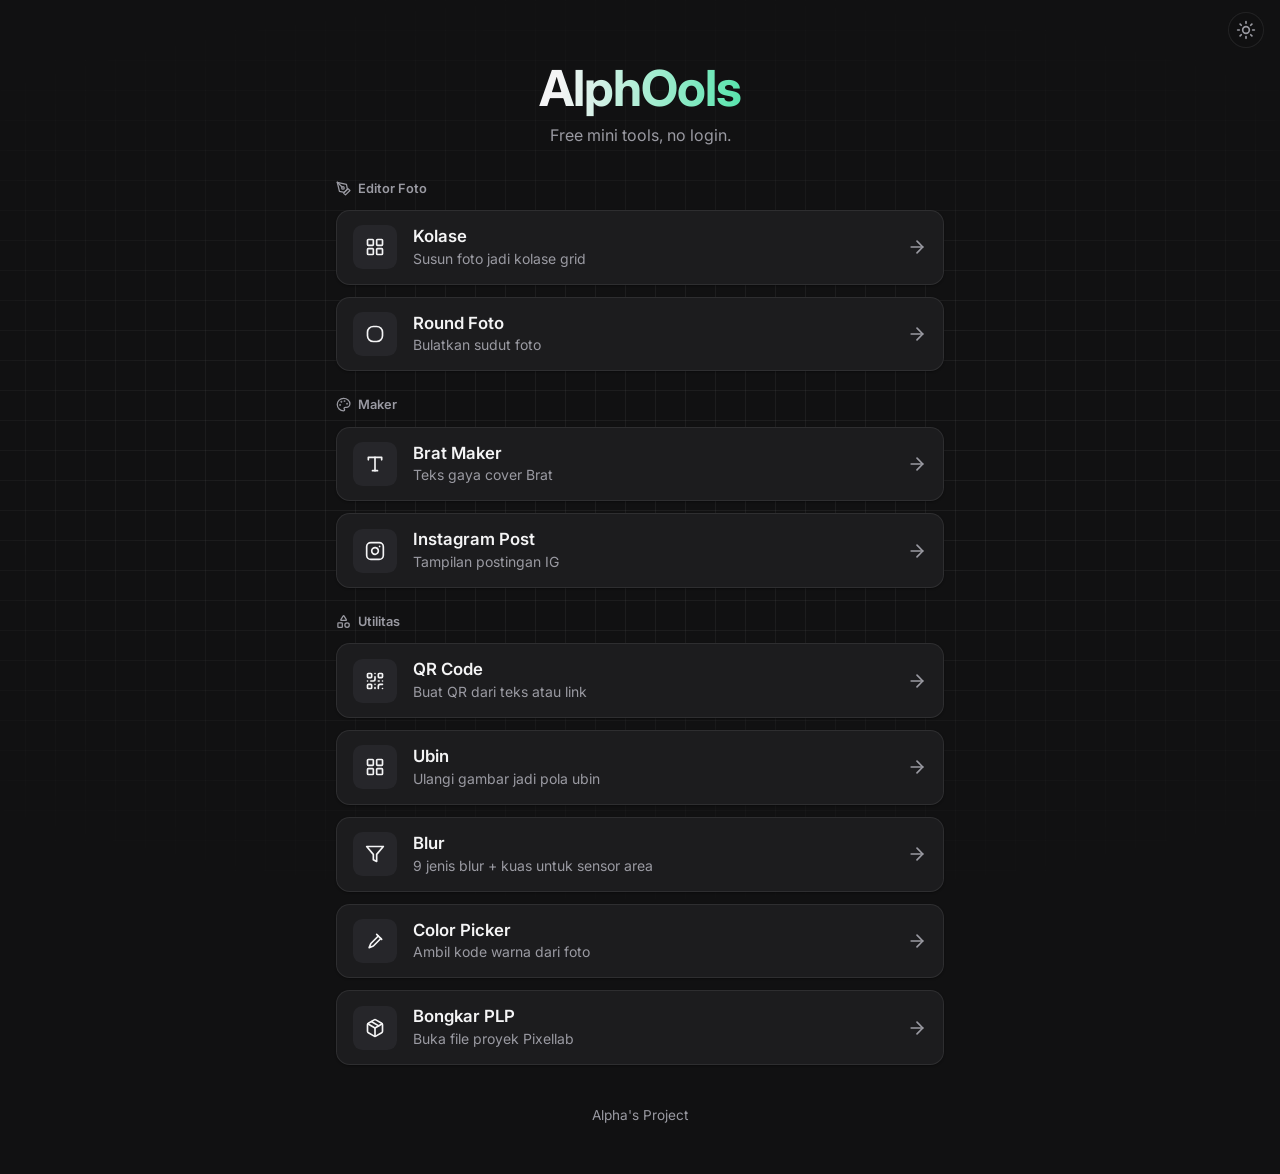
<file: index.html>
<!DOCTYPE html>
<html lang="id">
<head>
    <meta charset="UTF-8">
    <meta name="viewport" content="width=device-width, initial-scale=1.0">
    <title>AlphOols</title>
    <meta name="description" content="Mini tools gratis untuk desain: kolase foto, bulatkan foto, Brat Maker, IG Post, color picker, QR code, dan lainnya. Langsung dari browser.">
    <meta property="og:title" content="AlphOols">
    <meta property="og:description" content="Free mini tools, no login.">
    <meta property="og:image" content="https://alpa.my.id/media/header.jpg">
    <meta property="og:url" content="https://tools.alpa.my.id/">
    <link rel="icon" href="/media/profile.jpg">

    <script>
        try { (function () { var m = document.cookie.match(/(?:^|;\s*)theme=(light|dark)/); var t = m ? m[1] : localStorage.getItem('theme'); if (t === 'light') document.documentElement.classList.add('light'); })(); } catch (e) {}
    </script>

    <link rel="preconnect" href="https://fonts.googleapis.com">
    <link rel="preconnect" href="https://fonts.gstatic.com" crossorigin>
    <link href="https://fonts.googleapis.com/css2?family=Inter:wght@400;500;600;700&display=swap" rel="stylesheet">
    <link rel="stylesheet" href="/css/style.css">
</head>
<body>

    <button class="top-theme theme-float" type="button" data-theme-toggle aria-label="Ganti tema terang atau gelap">
        <i class="sun" data-icon="sun"></i>
        <i class="moon" data-icon="moon"></i>
    </button>

    <main class="page page-hub" style="max-width: 40rem;">
        <div class="hero-title"><h1 class="page-title brand-title">AlphOols</h1></div>
        <p class="page-sub">Free mini tools, no login.</p>

        <div class="stack" style="margin-top: 2rem;">
            <section aria-labelledby="t-editor">
                <div class="section-head"><h2 class="section-title" id="t-editor"><i data-icon="pen-tool"></i>Editor Foto</h2></div>
                <div class="cards">
                    <a class="card" href="/kolase/">
                        <div class="card-icon"><i data-icon="layout-grid"></i></div>
                        <div class="card-text"><h3 class="card-title">Kolase</h3><p class="card-desc">Susun foto jadi kolase grid</p></div>
                        <i class="card-arrow" data-icon="arrow-right"></i>
                    </a>
                    <a class="card" href="/round-foto/">
                        <div class="card-icon"><i data-icon="round-square"></i></div>
                        <div class="card-text"><h3 class="card-title">Round Foto</h3><p class="card-desc">Bulatkan sudut foto</p></div>
                        <i class="card-arrow" data-icon="arrow-right"></i>
                    </a>
                </div>
            </section>

            <section aria-labelledby="t-maker">
                <div class="section-head"><h2 class="section-title" id="t-maker"><i data-icon="palette"></i>Maker</h2></div>
                <div class="cards">
                    <a class="card" href="/brat-maker/">
                        <div class="card-icon"><i data-icon="type"></i></div>
                        <div class="card-text"><h3 class="card-title">Brat Maker</h3><p class="card-desc">Teks gaya cover Brat</p></div>
                        <i class="card-arrow" data-icon="arrow-right"></i>
                    </a>
                    <a class="card" href="/ig-post/">
                        <div class="card-icon"><i data-icon="instagram"></i></div>
                        <div class="card-text"><h3 class="card-title">Instagram Post</h3><p class="card-desc">Tampilan postingan IG</p></div>
                        <i class="card-arrow" data-icon="arrow-right"></i>
                    </a>
                </div>
            </section>

            <section aria-labelledby="t-util">
                <div class="section-head"><h2 class="section-title" id="t-util"><i data-icon="shapes"></i>Utilitas</h2></div>
                <div class="cards">
                    <a class="card" href="/qr-code/">
                        <div class="card-icon"><i data-icon="qr-code"></i></div>
                        <div class="card-text"><h3 class="card-title">QR Code</h3><p class="card-desc">Buat QR dari teks atau link</p></div>
                        <i class="card-arrow" data-icon="arrow-right"></i>
                    </a>
                    <a class="card" href="/ubin/">
                        <div class="card-icon"><i data-icon="layout-grid"></i></div>
                        <div class="card-text"><h3 class="card-title">Ubin</h3><p class="card-desc">Ulangi gambar jadi pola ubin</p></div>
                        <i class="card-arrow" data-icon="arrow-right"></i>
                    </a>
                    <a class="card" href="/blur/">
                        <div class="card-icon"><i data-icon="filter"></i></div>
                        <div class="card-text"><h3 class="card-title">Blur</h3><p class="card-desc">9 jenis blur + kuas untuk sensor area</p></div>
                        <i class="card-arrow" data-icon="arrow-right"></i>
                    </a>
                    <a class="card" href="/color-picker/">
                        <div class="card-icon"><i data-icon="pipette"></i></div>
                        <div class="card-text"><h3 class="card-title">Color Picker</h3><p class="card-desc">Ambil kode warna dari foto</p></div>
                        <i class="card-arrow" data-icon="arrow-right"></i>
                    </a>
                    <a class="card" href="/bongkar-plp/">
                        <div class="card-icon"><i data-icon="package"></i></div>
                        <div class="card-text"><h3 class="card-title">Bongkar PLP</h3><p class="card-desc">Buka file proyek Pixellab</p></div>
                        <i class="card-arrow" data-icon="arrow-right"></i>
                    </a>
                </div>
            </section>
        </div>

        <footer class="footer"><p><a href="https://chat.whatsapp.com/LLV6RA0xPo8Ke0VjWM4TRG" target="_blank" rel="noopener noreferrer">Alpha's Project</a></p></footer>
    </main>

    <script src="/js/site.js"></script>
</body>
</html>
</file>
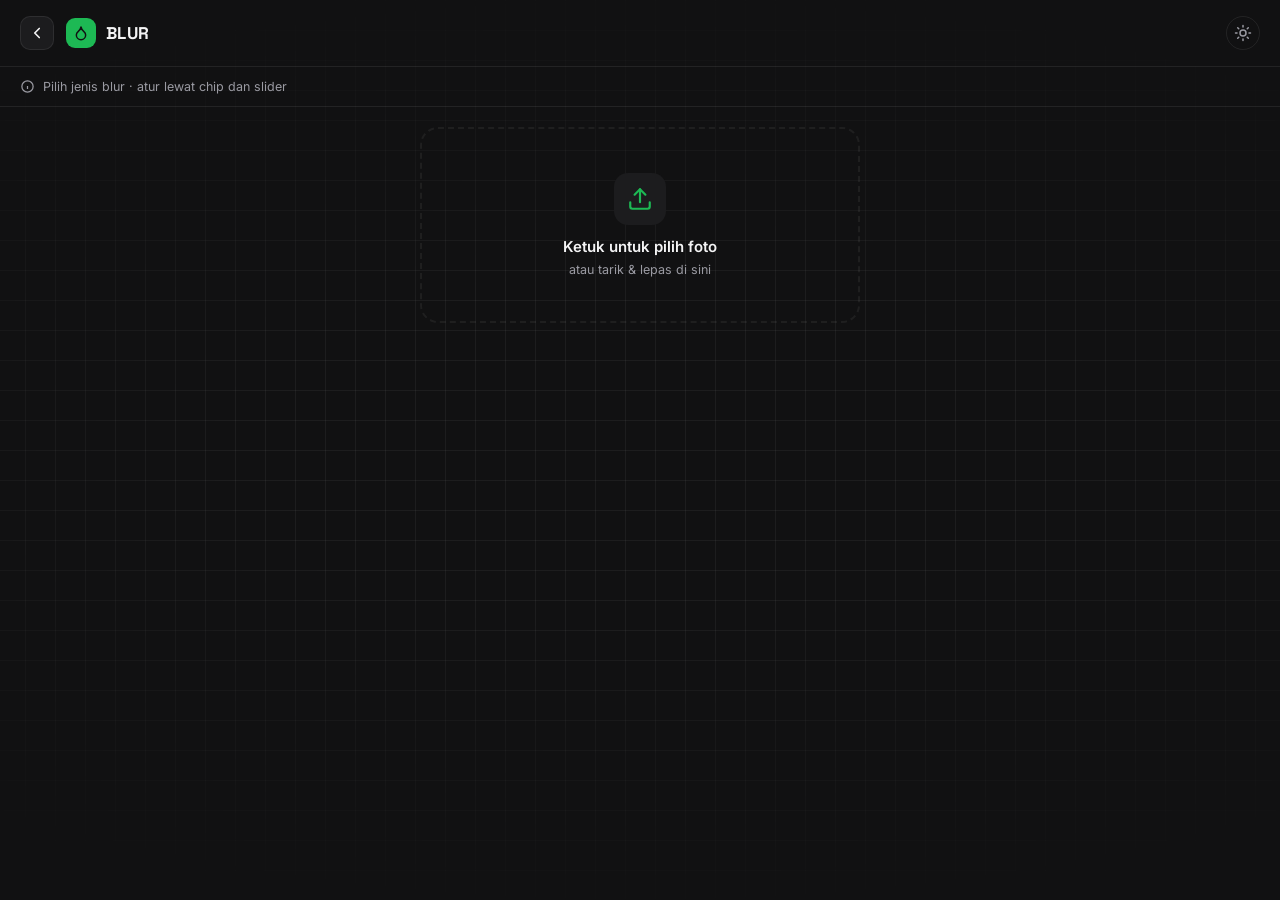
<file: blur/index.html>
<!DOCTYPE html>
<html lang="id">
<head>
<meta charset="UTF-8">
<meta name="viewport" content="width=device-width, initial-scale=1.0, maximum-scale=1.0">
<title>Blur | AlphOols</title>
<link rel="preconnect" href="https://fonts.googleapis.com">
<link href="https://fonts.googleapis.com/css2?family=Space+Grotesk:wght@400;500;600;700&family=Inter:wght@400;500;600&display=swap" rel="stylesheet">
<link rel="stylesheet" href="/theme.css">
<link rel="stylesheet" href="styles.css?v=1">
<script src="/theme.js"></script>
<link rel="icon" href="/media/profile.jpg">
</head>
<body>

<div class="topbar">
  <a class="back-btn" href="/" aria-label="Kembali ke daftar tools">
    <svg viewBox="0 0 24 24" fill="none" stroke="currentColor" stroke-width="2.2" stroke-linecap="round" stroke-linejoin="round"><path d="M15 18l-6-6 6-6"/></svg>
  </a>
  <div class="topbar-brand">
    <div class="topbar-icon">
      <svg viewBox="0 0 24 24" fill="none" stroke="currentColor" stroke-width="2.2" stroke-linecap="round" stroke-linejoin="round"><path d="M12 22a7 7 0 0 0 7-7c0-2-1-3.9-3-5.5s-3.5-4-4-6.5c-.5 2.5-2 4.9-4 6.5C6 11.1 5 13 5 15a7 7 0 0 0 7 7z"/></svg>
    </div>
    BLUR
  </div>
</div>

<div class="hint-bar">
  <span class="hint-icon">
    <svg viewBox="0 0 24 24" fill="none" stroke="currentColor" stroke-width="2"><circle cx="12" cy="12" r="9"/><path d="M12 16v-5M12 8h.01"/></svg>
  </span>
  <span>Pilih jenis blur · atur lewat chip dan slider</span>
</div>

<div class="content">

  <div class="dropzone" id="dropzone">
    <div class="dropzone-icon">
      <svg viewBox="0 0 24 24" fill="none" stroke="currentColor" stroke-width="2" stroke-linecap="round" stroke-linejoin="round"><path d="M21 15v4a2 2 0 0 1-2 2H5a2 2 0 0 1-2-2v-4"/><path d="M17 8l-5-5-5 5"/><path d="M12 3v12"/></svg>
    </div>
    <div class="dropzone-title">Ketuk untuk pilih foto</div>
    <div class="dropzone-sub">atau tarik &amp; lepas di sini</div>
    <input type="file" id="fileInput" accept="image/*" hidden>
  </div>

  <div class="editor" id="editor" hidden>

    <div class="preview-wrap">
      <div class="stage-outer"><div class="canvas-wrap"><canvas id="canvas"></canvas><canvas id="maskView"></canvas></div></div>
    </div>

    <button class="ghost-btn" id="changeBtn">Ganti Foto</button>

    <div class="prop-block">
      <div class="section-label">Jenis Blur</div>
      <div class="section-label-row">Pilih efek yang diinginkan</div>
      <div class="types" id="types"></div>
    </div>

    <div class="prop-block">
      <div class="blk-head">
        <div class="section-label">Pengaturan</div>
        <button type="button" class="link-btn" id="resetAll">Reset semua</button>
      </div>
      <div class="chips" id="chips"></div>
      <div class="ctl">
        <button type="button" class="step-btn" id="stepM" aria-label="Kurangi">−</button>
        <input type="range" id="rg" step="1">
        <button type="button" class="step-btn" id="stepP" aria-label="Tambah">+</button>
        <input class="num" type="number" id="nu" step="1" aria-label="Nilai">
        <button type="button" class="reset-btn" id="rs" aria-label="Reset nilai ini" disabled><svg viewBox="0 0 24 24" fill="none" stroke="currentColor" stroke-width="2.2" stroke-linecap="round" stroke-linejoin="round"><path d="M3 12a9 9 0 1 0 3-6.7"/><path d="M3 4v5h5"/></svg></button>
      </div>
    </div>

    <div class="prop-block">
      <div class="section-label">Area Blur</div>
      <div class="section-label-row">Seluruh foto, atau hanya bagian yang kamu gosok</div>
      <div class="seg" id="areaSeg">
        <button type="button" class="active" data-a="all">Seluruh foto</button>
        <button type="button" data-a="brush">Kuas</button>
      </div>
      <div class="brush-box" id="brushBox" hidden>
        <div class="seg" id="modeSeg">
          <button type="button" class="active" data-m="paint">Gosok</button>
          <button type="button" data-m="erase">Hapus</button>
        </div>
        <div class="btn-row">
          <button type="button" class="ghost-btn" id="undoBtn">Urungkan</button>
          <button type="button" class="ghost-btn" id="clearBtn">Bersihkan</button>
        </div>
        <div class="opt-desc">Gosok di foto untuk memilih bagian yang di-blur. Ukuran kuas diatur di chip "Kuas".</div>
      </div>
    </div>

    <button class="btn-download-main" id="downloadBtn">
      <svg viewBox="0 0 24 24" fill="none" stroke="currentColor" stroke-width="2.2" stroke-linecap="round" stroke-linejoin="round"><path d="M12 3v12m0 0l-4-4m4 4l4-4"/><path d="M4 17v2a2 2 0 0 0 2 2h12a2 2 0 0 0 2-2v-2"/></svg>
      Unduh PNG
    </button>
  </div>

</div>

<div class="toast" id="toast">
  <svg viewBox="0 0 24 24" fill="none" stroke="currentColor" stroke-width="2.5" stroke-linecap="round" stroke-linejoin="round"><path d="M20 6L9 17l-5-5"/></svg>
  <span id="toastMsg">Selesai</span>
</div>

<script src="script.js?v=1"></script>
</body>
</html>
</file>
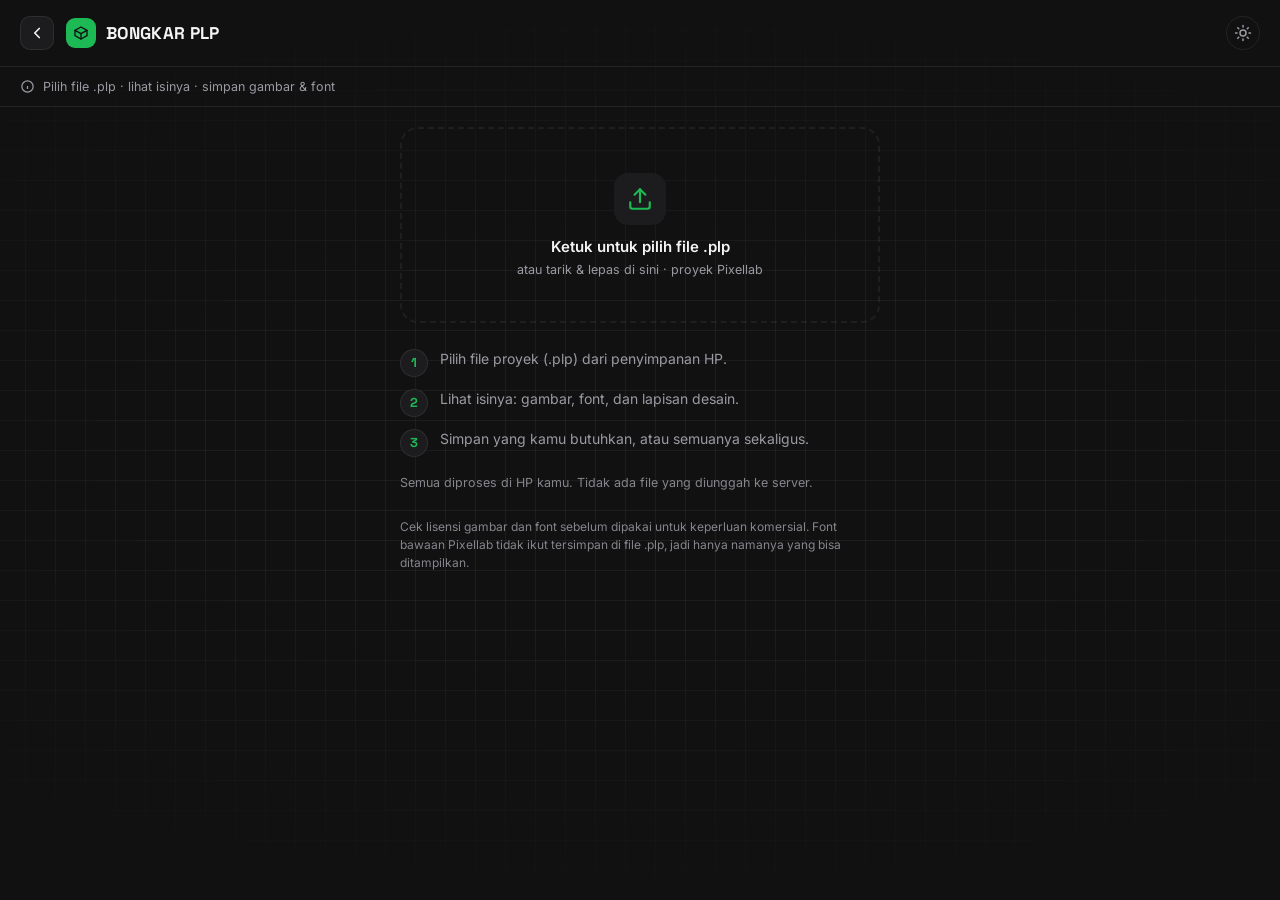
<file: bongkar-plp/index.html>
<!DOCTYPE html>
<html lang="id">
<head>
<meta charset="UTF-8">
<meta name="viewport" content="width=device-width, initial-scale=1.0, maximum-scale=1.0">
<title>Bongkar PLP | AlphOols</title>
<link rel="preconnect" href="https://fonts.googleapis.com">
<link href="https://fonts.googleapis.com/css2?family=Space+Grotesk:wght@400;500;600;700&family=Inter:wght@400;500;600&display=swap" rel="stylesheet">
<link rel="stylesheet" href="/theme.css">
<link rel="stylesheet" href="styles.css">
<script src="/theme.js"></script>
<link rel="icon" href="/media/profile.jpg">
</head>
<body>

<div class="topbar">
  <a class="back-btn" href="/" aria-label="Kembali ke daftar tools">
    <svg viewBox="0 0 24 24" fill="none" stroke="currentColor" stroke-width="2.2" stroke-linecap="round" stroke-linejoin="round"><path d="M15 18l-6-6 6-6"/></svg>
  </a>
  <div class="topbar-brand">
    <div class="topbar-icon">
      <svg viewBox="0 0 24 24" fill="none" stroke="currentColor" stroke-width="2" stroke-linecap="round" stroke-linejoin="round"><path d="M21 8l-9-5-9 5 9 5 9-5z"/><path d="M3 8v8l9 5 9-5V8"/><path d="M12 13v8"/></svg>
    </div>
    BONGKAR PLP
  </div>
</div>

<div class="hint-bar">
  <span class="hint-icon">
    <svg viewBox="0 0 24 24" fill="none" stroke="currentColor" stroke-width="2"><circle cx="12" cy="12" r="9"/><path d="M12 16v-5M12 8h.01"/></svg>
  </span>
  <span>Pilih file .plp · lihat isinya · simpan gambar &amp; font</span>
</div>

<div class="content">
  <input id="file" type="file" hidden>

  <!-- Intro: dipilih file dulu -->
  <section id="intro">
    <div class="dropzone" id="dropzone">
      <div class="dropzone-icon">
        <svg viewBox="0 0 24 24" fill="none" stroke="currentColor" stroke-width="2" stroke-linecap="round" stroke-linejoin="round"><path d="M21 15v4a2 2 0 0 1-2 2H5a2 2 0 0 1-2-2v-4"/><path d="M17 8l-5-5-5 5"/><path d="M12 3v12"/></svg>
      </div>
      <div class="dropzone-title">Ketuk untuk pilih file .plp</div>
      <div class="dropzone-sub">atau tarik &amp; lepas di sini · proyek Pixellab</div>
    </div>

    <div id="prog" hidden><div id="bar"><i></i></div><span id="ptxt"></span></div>
    <div id="err" class="alert" role="alert" hidden></div>

    <ol class="steps">
      <li><span class="num">1</span><span>Pilih file proyek (.plp) dari penyimpanan HP.</span></li>
      <li><span class="num">2</span><span>Lihat isinya: gambar, font, dan lapisan desain.</span></li>
      <li><span class="num">3</span><span>Simpan yang kamu butuhkan, atau semuanya sekaligus.</span></li>
    </ol>
    <p class="privacy">Semua diproses di HP kamu. Tidak ada file yang diunggah ke server.</p>
  </section>

  <!-- Hasil -->
  <section id="result" hidden>
    <div class="hero">
      <img id="poster" class="poster" alt="">
      <div class="hero-body">
        <h2 id="title"></h2>
        <p id="stats"></p>
        <div class="acts">
          <button class="btn sm" id="all">Simpan semua (.zip)</button>
          <button class="btn sm ghost" id="again">Pilih file lain</button>
        </div>
      </div>
    </div>
    <div class="tabs" role="tablist" id="tabs"></div>
    <div id="panels"></div>
  </section>

  <p class="note">Cek lisensi gambar dan font sebelum dipakai untuk keperluan komersial. Font bawaan Pixellab tidak ikut tersimpan di file .plp, jadi hanya namanya yang bisa ditampilkan.</p>
</div>

<div class="toast" id="toast">
  <svg viewBox="0 0 24 24" fill="none" stroke="currentColor" stroke-width="2.5" stroke-linecap="round" stroke-linejoin="round"><path d="M20 6L9 17l-5-5"/></svg>
  <span id="toastMsg"></span>
</div>

<script src="jszip.min.js"></script>
<script src="script.js"></script>
</body>
</html>
</file>
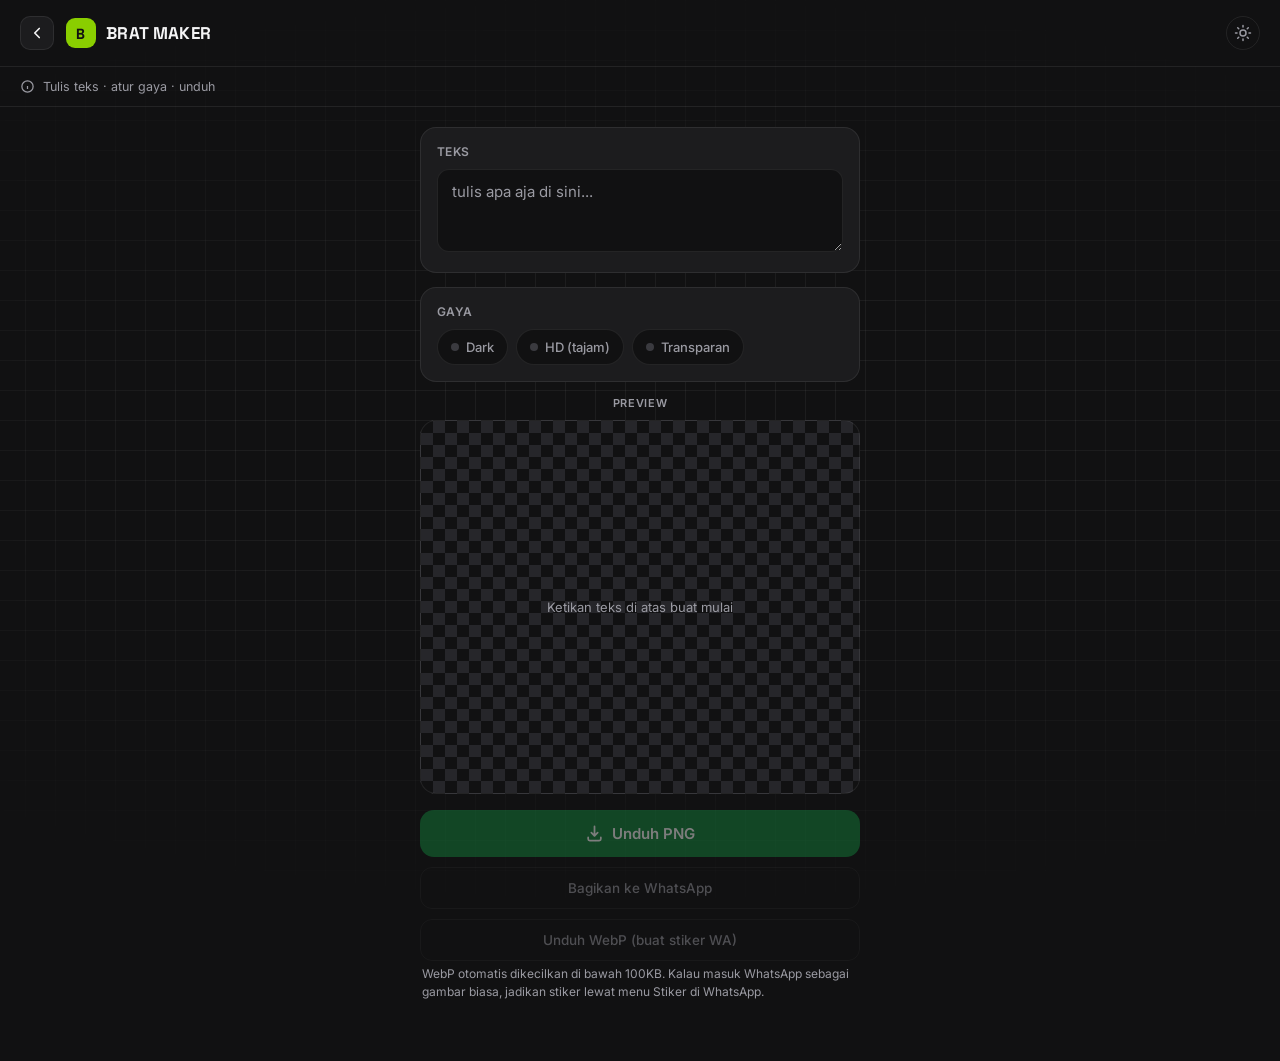
<file: brat-maker/index.html>
<!DOCTYPE html>
<html lang="id">
<head>
<meta charset="UTF-8">
<meta name="viewport" content="width=device-width, initial-scale=1.0, maximum-scale=1.0">
<title>Brat Maker | AlphOols</title>
<link rel="preconnect" href="https://fonts.googleapis.com">
<link href="https://fonts.googleapis.com/css2?family=Space+Grotesk:wght@400;500;600;700&family=Inter:wght@400;500;600&family=Archivo+Narrow:wght@400;700&display=swap" rel="stylesheet">
<link rel="stylesheet" href="/theme.css">
<link rel="stylesheet" href="styles.css?v=2">
<script src="/theme.js"></script>
<link rel="icon" href="/media/profile.jpg">
</head>
<body>

<div class="topbar">
  <a class="back-btn" href="/" aria-label="Kembali ke daftar tools">
    <svg viewBox="0 0 24 24" fill="none" stroke="currentColor" stroke-width="2.2" stroke-linecap="round" stroke-linejoin="round"><path d="M15 18l-6-6 6-6"/></svg>
  </a>
  <div class="topbar-brand">
    <div class="topbar-icon">B</div>
    BRAT MAKER
  </div>
</div>

<div class="hint-bar">
  <span class="hint-icon">
    <svg viewBox="0 0 24 24" fill="none" stroke="currentColor" stroke-width="2"><circle cx="12" cy="12" r="9"/><path d="M12 16v-5M12 8h.01"/></svg>
  </span>
  <span>Tulis teks · atur gaya · unduh</span>
</div>

<div class="content">

  <div class="prop-block">
    <div class="section-label">Teks</div>
    <textarea id="textInput" placeholder="tulis apa aja di sini..." maxlength="200" rows="3"></textarea>
  </div>

  <div class="prop-block">
    <div class="section-label">Gaya</div>
    <div class="toggle-row">
      <button type="button" class="toggle-chip" id="darkToggle">
        <span class="chip-dot dot-dark"></span> Dark
      </button>
      <button type="button" class="toggle-chip" id="hdToggle">
        <span class="chip-dot dot-hd"></span> HD (tajam)
      </button>
      <button type="button" class="toggle-chip" id="nobgToggle">
        <span class="chip-dot dot-nobg"></span> Transparan
      </button>
    </div>
  </div>

  <div class="preview-wrap">
    <div class="preview-label">PREVIEW</div>
    <div class="stage-outer">
      <canvas id="canvas" width="512" height="512"></canvas>
      <div class="empty-hint" id="emptyHint">Ketikan teks di atas buat mulai</div>
    </div>
  </div>

  <button class="btn-download-main" id="downloadPngBtn">
    <svg viewBox="0 0 24 24" fill="none" stroke="currentColor" stroke-width="2.2" stroke-linecap="round" stroke-linejoin="round"><path d="M12 3v12m0 0l-4-4m4 4l4-4"/><path d="M4 17v2a2 2 0 0 0 2 2h12a2 2 0 0 0 2-2v-2"/></svg>
    Unduh PNG
  </button>
  <button class="ghost-btn" id="shareBtn">Bagikan ke WhatsApp</button>
  <button class="ghost-btn" id="downloadWebpBtn">Unduh WebP (buat stiker WA)</button>
  <p class="share-note">WebP otomatis dikecilkan di bawah 100KB. Kalau masuk WhatsApp sebagai gambar biasa, jadikan stiker lewat menu Stiker di WhatsApp.</p>

</div>

<div class="toast" id="toast">
  <svg viewBox="0 0 24 24" fill="none" stroke="currentColor" stroke-width="2.5" stroke-linecap="round" stroke-linejoin="round"><path d="M20 6L9 17l-5-5"/></svg>
  <span id="toastMsg">Berhasil diunduh</span>
</div>

<script src="script.js?v=2"></script>
</body>
</html>
</file>
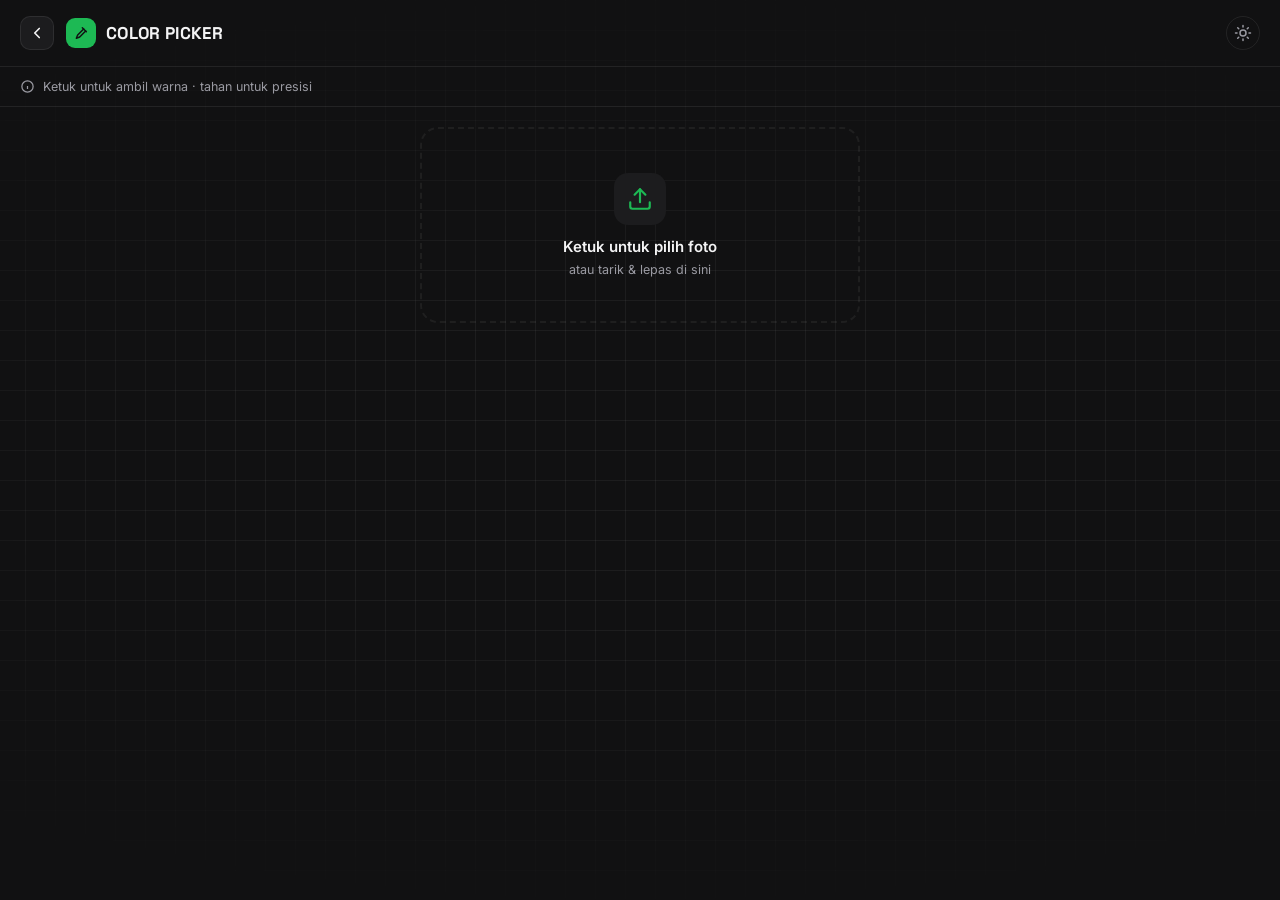
<file: color-picker/index.html>
<!DOCTYPE html>
<html lang="id">
<head>
<meta charset="UTF-8">
<meta name="viewport" content="width=device-width, initial-scale=1.0, maximum-scale=1.0">
<title>Color Picker | AlphOols</title>
<link rel="preconnect" href="https://fonts.googleapis.com">
<link href="https://fonts.googleapis.com/css2?family=Space+Grotesk:wght@400;500;600;700&family=Inter:wght@400;500;600&display=swap" rel="stylesheet">
<link rel="stylesheet" href="/theme.css">
<link rel="stylesheet" href="styles.css?v=2">
<script src="/theme.js"></script>
<link rel="icon" href="/media/profile.jpg">
</head>
<body>

<div class="topbar">
  <a class="back-btn" href="/" aria-label="Kembali ke daftar tools">
    <svg viewBox="0 0 24 24" fill="none" stroke="currentColor" stroke-width="2.2" stroke-linecap="round" stroke-linejoin="round"><path d="M15 18l-6-6 6-6"/></svg>
  </a>
  <div class="topbar-brand">
    <div class="topbar-icon">
      <svg viewBox="0 0 24 24" fill="none" stroke="currentColor" stroke-width="2.2" stroke-linecap="round" stroke-linejoin="round"><path d="M14 4l6 6"/><path d="M16 6L7 15l-2 5 5-2 9-9"/></svg>
    </div>
    COLOR PICKER
  </div>
</div>

<div class="hint-bar">
  <span class="hint-icon">
    <svg viewBox="0 0 24 24" fill="none" stroke="currentColor" stroke-width="2"><circle cx="12" cy="12" r="9"/><path d="M12 16v-5M12 8h.01"/></svg>
  </span>
  <span>Ketuk untuk ambil warna · tahan untuk presisi</span>
</div>

<div class="content">

  <div class="dropzone" id="dropzone">
    <div class="dropzone-icon">
      <svg viewBox="0 0 24 24" fill="none" stroke="currentColor" stroke-width="2" stroke-linecap="round" stroke-linejoin="round"><path d="M21 15v4a2 2 0 0 1-2 2H5a2 2 0 0 1-2-2v-4"/><path d="M17 8l-5-5-5 5"/><path d="M12 3v12"/></svg>
    </div>
    <div class="dropzone-title">Ketuk untuk pilih foto</div>
    <div class="dropzone-sub">atau tarik &amp; lepas di sini</div>
    <input type="file" id="fileInput" accept="image/*" hidden>
  </div>

  <div class="editor" id="editor" hidden>

    <div class="sticky-bar">
      <div class="sticky-swatch" id="stickySwatch"></div>
      <div class="sticky-hex" id="stickyHex">#------</div>
      <button class="copy-btn" id="stickyCopy">Salin</button>
    </div>

    <div class="preview-wrap">
      <div class="stage-outer">
        <div class="canvas-wrap" id="canvasWrap">
          <canvas id="canvas"></canvas>
          <div id="marker"></div>
          <div id="loupe"><canvas id="loupeCanvas" width="104" height="104"></canvas></div>
        </div>
      </div>
    </div>

    <button class="ghost-btn" id="changePhotoBtn">Ganti Foto</button>

    <div class="prop-block">
      <div class="picked">
        <div class="picked-swatch" id="pickedSwatch"></div>
        <div>
          <div class="picked-name" id="pickedName">#------</div>
          <div class="picked-sub">Warna terpilih</div>
        </div>
      </div>
      <div class="code-row"><div class="code-key">HEX</div><div class="code-val" id="vHex"></div><button class="copy-btn" data-copy="vHex">Salin</button></div>
      <div class="code-row"><div class="code-key">RGB</div><div class="code-val" id="vRgb"></div><button class="copy-btn" data-copy="vRgb">Salin</button></div>
      <div class="code-row"><div class="code-key">HSL</div><div class="code-val" id="vHsl"></div><button class="copy-btn" data-copy="vHsl">Salin</button></div>
    </div>

    <div class="prop-block">
      <div class="section-label">Palet Otomatis</div>
      <div class="section-label-row">Warna dominan di foto · ketuk untuk memilih</div>
      <div class="palette" id="palette"></div>
    </div>

    <div class="prop-block">
      <div class="section-label">Riwayat</div>
      <div class="section-label-row">Warna yang pernah kamu ambil di sesi ini</div>
      <div class="palette" id="history"></div>
      <div class="hist-empty" id="histEmpty">Belum ada.</div>
    </div>

  </div>

</div>

<div class="toast" id="toast">
  <svg viewBox="0 0 24 24" fill="none" stroke="currentColor" stroke-width="2.5" stroke-linecap="round" stroke-linejoin="round"><path d="M20 6L9 17l-5-5"/></svg>
  <span id="toastMsg">Disalin</span>
</div>

<script src="script.js?v=2"></script>
</body>
</html>
</file>
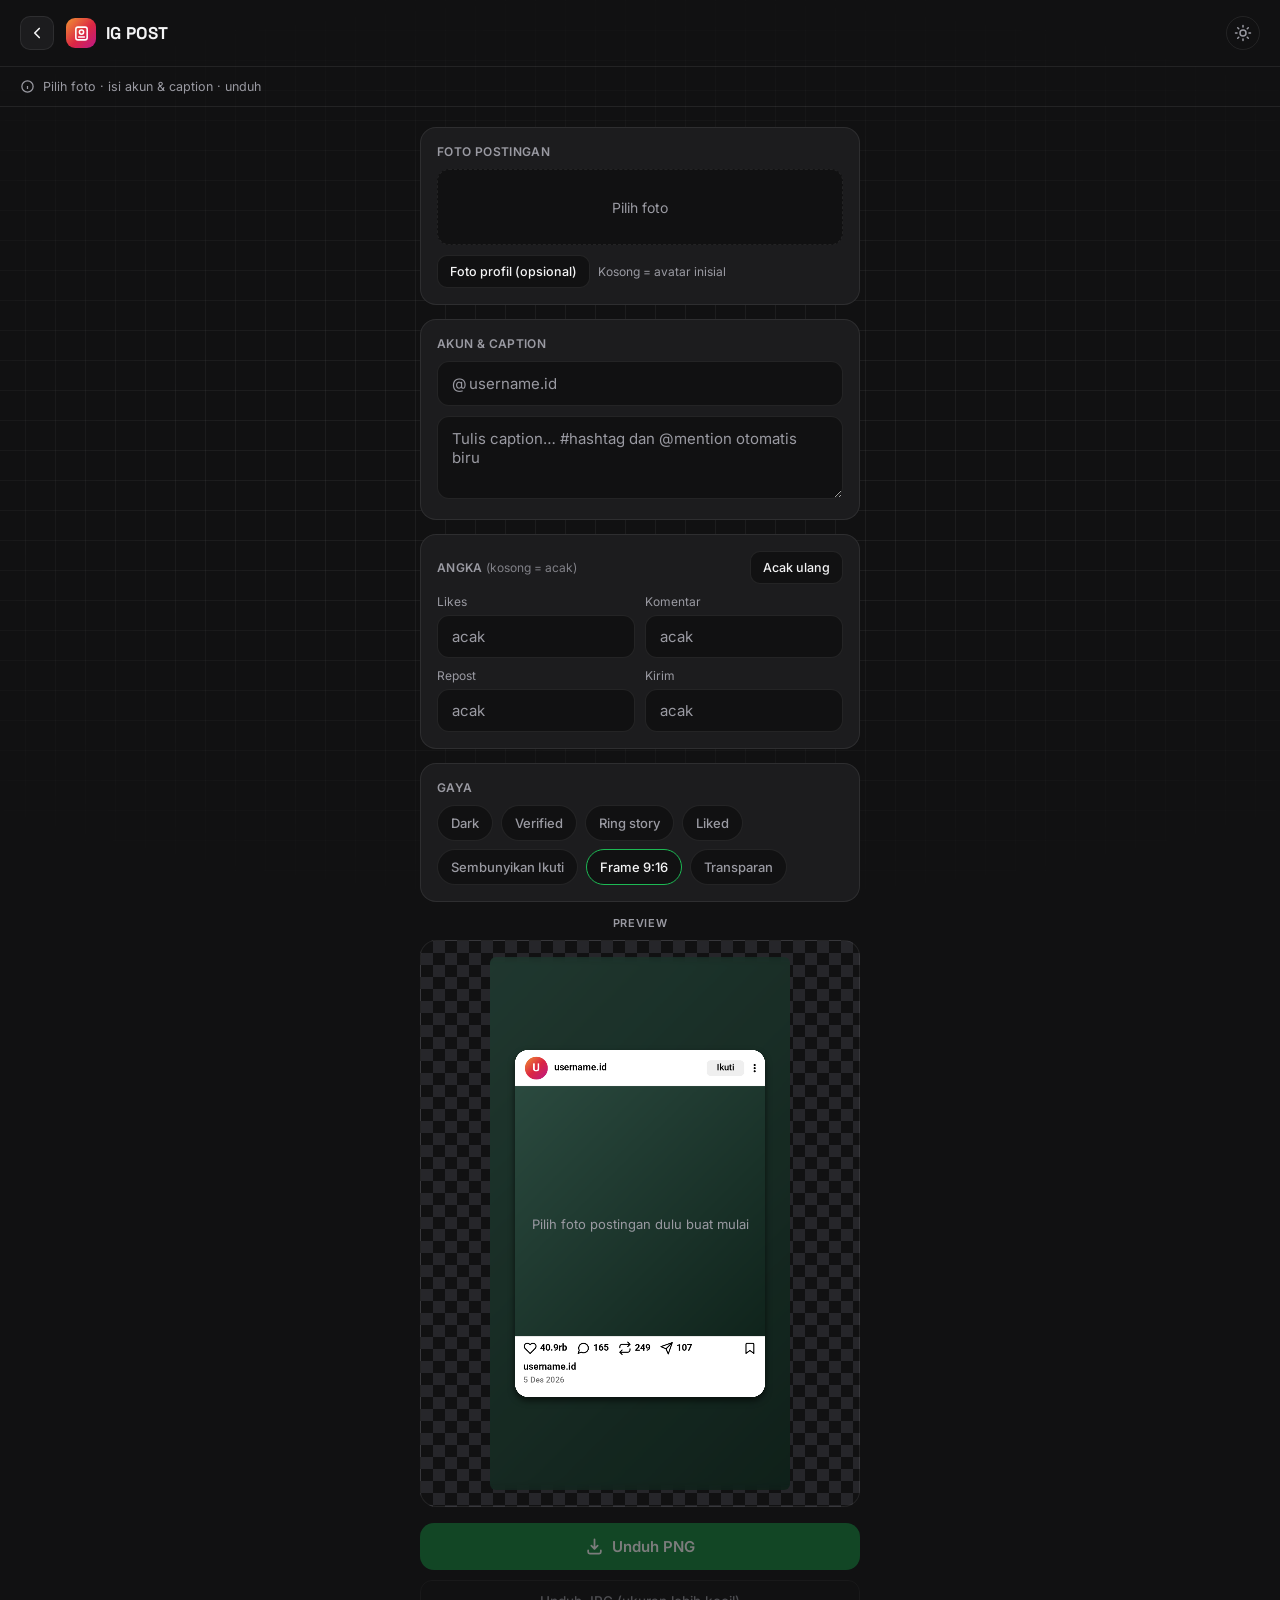
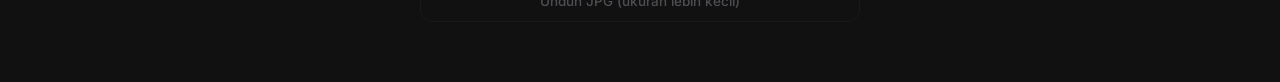
<file: ig-post/index.html>
<!DOCTYPE html>
<html lang="id">
<head>
<meta charset="UTF-8">
<meta name="viewport" content="width=device-width, initial-scale=1.0, maximum-scale=1.0">
<title>IG Post | AlphOols</title>
<link rel="preconnect" href="https://fonts.googleapis.com">
<link href="https://fonts.googleapis.com/css2?family=Space+Grotesk:wght@400;500;600;700&family=Inter:wght@400;500;600&family=Roboto:wght@400;500;600;700&display=swap" rel="stylesheet">
<link rel="stylesheet" href="/theme.css">
<link rel="stylesheet" href="styles.css">
<script src="/theme.js"></script>
<link rel="icon" href="/media/profile.jpg">
</head>
<body>

<div class="topbar">
  <a class="back-btn" href="/" aria-label="Kembali ke daftar tools">
    <svg viewBox="0 0 24 24" fill="none" stroke="currentColor" stroke-width="2.2" stroke-linecap="round" stroke-linejoin="round"><path d="M15 18l-6-6 6-6"/></svg>
  </a>
  <div class="topbar-brand">
    <div class="topbar-icon">
      <svg viewBox="0 0 24 24" fill="none" stroke="currentColor" stroke-width="2.2" stroke-linecap="round" stroke-linejoin="round"><rect x="4" y="3" width="16" height="18" rx="3"/><circle cx="12" cy="10" r="3"/><path d="M8 17h8"/></svg>
    </div>
    IG POST
  </div>
</div>

<div class="hint-bar">
  <span class="hint-icon">
    <svg viewBox="0 0 24 24" fill="none" stroke="currentColor" stroke-width="2"><circle cx="12" cy="12" r="9"/><path d="M12 16v-5M12 8h.01"/></svg>
  </span>
  <span>Pilih foto · isi akun &amp; caption · unduh</span>
</div>

<div class="content">

  <div class="prop-block">
    <div class="section-label">Foto postingan</div>
    <input type="file" id="photoInput" accept="image/*" hidden>
    <button type="button" class="drop-btn" id="photoBtn">
      <img id="photoThumb" alt="" hidden>
      <span class="drop-text" id="photoText">Pilih foto</span>
    </button>
    <div class="avatar-row">
      <input type="file" id="avatarInput" accept="image/*" hidden>
      <button type="button" class="small-btn" id="avatarBtn">Foto profil (opsional)</button>
      <button type="button" class="small-btn danger" id="avatarClear" hidden>Hapus</button>
      <span class="avatar-note" id="avatarNote">Kosong = avatar inisial</span>
    </div>
  </div>

  <div class="prop-block">
    <div class="section-label">Akun &amp; caption</div>
    <div class="user-field">
      <span class="at">@</span>
      <input type="text" id="userInput" placeholder="username.id" maxlength="30" autocomplete="off" autocapitalize="off" spellcheck="false">
    </div>
    <textarea id="captionInput" placeholder="Tulis caption… #hashtag dan @mention otomatis biru" maxlength="500" rows="3"></textarea>
  </div>

  <div class="prop-block">
    <div class="section-label-row">
      <div class="section-label">Angka <span class="sub">(kosong = acak)</span></div>
      <button type="button" class="small-btn" id="rerollBtn">Acak ulang</button>
    </div>
    <div class="num-grid">
      <label>Likes<input type="text" inputmode="numeric" id="likesInput" placeholder="acak"></label>
      <label>Komentar<input type="text" inputmode="numeric" id="commentsInput" placeholder="acak"></label>
      <label>Repost<input type="text" inputmode="numeric" id="repostsInput" placeholder="acak"></label>
      <label>Kirim<input type="text" inputmode="numeric" id="sendsInput" placeholder="acak"></label>
    </div>
  </div>

  <div class="prop-block">
    <div class="section-label">Gaya</div>
    <div class="toggle-row">
      <button type="button" class="toggle-chip" data-opt="dark">Dark</button>
      <button type="button" class="toggle-chip" data-opt="verified">Verified</button>
      <button type="button" class="toggle-chip" data-opt="story">Ring story</button>
      <button type="button" class="toggle-chip" data-opt="like">Liked</button>
      <button type="button" class="toggle-chip" data-opt="follow">Sembunyikan Ikuti</button>
      <button type="button" class="toggle-chip active" data-opt="frame">Frame 9:16</button>
      <button type="button" class="toggle-chip" data-opt="nobg" id="nobgChip">Transparan</button>
    </div>
  </div>

  <div class="preview-wrap">
    <div class="preview-label">PREVIEW</div>
    <div class="stage-outer">
      <canvas id="canvas" width="540" height="960"></canvas>
      <div class="empty-hint" id="emptyHint">Pilih foto postingan dulu buat mulai</div>
    </div>
  </div>

  <button class="btn-download-main" id="downloadPngBtn" disabled>
    <svg viewBox="0 0 24 24" fill="none" stroke="currentColor" stroke-width="2.2" stroke-linecap="round" stroke-linejoin="round"><path d="M12 3v12m0 0l-4-4m4 4l4-4"/><path d="M4 17v2a2 2 0 0 0 2 2h12a2 2 0 0 0 2-2v-2"/></svg>
    Unduh PNG
  </button>
  <button class="ghost-btn" id="downloadJpgBtn" disabled>Unduh JPG (ukuran lebih kecil)</button>

</div>

<div class="toast" id="toast">
  <svg viewBox="0 0 24 24" fill="none" stroke="currentColor" stroke-width="2.5" stroke-linecap="round" stroke-linejoin="round"><path d="M20 6L9 17l-5-5"/></svg>
  <span id="toastMsg">Berhasil diunduh</span>
</div>

<script src="script.js"></script>
</body>
</html>
</file>
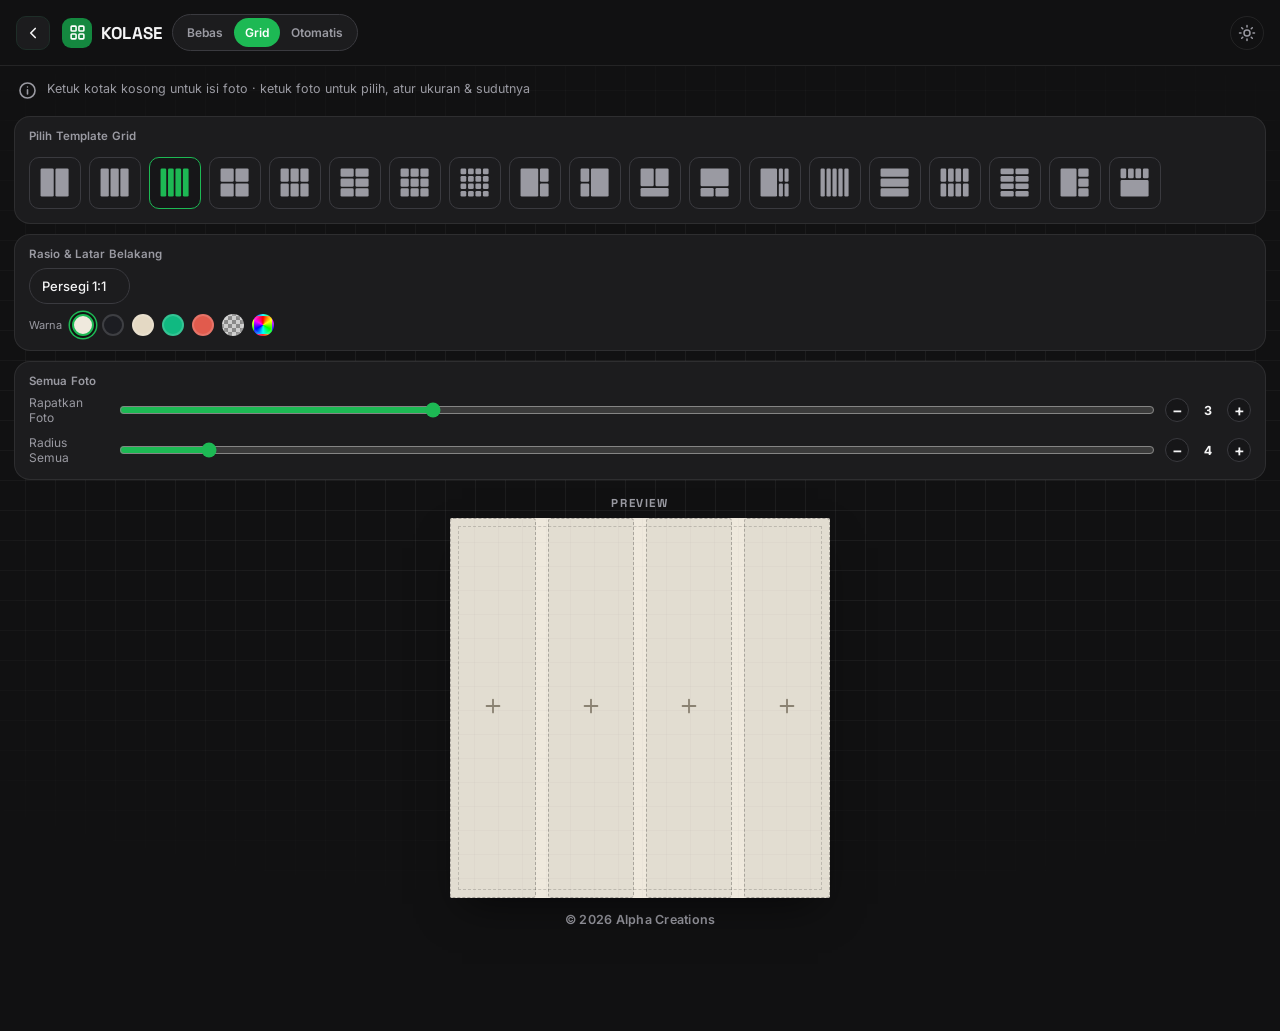
<file: kolase/index.html>
<!DOCTYPE html>
<html lang="id">
<head>
<meta charset="UTF-8">
<meta name="viewport" content="width=device-width, initial-scale=1.0, maximum-scale=1.0, user-scalable=no">
<title>Kolase | AlphOols</title>
<link rel="preconnect" href="https://fonts.googleapis.com">
<link href="https://fonts.googleapis.com/css2?family=Space+Grotesk:wght@400;500;600;700&family=Inter:wght@400;500;600&display=swap" rel="stylesheet">
<link rel="stylesheet" href="/theme.css">
<link rel="stylesheet" href="styles.css">
<script src="/theme.js"></script>
<link rel="icon" href="/media/profile.jpg">
</head>
<body>

<div class="topbar">
  <a href="/" aria-label="Kembali ke daftar tools" style="width:34px;height:34px;border-radius:10px;background:var(--ink-soft);border:1px solid #1E2E28;color:var(--text-light);display:flex;align-items:center;justify-content:center;text-decoration:none;flex-shrink:0;margin-right:2px;">
    <svg viewBox="0 0 24 24" fill="none" stroke="currentColor" stroke-width="2.2" stroke-linecap="round" stroke-linejoin="round" style="width:18px;height:18px;"><path d="M15 18l-6-6 6-6"/></svg>
  </a>
  <div class="topbar-brand">
    <div class="topbar-icon">
      <svg viewBox="0 0 24 24" fill="none" stroke="currentColor" stroke-width="2.2" stroke-linecap="round" stroke-linejoin="round"><rect x="3" y="3" width="7" height="7" rx="1.2"/><rect x="14" y="3" width="7" height="7" rx="1.2"/><rect x="3" y="14" width="7" height="7" rx="1.2"/><rect x="14" y="14" width="7" height="7" rx="1.2"/></svg>
    </div>
    <h1>KOLASE</h1>
  </div>
  <div class="segmented" id="modeSegmented">
    <button id="modeFreeBtn">Bebas</button>
    <button id="modeGridBtn" class="active">Grid</button>
    <button id="modeAutoBtn">Otomatis</button>
  </div>
</div>

<footer id="hintFooter" class="hint-bar">
  <div class="hint-icon">
    <svg viewBox="0 0 24 24" fill="none" stroke="currentColor" stroke-width="2" stroke-linecap="round" stroke-linejoin="round">
      <circle cx="12" cy="12" r="9.5"/>
      <line x1="12" y1="11" x2="12" y2="16.5"/>
      <circle cx="12" cy="7.6" r="0.9" fill="currentColor" stroke="none"/>
    </svg>
  </div>
  <span id="hintText">Geser untuk pindah · titik biru: ukuran · titik kuning: putar · pilih foto untuk atur sudut</span>
</footer>

<div class="group" id="freeGroup" style="display:none;">
  <div class="toolbar" style="padding-bottom:8px;">
    <button class="tbtn primary" id="btnAdd">
      <svg viewBox="0 0 24 24" fill="none" stroke="currentColor" stroke-width="2.2" stroke-linecap="round"><path d="M12 5v14M5 12h14"/></svg>
      Tambah Foto
    </button>
  </div>
  <div class="toolbar" id="freeControls" style="padding-top:0;">
    <button class="tbtn" id="btnFront" disabled>Depan</button>
    <button class="tbtn" id="btnBack" disabled>Belakang</button>
    <button class="tbtn danger" id="btnDelete" disabled>Hapus</button>
  </div>
</div>

<div class="group" id="tplGroup">
  <div class="section-label-row">
    <div class="section-label" id="tplLabel">Pilih Template Grid</div>
    <button class="tbtn-mini danger" id="btnClearGrid" style="display:none;">
      <svg viewBox="0 0 24 24" fill="none" stroke="currentColor" stroke-width="2.2" stroke-linecap="round" stroke-linejoin="round"><path d="M3 6h18"/><path d="M8 6V4a2 2 0 0 1 2-2h4a2 2 0 0 1 2 2v2"/><path d="M19 6l-1 14a2 2 0 0 1-2 2H8a2 2 0 0 1-2-2L5 6"/></svg>
      Kosongkan
    </button>
  </div>
  <div class="tpl-strip" id="tplStrip"></div>
</div>

<div class="group" id="autoGroup" style="display:none;">
  <div class="section-label-row">
    <div class="section-label">Grid Otomatis (1:1)</div>
    <button class="tbtn-mini danger" id="btnClearAuto" style="display:none;">
      <svg viewBox="0 0 24 24" fill="none" stroke="currentColor" stroke-width="2.2" stroke-linecap="round" stroke-linejoin="round"><path d="M3 6h18"/><path d="M8 6V4a2 2 0 0 1 2-2h4a2 2 0 0 1 2 2v2"/><path d="M19 6l-1 14a2 2 0 0 1-2 2H8a2 2 0 0 1-2-2L5 6"/></svg>
      Kosongkan
    </button>
  </div>
  <div class="section-label" style="padding-top:0; margin-top:-3px;">Tambah/kurangi kotak bebas — rasio canvas menyesuaikan otomatis</div>
  <div class="prop-block" style="margin-top:8px;">
    <div class="prop-row">
      <label>Kolom</label>
      <div class="slider-control">
        <input type="range" id="autoColsSlider" min="1" max="8" step="1" value="3">
        <div class="stepper">
          <button type="button" class="step-btn" data-for="autoColsSlider" data-step="-1">−</button>
          <span class="step-value" id="autoColsVal">3</span>
          <button type="button" class="step-btn" data-for="autoColsSlider" data-step="1">+</button>
        </div>
      </div>
    </div>
    <div class="prop-row">
      <label>Baris</label>
      <div class="slider-control">
        <input type="range" id="autoRowsSlider" min="1" max="8" step="1" value="2">
        <div class="stepper">
          <button type="button" class="step-btn" data-for="autoRowsSlider" data-step="-1">−</button>
          <span class="step-value" id="autoRowsVal">2</span>
          <button type="button" class="step-btn" data-for="autoRowsSlider" data-step="1">+</button>
        </div>
      </div>
    </div>
  </div>
</div>

<div class="group">
  <div class="section-label">Rasio &amp; Latar Belakang</div>
  <div class="toolbar" id="ratioToolbar" style="padding:0 0 10px;">
    <select class="tselect" id="ratioSelect">
      <option value="1:1">Persegi 1:1</option>
      <option value="4:5">Potret 4:5</option>
      <option value="3:4">Potret 3:4</option>
      <option value="2:3">Potret 2:3</option>
      <option value="9:16">Story 9:16</option>
      <option value="3:2">Lanskap 3:2</option>
      <option value="4:3">Lanskap 4:3</option>
      <option value="16:9">Lebar 16:9</option>
    </select>
  </div>
  <div class="section-label" id="autoRatioNote" style="display:none; padding:0 0 10px;">Rasio menyesuaikan otomatis mengikuti kolom &amp; baris</div>
  <div class="swatches" style="padding:0;">
    <span class="swatch-label">Warna</span>
    <div class="swatch active" data-color="#EFE9DD" style="background:#EFE9DD"></div>
    <div class="swatch" data-color="#1C1D22" style="background:#1C1D22"></div>
    <div class="swatch" data-color="#E4D9C4" style="background:#E4D9C4"></div>
    <div class="swatch" data-color="#10B981" style="background:#10B981"></div>
    <div class="swatch" data-color="#E15B4D" style="background:#E15B4D"></div>
    <div class="swatch transparent-sw" id="swTransparent" title="Transparan"></div>
    <div class="swatch custom">
      <input type="color" id="customColor" value="#EFE9DD">
    </div>
  </div>
</div>

<div class="group" id="propsGroup" style="display:none;">
  <div id="globalPropsWrap" style="display:none;">
    <div class="section-label">Semua Foto</div>
    <div class="prop-block" id="gridGlobalPanel">
      <div class="prop-row">
        <label>Rapatkan Foto</label>
        <div class="slider-control">
          <input type="range" id="globalGapSlider" min="0" max="10" step="0.5" value="3">
          <div class="stepper">
            <button type="button" class="step-btn" data-for="globalGapSlider" data-step="-1">−</button>
            <span class="step-value" id="globalGapVal">3</span>
            <button type="button" class="step-btn" data-for="globalGapSlider" data-step="1">+</button>
          </div>
        </div>
      </div>
      <div class="prop-row">
        <label>Radius Semua</label>
        <div class="slider-control">
          <input type="range" id="globalRadiusSlider" min="0" max="50" value="4">
          <div class="stepper">
            <button type="button" class="step-btn" data-for="globalRadiusSlider" data-step="-1">−</button>
            <span class="step-value" id="globalRadiusVal">4</span>
            <button type="button" class="step-btn" data-for="globalRadiusSlider" data-step="1">+</button>
          </div>
        </div>
      </div>
    </div>
  </div>

  <div id="selectedPropsWrap" style="display:none; margin-top:18px;">
    <div class="section-label" id="selectedPropsLabel">Foto Terpilih</div>
    <div class="prop-block" id="propPanel">
      <div class="prop-row">
        <label>Kelengkungan</label>
        <div class="slider-control">
          <input type="range" id="radiusSlider" min="0" max="50" value="0">
          <div class="stepper">
            <button type="button" class="step-btn" data-for="radiusSlider" data-step="-1">−</button>
            <span class="step-value" id="radiusVal">0</span>
            <button type="button" class="step-btn" data-for="radiusSlider" data-step="1">+</button>
          </div>
        </div>
      </div>
      <div class="prop-row">
        <label id="sizeLabel">Ukuran</label>
        <div class="slider-control">
          <input type="range" id="sizeSlider" min="10" max="150" value="45">
          <div class="stepper">
            <button type="button" class="step-btn" data-for="sizeSlider" data-step="-1">−</button>
            <span class="step-value" id="sizeVal">45</span>
            <button type="button" class="step-btn" data-for="sizeSlider" data-step="1">+</button>
          </div>
        </div>
      </div>
      <div class="prop-actions" id="gridPropActions" style="display:none;">
        <button class="tbtn" id="btnReplacePhoto">Ganti Foto</button>
        <button class="tbtn danger" id="btnRemovePhoto">Hapus Foto</button>
      </div>
    </div>
  </div>
</div>

<div class="stage-wrap">
  <div class="stage-outer">
    <div class="preview-label">PREVIEW</div>
    <div class="stage" id="stage" style="aspect-ratio:1/1;">
      <div class="empty-hint" id="emptyHint">
        <svg viewBox="0 0 24 24" fill="none" stroke="currentColor" stroke-width="1.6"><rect x="3" y="3" width="18" height="18" rx="2"/><circle cx="8.5" cy="9.5" r="1.5"/><path d="M21 15l-5-5L5 21"/></svg>
        <span id="emptyText">Belum ada foto.<br>Ketuk "Tambah Foto" untuk mulai.</span>
      </div>
      <div class="mode-layer" id="freeLayer"></div>
      <div class="mode-layer hidden" id="gridLayer"></div>
      <div class="mode-layer hidden" id="autoLayer"></div>
    </div>
  </div>
</div>

<div class="download-float">
  <div class="download-float-inner hidden" id="downloadFloatInner">
    <button class="btn-download-main" id="btnDownload">
      <svg viewBox="0 0 24 24" fill="none" stroke="currentColor" stroke-width="2.2" stroke-linecap="round" stroke-linejoin="round"><path d="M12 3v12m0 0l-4-4m4 4l4-4"/><path d="M4 19h16"/></svg>
      Unduh Kolase
    </button>
  </div>
</div>

<div class="watermark" id="watermark"><a href="https://wa.me/6285754711287" target="_blank" rel="noopener noreferrer">© <span id="watermarkYear"></span> Alpha Creations</a></div>

<input type="file" id="fileInput" accept="image/*" multiple hidden>
<input type="file" id="slotFileInput" accept="image/*" hidden>

<div class="sheet-overlay" id="resSheetOverlay">
  <div class="sheet">
    <div class="sheet-handle"></div>
    <h3>Pilih Resolusi</h3>
    <p class="sheet-sub">Makin tinggi resolusi, makin tajam hasilnya (dan makin besar ukuran filenya).</p>
    <button class="res-option" data-res="800">
      <span><strong>Rendah</strong><span>800px · buat chat &amp; WhatsApp</span></span>
      <span class="chev"><svg viewBox="0 0 24 24" fill="none" stroke="currentColor" stroke-width="2.2" stroke-linecap="round" stroke-linejoin="round"><path d="M9 6l6 6-6 6"/></svg></span>
    </button>
    <button class="res-option" data-res="1280">
      <span><strong>Sedang</strong><span>1280px · buat Instagram &amp; media sosial</span></span>
      <span class="chev"><svg viewBox="0 0 24 24" fill="none" stroke="currentColor" stroke-width="2.2" stroke-linecap="round" stroke-linejoin="round"><path d="M9 6l6 6-6 6"/></svg></span>
    </button>
    <button class="res-option" data-res="2048">
      <span><strong>Tinggi</strong><span>2048px · buat cetak foto</span></span>
      <span class="chev"><svg viewBox="0 0 24 24" fill="none" stroke="currentColor" stroke-width="2.2" stroke-linecap="round" stroke-linejoin="round"><path d="M9 6l6 6-6 6"/></svg></span>
    </button>
    <button class="res-option" data-res="3200">
      <span><strong>Maksimal</strong><span>3200px · kualitas terbaik</span></span>
      <span class="chev"><svg viewBox="0 0 24 24" fill="none" stroke="currentColor" stroke-width="2.2" stroke-linecap="round" stroke-linejoin="round"><path d="M9 6l6 6-6 6"/></svg></span>
    </button>
    <button class="sheet-cancel" id="btnResCancel">Batal</button>
  </div>
</div>

<div class="toast" id="toast">
  <svg viewBox="0 0 24 24" fill="none" stroke="currentColor" stroke-width="2.5" stroke-linecap="round" stroke-linejoin="round"><path d="M20 6L9 17l-5-5"/></svg>
  <span id="toastMsg">Kolase berhasil diunduh</span>
</div>

<script src="script.js"></script>
</body>
</html>
</file>
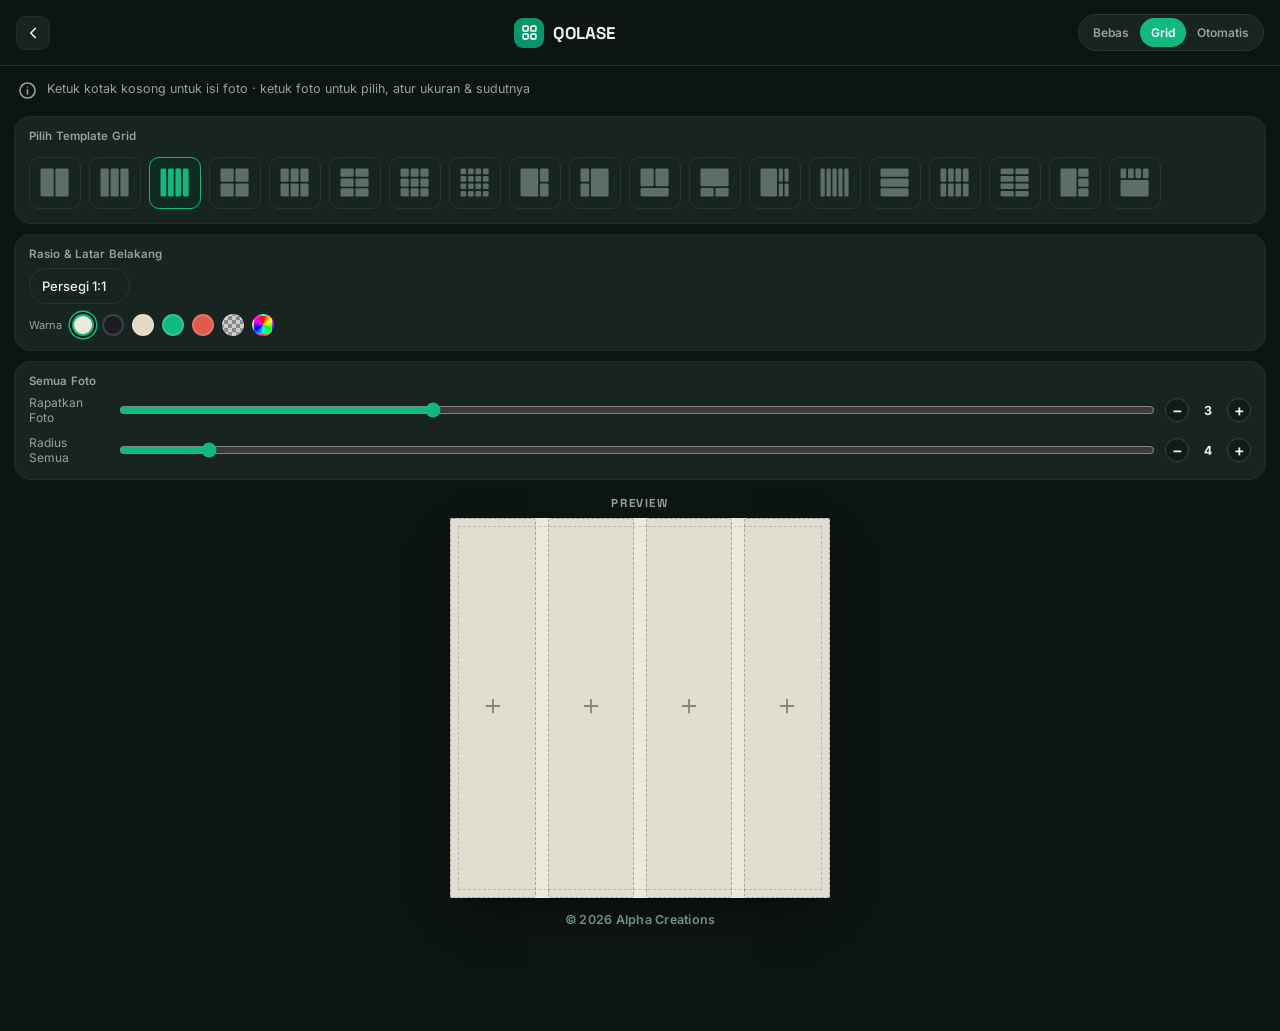
<file: qolase/index.html>
<!DOCTYPE html>
<html lang="id">
<head>
<meta charset="UTF-8">
<meta name="viewport" content="width=device-width, initial-scale=1.0, maximum-scale=1.0, user-scalable=no">
<title>Kolase — Tempel & Susun Foto</title>
<link rel="preconnect" href="https://fonts.googleapis.com">
<link href="https://fonts.googleapis.com/css2?family=Space+Grotesk:wght@400;500;600;700&family=Inter:wght@400;500;600&display=swap" rel="stylesheet">
<link rel="stylesheet" href="styles.css">
</head>
<body>

<div class="topbar">
  <a href="/" aria-label="Kembali ke daftar tools" style="width:34px;height:34px;border-radius:10px;background:var(--ink-soft);border:1px solid #1E2E28;color:var(--text-light);display:flex;align-items:center;justify-content:center;text-decoration:none;flex-shrink:0;margin-right:2px;">
    <svg viewBox="0 0 24 24" fill="none" stroke="currentColor" stroke-width="2.2" stroke-linecap="round" stroke-linejoin="round" style="width:18px;height:18px;"><path d="M15 18l-6-6 6-6"/></svg>
  </a>
  <div class="topbar-brand">
    <div class="topbar-icon">
      <svg viewBox="0 0 24 24" fill="none" stroke="currentColor" stroke-width="2.2" stroke-linecap="round" stroke-linejoin="round"><rect x="3" y="3" width="7" height="7" rx="1.2"/><rect x="14" y="3" width="7" height="7" rx="1.2"/><rect x="3" y="14" width="7" height="7" rx="1.2"/><rect x="14" y="14" width="7" height="7" rx="1.2"/></svg>
    </div>
    <h1>QOLASE</h1>
  </div>
  <div class="segmented" id="modeSegmented">
    <button id="modeFreeBtn">Bebas</button>
    <button id="modeGridBtn" class="active">Grid</button>
    <button id="modeAutoBtn">Otomatis</button>
  </div>
</div>

<footer id="hintFooter" class="hint-bar">
  <div class="hint-icon">
    <svg viewBox="0 0 24 24" fill="none" stroke="currentColor" stroke-width="2" stroke-linecap="round" stroke-linejoin="round">
      <circle cx="12" cy="12" r="9.5"/>
      <line x1="12" y1="11" x2="12" y2="16.5"/>
      <circle cx="12" cy="7.6" r="0.9" fill="currentColor" stroke="none"/>
    </svg>
  </div>
  <span id="hintText">Geser untuk pindah · titik biru: ukuran · titik kuning: putar · pilih foto untuk atur sudut</span>
</footer>

<div class="group" id="freeGroup" style="display:none;">
  <div class="toolbar" style="padding-bottom:8px;">
    <button class="tbtn primary" id="btnAdd">
      <svg viewBox="0 0 24 24" fill="none" stroke="currentColor" stroke-width="2.2" stroke-linecap="round"><path d="M12 5v14M5 12h14"/></svg>
      Tambah Foto
    </button>
  </div>
  <div class="toolbar" id="freeControls" style="padding-top:0;">
    <button class="tbtn" id="btnFront" disabled>Depan</button>
    <button class="tbtn" id="btnBack" disabled>Belakang</button>
    <button class="tbtn danger" id="btnDelete" disabled>Hapus</button>
  </div>
</div>

<div class="group" id="tplGroup">
  <div class="section-label-row">
    <div class="section-label" id="tplLabel">Pilih Template Grid</div>
    <button class="tbtn-mini danger" id="btnClearGrid" style="display:none;">
      <svg viewBox="0 0 24 24" fill="none" stroke="currentColor" stroke-width="2.2" stroke-linecap="round" stroke-linejoin="round"><path d="M3 6h18"/><path d="M8 6V4a2 2 0 0 1 2-2h4a2 2 0 0 1 2 2v2"/><path d="M19 6l-1 14a2 2 0 0 1-2 2H8a2 2 0 0 1-2-2L5 6"/></svg>
      Kosongkan
    </button>
  </div>
  <div class="tpl-strip" id="tplStrip"></div>
</div>

<div class="group" id="autoGroup" style="display:none;">
  <div class="section-label-row">
    <div class="section-label">Grid Otomatis (1:1)</div>
    <button class="tbtn-mini danger" id="btnClearAuto" style="display:none;">
      <svg viewBox="0 0 24 24" fill="none" stroke="currentColor" stroke-width="2.2" stroke-linecap="round" stroke-linejoin="round"><path d="M3 6h18"/><path d="M8 6V4a2 2 0 0 1 2-2h4a2 2 0 0 1 2 2v2"/><path d="M19 6l-1 14a2 2 0 0 1-2 2H8a2 2 0 0 1-2-2L5 6"/></svg>
      Kosongkan
    </button>
  </div>
  <div class="section-label" style="padding-top:0; margin-top:-3px;">Tambah/kurangi kotak bebas — rasio canvas menyesuaikan otomatis</div>
  <div class="prop-block" style="margin-top:8px;">
    <div class="prop-row">
      <label>Kolom</label>
      <div class="slider-control">
        <input type="range" id="autoColsSlider" min="1" max="8" step="1" value="3">
        <div class="stepper">
          <button type="button" class="step-btn" data-for="autoColsSlider" data-step="-1">−</button>
          <span class="step-value" id="autoColsVal">3</span>
          <button type="button" class="step-btn" data-for="autoColsSlider" data-step="1">+</button>
        </div>
      </div>
    </div>
    <div class="prop-row">
      <label>Baris</label>
      <div class="slider-control">
        <input type="range" id="autoRowsSlider" min="1" max="8" step="1" value="2">
        <div class="stepper">
          <button type="button" class="step-btn" data-for="autoRowsSlider" data-step="-1">−</button>
          <span class="step-value" id="autoRowsVal">2</span>
          <button type="button" class="step-btn" data-for="autoRowsSlider" data-step="1">+</button>
        </div>
      </div>
    </div>
  </div>
</div>

<div class="group">
  <div class="section-label">Rasio &amp; Latar Belakang</div>
  <div class="toolbar" id="ratioToolbar" style="padding:0 0 10px;">
    <select class="tselect" id="ratioSelect">
      <option value="1:1">Persegi 1:1</option>
      <option value="4:5">Potret 4:5</option>
      <option value="3:4">Potret 3:4</option>
      <option value="2:3">Potret 2:3</option>
      <option value="9:16">Story 9:16</option>
      <option value="3:2">Lanskap 3:2</option>
      <option value="4:3">Lanskap 4:3</option>
      <option value="16:9">Lebar 16:9</option>
    </select>
  </div>
  <div class="section-label" id="autoRatioNote" style="display:none; padding:0 0 10px;">Rasio menyesuaikan otomatis mengikuti kolom &amp; baris</div>
  <div class="swatches" style="padding:0;">
    <span class="swatch-label">Warna</span>
    <div class="swatch active" data-color="#EFE9DD" style="background:#EFE9DD"></div>
    <div class="swatch" data-color="#1C1D22" style="background:#1C1D22"></div>
    <div class="swatch" data-color="#E4D9C4" style="background:#E4D9C4"></div>
    <div class="swatch" data-color="#10B981" style="background:#10B981"></div>
    <div class="swatch" data-color="#E15B4D" style="background:#E15B4D"></div>
    <div class="swatch transparent-sw" id="swTransparent" title="Transparan"></div>
    <div class="swatch custom">
      <input type="color" id="customColor" value="#EFE9DD">
    </div>
  </div>
</div>

<div class="group" id="propsGroup" style="display:none;">
  <div id="globalPropsWrap" style="display:none;">
    <div class="section-label">Semua Foto</div>
    <div class="prop-block" id="gridGlobalPanel">
      <div class="prop-row">
        <label>Rapatkan Foto</label>
        <div class="slider-control">
          <input type="range" id="globalGapSlider" min="0" max="10" step="0.5" value="3">
          <div class="stepper">
            <button type="button" class="step-btn" data-for="globalGapSlider" data-step="-1">−</button>
            <span class="step-value" id="globalGapVal">3</span>
            <button type="button" class="step-btn" data-for="globalGapSlider" data-step="1">+</button>
          </div>
        </div>
      </div>
      <div class="prop-row">
        <label>Radius Semua</label>
        <div class="slider-control">
          <input type="range" id="globalRadiusSlider" min="0" max="50" value="4">
          <div class="stepper">
            <button type="button" class="step-btn" data-for="globalRadiusSlider" data-step="-1">−</button>
            <span class="step-value" id="globalRadiusVal">4</span>
            <button type="button" class="step-btn" data-for="globalRadiusSlider" data-step="1">+</button>
          </div>
        </div>
      </div>
    </div>
  </div>

  <div id="selectedPropsWrap" style="display:none; margin-top:18px;">
    <div class="section-label" id="selectedPropsLabel">Foto Terpilih</div>
    <div class="prop-block" id="propPanel">
      <div class="prop-row">
        <label>Kelengkungan</label>
        <div class="slider-control">
          <input type="range" id="radiusSlider" min="0" max="50" value="0">
          <div class="stepper">
            <button type="button" class="step-btn" data-for="radiusSlider" data-step="-1">−</button>
            <span class="step-value" id="radiusVal">0</span>
            <button type="button" class="step-btn" data-for="radiusSlider" data-step="1">+</button>
          </div>
        </div>
      </div>
      <div class="prop-row">
        <label id="sizeLabel">Ukuran</label>
        <div class="slider-control">
          <input type="range" id="sizeSlider" min="10" max="150" value="45">
          <div class="stepper">
            <button type="button" class="step-btn" data-for="sizeSlider" data-step="-1">−</button>
            <span class="step-value" id="sizeVal">45</span>
            <button type="button" class="step-btn" data-for="sizeSlider" data-step="1">+</button>
          </div>
        </div>
      </div>
      <div class="prop-actions" id="gridPropActions" style="display:none;">
        <button class="tbtn" id="btnReplacePhoto">Ganti Foto</button>
        <button class="tbtn danger" id="btnRemovePhoto">Hapus Foto</button>
      </div>
    </div>
  </div>
</div>

<div class="stage-wrap">
  <div class="stage-outer">
    <div class="preview-label">PREVIEW</div>
    <div class="stage" id="stage" style="aspect-ratio:1/1;">
      <div class="empty-hint" id="emptyHint">
        <svg viewBox="0 0 24 24" fill="none" stroke="currentColor" stroke-width="1.6"><rect x="3" y="3" width="18" height="18" rx="2"/><circle cx="8.5" cy="9.5" r="1.5"/><path d="M21 15l-5-5L5 21"/></svg>
        <span id="emptyText">Belum ada foto.<br>Ketuk "Tambah Foto" untuk mulai.</span>
      </div>
      <div class="mode-layer" id="freeLayer"></div>
      <div class="mode-layer hidden" id="gridLayer"></div>
      <div class="mode-layer hidden" id="autoLayer"></div>
    </div>
  </div>
</div>

<div class="download-float">
  <div class="download-float-inner hidden" id="downloadFloatInner">
    <button class="btn-download-main" id="btnDownload">
      <svg viewBox="0 0 24 24" fill="none" stroke="currentColor" stroke-width="2.2" stroke-linecap="round" stroke-linejoin="round"><path d="M12 3v12m0 0l-4-4m4 4l4-4"/><path d="M4 19h16"/></svg>
      Unduh Kolase
    </button>
  </div>
</div>

<div class="watermark" id="watermark"><a href="https://wa.me/6285754711287" target="_blank" rel="noopener noreferrer">© <span id="watermarkYear"></span> Alpha Creations</a></div>

<input type="file" id="fileInput" accept="image/*" multiple hidden>
<input type="file" id="slotFileInput" accept="image/*" hidden>

<div class="sheet-overlay" id="resSheetOverlay">
  <div class="sheet">
    <div class="sheet-handle"></div>
    <h3>Pilih Resolusi</h3>
    <p class="sheet-sub">Makin tinggi resolusi, makin tajam hasilnya (dan makin besar ukuran filenya).</p>
    <button class="res-option" data-res="800">
      <span><strong>Rendah</strong><span>800px · buat chat &amp; WhatsApp</span></span>
      <span class="chev"><svg viewBox="0 0 24 24" fill="none" stroke="currentColor" stroke-width="2.2" stroke-linecap="round" stroke-linejoin="round"><path d="M9 6l6 6-6 6"/></svg></span>
    </button>
    <button class="res-option" data-res="1280">
      <span><strong>Sedang</strong><span>1280px · buat Instagram &amp; media sosial</span></span>
      <span class="chev"><svg viewBox="0 0 24 24" fill="none" stroke="currentColor" stroke-width="2.2" stroke-linecap="round" stroke-linejoin="round"><path d="M9 6l6 6-6 6"/></svg></span>
    </button>
    <button class="res-option" data-res="2048">
      <span><strong>Tinggi</strong><span>2048px · buat cetak foto</span></span>
      <span class="chev"><svg viewBox="0 0 24 24" fill="none" stroke="currentColor" stroke-width="2.2" stroke-linecap="round" stroke-linejoin="round"><path d="M9 6l6 6-6 6"/></svg></span>
    </button>
    <button class="res-option" data-res="3200">
      <span><strong>Maksimal</strong><span>3200px · kualitas terbaik</span></span>
      <span class="chev"><svg viewBox="0 0 24 24" fill="none" stroke="currentColor" stroke-width="2.2" stroke-linecap="round" stroke-linejoin="round"><path d="M9 6l6 6-6 6"/></svg></span>
    </button>
    <button class="sheet-cancel" id="btnResCancel">Batal</button>
  </div>
</div>

<div class="toast" id="toast">
  <svg viewBox="0 0 24 24" fill="none" stroke="currentColor" stroke-width="2.5" stroke-linecap="round" stroke-linejoin="round"><path d="M20 6L9 17l-5-5"/></svg>
  <span id="toastMsg">Kolase berhasil diunduh</span>
</div>

<script src="script.js"></script>
</body>
</html>
</file>
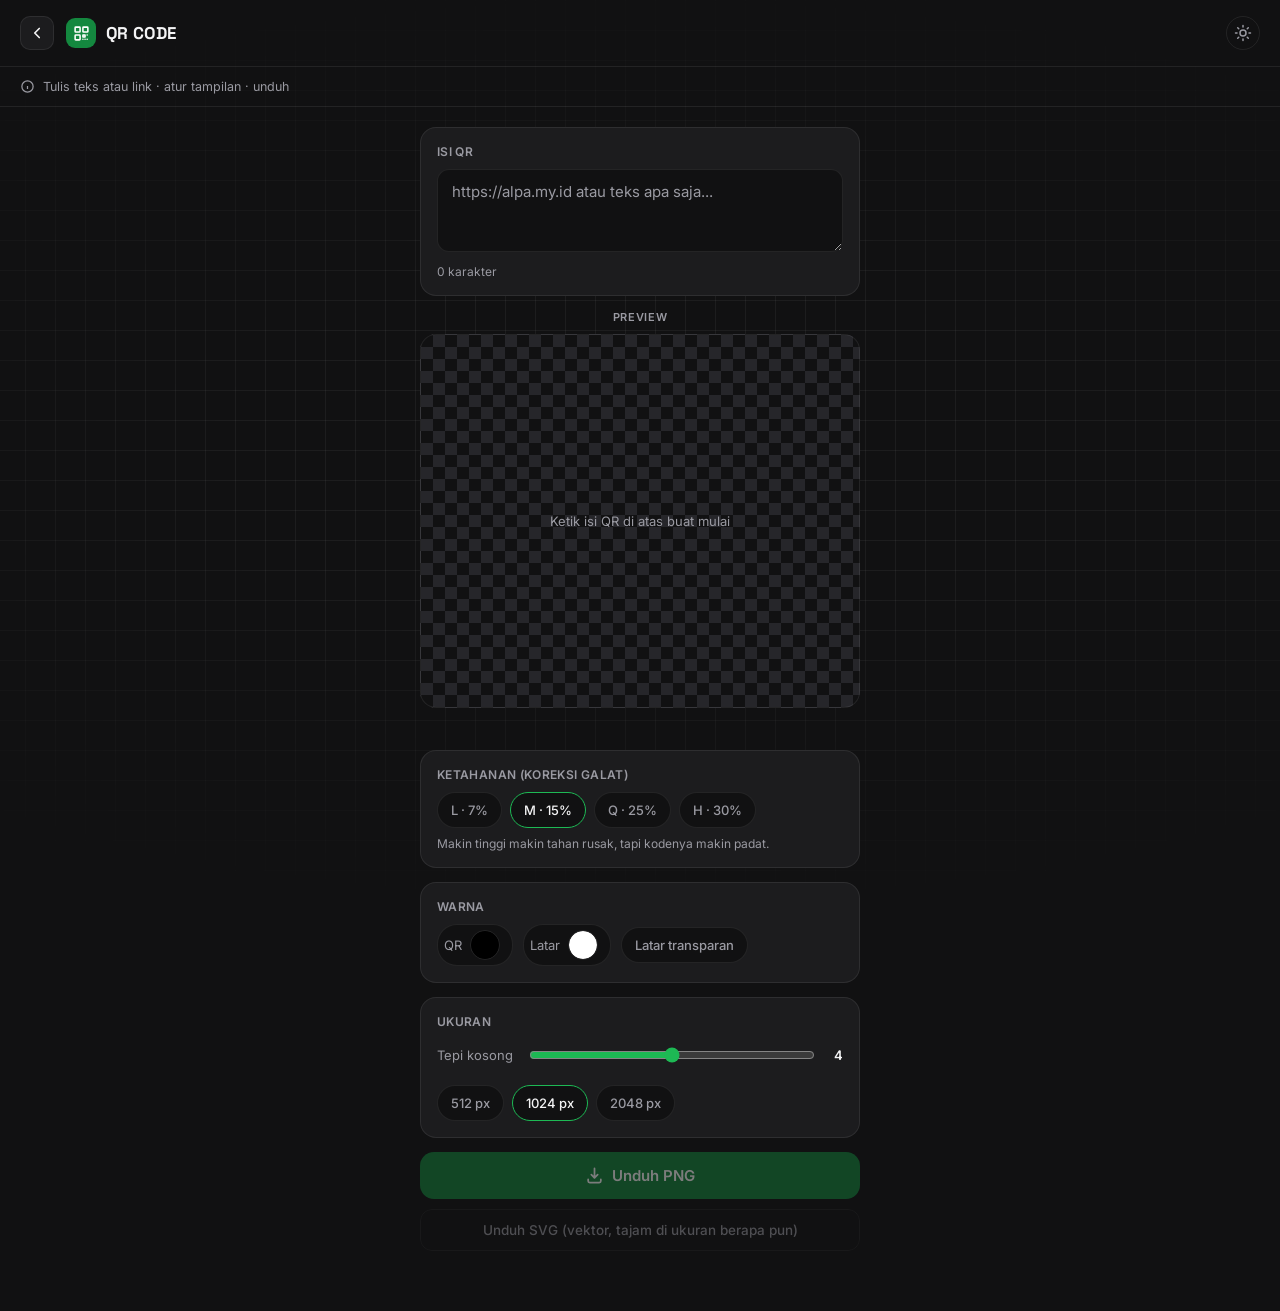
<file: qr-code/index.html>
<!DOCTYPE html>
<html lang="id">
<head>
<meta charset="UTF-8">
<meta name="viewport" content="width=device-width, initial-scale=1.0, maximum-scale=1.0">
<title>QR Code | AlphOols</title>
<link rel="preconnect" href="https://fonts.googleapis.com">
<link href="https://fonts.googleapis.com/css2?family=Space+Grotesk:wght@400;500;600;700&family=Inter:wght@400;500;600&display=swap" rel="stylesheet">
<link rel="stylesheet" href="/theme.css">
<link rel="stylesheet" href="styles.css">
<script src="/theme.js"></script>
<link rel="icon" href="/media/profile.jpg">
</head>
<body>

<div class="topbar">
  <a class="back-btn" href="/" aria-label="Kembali ke daftar tools">
    <svg viewBox="0 0 24 24" fill="none" stroke="currentColor" stroke-width="2.2" stroke-linecap="round" stroke-linejoin="round"><path d="M15 18l-6-6 6-6"/></svg>
  </a>
  <div class="topbar-brand">
    <div class="topbar-icon">
      <svg viewBox="0 0 24 24" fill="none" stroke="currentColor" stroke-width="2.2" stroke-linecap="round" stroke-linejoin="round"><rect x="3" y="3" width="7" height="7" rx="1"/><rect x="14" y="3" width="7" height="7" rx="1"/><rect x="3" y="14" width="7" height="7" rx="1"/><path d="M14 14h3v3h-3zM20 14v.01M14 20v.01M20 20v.01M17 20h.01"/></svg>
    </div>
    QR CODE
  </div>
</div>

<div class="hint-bar">
  <span class="hint-icon">
    <svg viewBox="0 0 24 24" fill="none" stroke="currentColor" stroke-width="2"><circle cx="12" cy="12" r="9"/><path d="M12 16v-5M12 8h.01"/></svg>
  </span>
  <span>Tulis teks atau link · atur tampilan · unduh</span>
</div>

<div class="content">

  <div class="prop-block">
    <div class="section-label">Isi QR</div>
    <textarea id="textInput" placeholder="https://alpa.my.id atau teks apa saja..." maxlength="1500" rows="3"></textarea>
    <div class="field-note" id="charNote">0 karakter</div>
  </div>

  <div class="preview-wrap">
    <div class="preview-label">PREVIEW</div>
    <div class="stage-outer" id="stage">
      <canvas id="canvas" width="300" height="300"></canvas>
      <div class="empty-hint" id="emptyHint">Ketik isi QR di atas buat mulai</div>
    </div>
    <div class="qr-info" id="qrInfo" aria-live="polite"></div>
  </div>

  <div class="prop-block">
    <div class="section-label">Ketahanan (koreksi galat)</div>
    <div class="toggle-row" id="levelRow">
      <button type="button" class="toggle-chip" data-level="L">L · 7%</button>
      <button type="button" class="toggle-chip active" data-level="M">M · 15%</button>
      <button type="button" class="toggle-chip" data-level="Q">Q · 25%</button>
      <button type="button" class="toggle-chip" data-level="H">H · 30%</button>
    </div>
    <div class="field-note">Makin tinggi makin tahan rusak, tapi kodenya makin padat.</div>
  </div>

  <div class="prop-block">
    <div class="section-label">Warna</div>
    <div class="color-row">
      <label class="color-field"><span>QR</span><input type="color" id="fgColor" value="#000000"></label>
      <label class="color-field"><span>Latar</span><input type="color" id="bgColor" value="#ffffff"></label>
      <button type="button" class="toggle-chip" id="transToggle">Latar transparan</button>
    </div>
    <div class="field-note warn" id="colorWarn" hidden></div>
  </div>

  <div class="prop-block">
    <div class="section-label">Ukuran</div>
    <div class="range-row"><span class="range-name">Tepi kosong</span><input type="range" id="marginRange" min="0" max="8" step="1" value="4"><span class="range-val" id="marginVal">4</span></div>
    <div class="toggle-row size-row" id="sizeRow">
      <button type="button" class="toggle-chip" data-size="512">512 px</button>
      <button type="button" class="toggle-chip active" data-size="1024">1024 px</button>
      <button type="button" class="toggle-chip" data-size="2048">2048 px</button>
    </div>
  </div>

  <button class="btn-download-main" id="downloadPngBtn" disabled>
    <svg viewBox="0 0 24 24" fill="none" stroke="currentColor" stroke-width="2.2" stroke-linecap="round" stroke-linejoin="round"><path d="M12 3v12m0 0l-4-4m4 4l4-4"/><path d="M4 17v2a2 2 0 0 0 2 2h12a2 2 0 0 0 2-2v-2"/></svg>
    Unduh PNG
  </button>
  <button class="ghost-btn" id="downloadSvgBtn" disabled>Unduh SVG (vektor, tajam di ukuran berapa pun)</button>

</div>

<div class="toast" id="toast">
  <svg viewBox="0 0 24 24" fill="none" stroke="currentColor" stroke-width="2.5" stroke-linecap="round" stroke-linejoin="round"><path d="M20 6L9 17l-5-5"/></svg>
  <span id="toastMsg">Berhasil diunduh</span>
</div>

<script src="qr.js"></script>
<script src="script.js"></script>
</body>
</html>
</file>
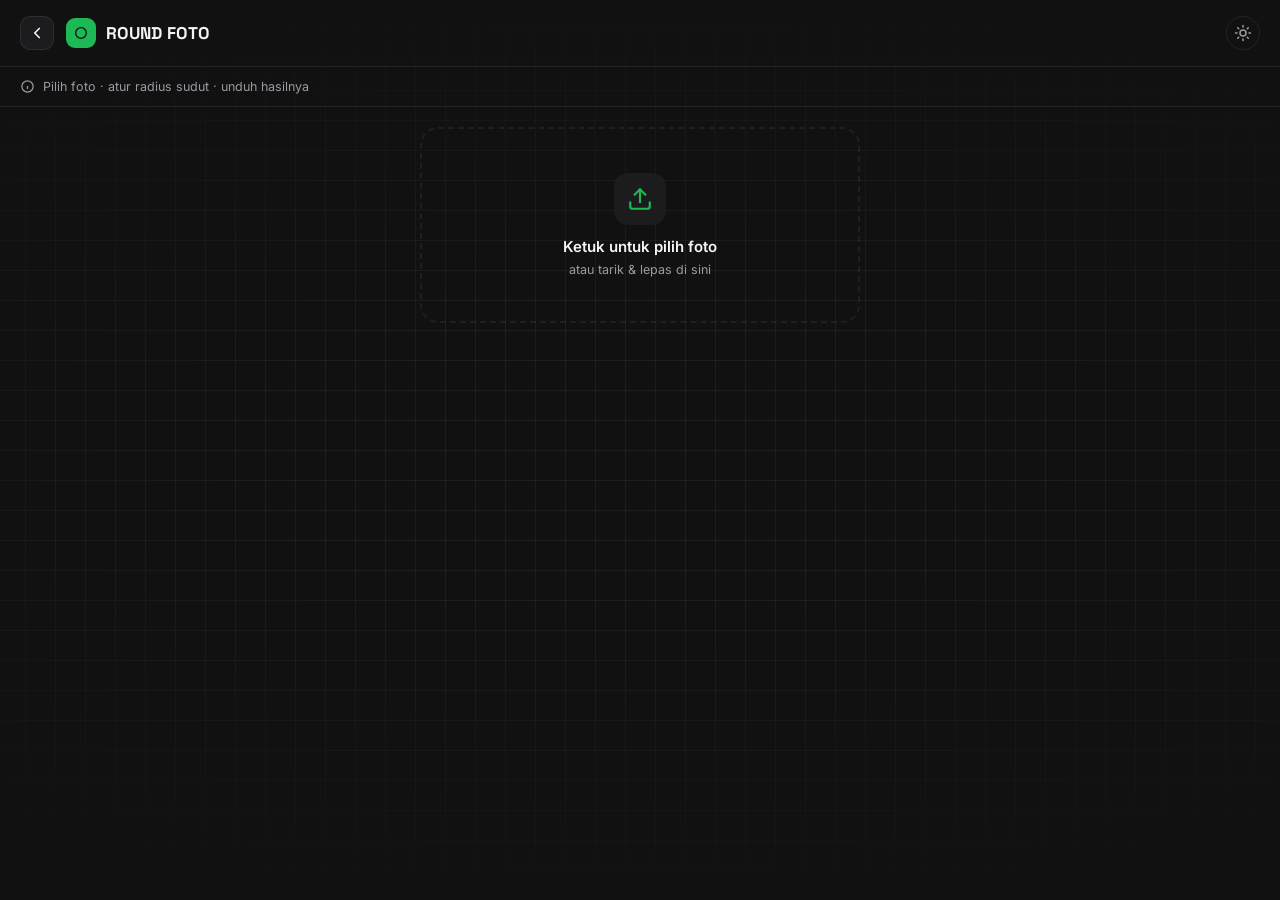
<file: round-foto/index.html>
<!DOCTYPE html>
<html lang="id">
<head>
<meta charset="UTF-8">
<meta name="viewport" content="width=device-width, initial-scale=1.0, maximum-scale=1.0">
<title>Round Foto | AlphOols</title>
<link rel="preconnect" href="https://fonts.googleapis.com">
<link href="https://fonts.googleapis.com/css2?family=Space+Grotesk:wght@400;500;600;700&family=Inter:wght@400;500;600&display=swap" rel="stylesheet">
<link rel="stylesheet" href="/theme.css">
<link rel="stylesheet" href="styles.css">
<script src="/theme.js"></script>
<link rel="icon" href="/media/profile.jpg">
</head>
<body>

<div class="topbar">
  <a class="back-btn" href="/" aria-label="Kembali ke daftar tools">
    <svg viewBox="0 0 24 24" fill="none" stroke="currentColor" stroke-width="2.2" stroke-linecap="round" stroke-linejoin="round"><path d="M15 18l-6-6 6-6"/></svg>
  </a>
  <div class="topbar-brand">
    <div class="topbar-icon">
      <svg viewBox="0 0 24 24" fill="none" stroke="currentColor" stroke-width="2"><rect x="4" y="4" width="16" height="16" rx="8"/></svg>
    </div>
    ROUND FOTO
  </div>
</div>

<div class="hint-bar">
  <span class="hint-icon">
    <svg viewBox="0 0 24 24" fill="none" stroke="currentColor" stroke-width="2"><circle cx="12" cy="12" r="9"/><path d="M12 16v-5M12 8h.01"/></svg>
  </span>
  <span>Pilih foto · atur radius sudut · unduh hasilnya</span>
</div>

<div class="content">

  <!-- Dropzone: shown before a photo is chosen -->
  <div class="dropzone" id="dropzone">
    <div class="dropzone-icon">
      <svg viewBox="0 0 24 24" fill="none" stroke="currentColor" stroke-width="2" stroke-linecap="round" stroke-linejoin="round"><path d="M21 15v4a2 2 0 0 1-2 2H5a2 2 0 0 1-2-2v-4"/><path d="M17 8l-5-5-5 5"/><path d="M12 3v12"/></svg>
    </div>
    <div class="dropzone-title">Ketuk untuk pilih foto</div>
    <div class="dropzone-sub">atau tarik & lepas di sini</div>
    <input type="file" id="fileInput" accept="image/*" hidden>
  </div>

  <!-- Editor: shown after a photo is chosen -->
  <div class="editor" id="editor" hidden>

    <div class="prop-block">
      <div class="prop-row">
        <label>Radius</label>
        <div class="slider-control">
          <input type="range" id="radiusSlider" min="0" max="100" step="1" value="20">
          <div class="stepper">
            <button type="button" class="step-btn" data-for="radiusSlider" data-step="-1">−</button>
            <span class="step-value" id="radiusVal">20</span>
            <button type="button" class="step-btn" data-for="radiusSlider" data-step="1">+</button>
          </div>
        </div>
      </div>
    </div>

    <div class="prop-block">
      <div class="section-label">Latar Belakang</div>
      <div class="section-label-row">Warna yang muncul di area sudut yang terpotong</div>
      <div class="swatches" id="bgSwatches">
        <button type="button" class="swatch" data-color="#EFE9DD" style="background:#EFE9DD"></button>
        <button type="button" class="swatch" data-color="#1C1D22" style="background:#1C1D22"></button>
        <button type="button" class="swatch" data-color="#E4D9C4" style="background:#E4D9C4"></button>
        <button type="button" class="swatch active" data-color="transparent">
          <span class="checker"></span>
        </button>
        <button type="button" class="swatch" data-color="#10B981" style="background:#10B981"></button>
        <button type="button" class="swatch" data-color="#E15B4D" style="background:#E15B4D"></button>
        <label class="swatch custom" for="customColor">
          <span class="rainbow"></span>
          <input type="color" id="customColor" value="#10B981">
        </label>
      </div>
    </div>

    <div class="preview-wrap">
      <div class="preview-label">PREVIEW</div>
      <div class="stage-outer">
        <canvas id="canvas"></canvas>
      </div>
    </div>

    <button class="ghost-btn" id="changePhotoBtn">Ganti Foto</button>
    <button class="btn-download-main" id="downloadBtn">
      <svg viewBox="0 0 24 24" fill="none" stroke="currentColor" stroke-width="2.2" stroke-linecap="round" stroke-linejoin="round"><path d="M12 3v12m0 0l-4-4m4 4l4-4"/><path d="M4 17v2a2 2 0 0 0 2 2h12a2 2 0 0 0 2-2v-2"/></svg>
      Unduh Foto
    </button>
  </div>

</div>

<div class="toast" id="toast">
  <svg viewBox="0 0 24 24" fill="none" stroke="currentColor" stroke-width="2.5" stroke-linecap="round" stroke-linejoin="round"><path d="M20 6L9 17l-5-5"/></svg>
  <span id="toastMsg">Foto berhasil diunduh</span>
</div>

<script src="script.js"></script>
</body>
</html>
</file>
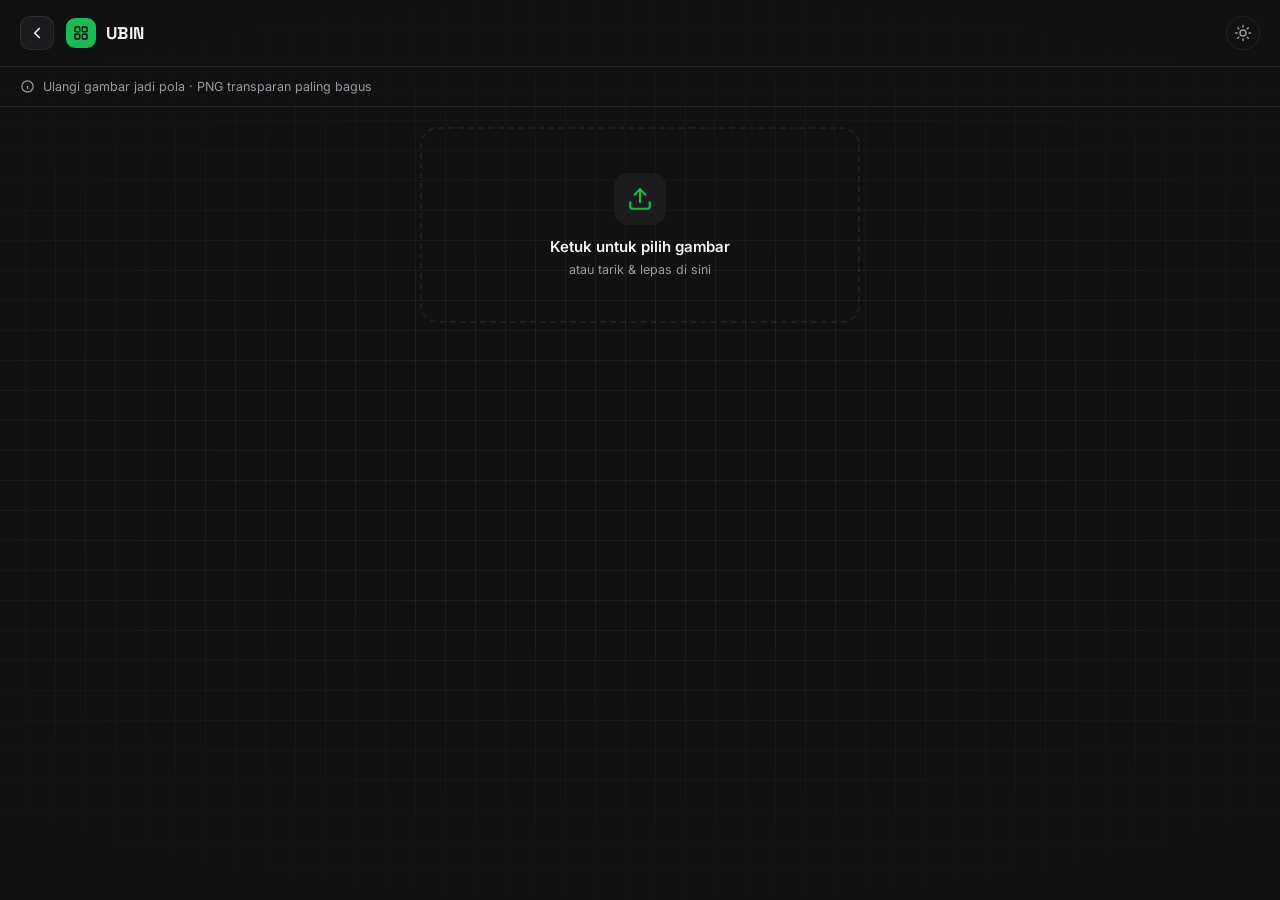
<file: ubin/index.html>
<!DOCTYPE html>
<html lang="id">
<head>
<meta charset="UTF-8">
<meta name="viewport" content="width=device-width, initial-scale=1.0, maximum-scale=1.0">
<title>Ubin | AlphOols</title>
<link rel="preconnect" href="https://fonts.googleapis.com">
<link href="https://fonts.googleapis.com/css2?family=Space+Grotesk:wght@400;500;600;700&family=Inter:wght@400;500;600&display=swap" rel="stylesheet">
<link rel="stylesheet" href="/theme.css">
<link rel="stylesheet" href="styles.css?v=6">
<script src="/theme.js"></script>
<link rel="icon" href="/media/profile.jpg">
</head>
<body>

<div class="topbar">
  <a class="back-btn" href="/" aria-label="Kembali ke daftar tools">
    <svg viewBox="0 0 24 24" fill="none" stroke="currentColor" stroke-width="2.2" stroke-linecap="round" stroke-linejoin="round"><path d="M15 18l-6-6 6-6"/></svg>
  </a>
  <div class="topbar-brand">
    <div class="topbar-icon">
      <svg viewBox="0 0 24 24" fill="none" stroke="currentColor" stroke-width="2.2" stroke-linecap="round" stroke-linejoin="round"><rect width="7" height="7" x="3" y="3" rx="1"/><rect width="7" height="7" x="14" y="3" rx="1"/><rect width="7" height="7" x="14" y="14" rx="1"/><rect width="7" height="7" x="3" y="14" rx="1"/></svg>
    </div>
    UBIN
  </div>
</div>

<div class="hint-bar">
  <span class="hint-icon">
    <svg viewBox="0 0 24 24" fill="none" stroke="currentColor" stroke-width="2"><circle cx="12" cy="12" r="9"/><path d="M12 16v-5M12 8h.01"/></svg>
  </span>
  <span>Ulangi gambar jadi pola · PNG transparan paling bagus</span>
</div>

<div class="content">

  <div class="dropzone" id="dropzone">
    <div class="dropzone-icon">
      <svg viewBox="0 0 24 24" fill="none" stroke="currentColor" stroke-width="2" stroke-linecap="round" stroke-linejoin="round"><path d="M21 15v4a2 2 0 0 1-2 2H5a2 2 0 0 1-2-2v-4"/><path d="M17 8l-5-5-5 5"/><path d="M12 3v12"/></svg>
    </div>
    <div class="dropzone-title">Ketuk untuk pilih gambar</div>
    <div class="dropzone-sub">atau tarik &amp; lepas di sini</div>
    <input type="file" id="fileInput" accept="image/*" hidden>
  </div>

  <div class="editor" id="editor" hidden>

    <div class="preview-wrap">
      <div class="stage-outer"><div class="stage-inner" id="stageInner"><canvas id="canvas"></canvas></div></div>
      <div class="preview-meta" id="sizeLabel">1080 × 1080 px</div>
    </div>

    <div class="prop-block">
      <div class="section-label canvas-title">Kanvas</div>
      <button type="button" class="drop-btn size-dd" id="sizeBtn" aria-expanded="false">
        <span class="dd-main"><b id="sizeName">Post 1:1</b><span id="sizeDim">1080 × 1080</span></span><svg class="chev" viewBox="0 0 24 24" fill="none" stroke="currentColor" stroke-width="2.4" stroke-linecap="round" stroke-linejoin="round"><path d="m6 9 6 6 6-6"/></svg>
      </button>
      <div class="opt-panel" id="sizePanel" hidden>
        <button type="button" class="opt-item active" data-p="post" data-w="1080" data-h="1080"><span>Post <em>1:1</em></span><b class="dim">1080 × 1080</b><svg class="tick" viewBox="0 0 24 24" fill="none" stroke="currentColor" stroke-width="2.6" stroke-linecap="round" stroke-linejoin="round"><path d="M20 6 9 17l-5-5"/></svg></button>
        <button type="button" class="opt-item" data-p="feed" data-w="1080" data-h="1350"><span>Feed <em>4:5</em></span><b class="dim">1080 × 1350</b><svg class="tick" viewBox="0 0 24 24" fill="none" stroke="currentColor" stroke-width="2.6" stroke-linecap="round" stroke-linejoin="round"><path d="M20 6 9 17l-5-5"/></svg></button>
        <button type="button" class="opt-item" data-p="story" data-w="1080" data-h="1920"><span>Story <em>9:16</em></span><b class="dim">1080 × 1920</b><svg class="tick" viewBox="0 0 24 24" fill="none" stroke="currentColor" stroke-width="2.6" stroke-linecap="round" stroke-linejoin="round"><path d="M20 6 9 17l-5-5"/></svg></button>
        <button type="button" class="opt-item" data-p="banner" data-w="1920" data-h="1080"><span>Banner <em>16:9</em></span><b class="dim">1920 × 1080</b><svg class="tick" viewBox="0 0 24 24" fill="none" stroke="currentColor" stroke-width="2.6" stroke-linecap="round" stroke-linejoin="round"><path d="M20 6 9 17l-5-5"/></svg></button>
        <button type="button" class="opt-item" data-p="custom"><span>Bebas<small>Ketik ukuran sendiri</small></span><svg class="tick" viewBox="0 0 24 24" fill="none" stroke="currentColor" stroke-width="2.6" stroke-linecap="round" stroke-linejoin="round"><path d="M20 6 9 17l-5-5"/></svg></button>
      </div>
      <div class="custom-size" id="customSize" hidden>
        <input class="num" type="number" id="wIn" min="64" max="8192" step="1" value="1080" aria-label="Lebar">
        <span>×</span>
        <input class="num" type="number" id="hIn" min="64" max="8192" step="1" value="1080" aria-label="Tinggi">
        <span>px</span>
      </div>
      <div class="divider"></div>
      <div class="bg-row">
        <span class="bg-lab">Latar</span>
        <div class="swatches" id="bgSwatches">
          <button type="button" class="swatch active" data-type="none" aria-label="Transparan"><span class="checker"></span></button>
          <button type="button" class="swatch" data-type="color" data-color="#FFFFFF" aria-label="Putih" style="background:#FFFFFF"></button>
          <button type="button" class="swatch k" data-type="color" data-color="#111112" aria-label="Hitam" style="background:#111112"></button>
          <label class="swatch custom" id="colorSwatch" aria-label="Warna sendiri"><span class="rainbow" id="colorFill"></span><input type="color" id="customColor" value="#10B981"></label>
          <button type="button" class="swatch imgsw" id="imgSwatch" data-type="image" aria-label="Gambar sendiri"><span class="imgfill" id="imgFill"><svg viewBox="0 0 24 24" fill="none" stroke="currentColor" stroke-width="2" stroke-linecap="round" stroke-linejoin="round"><rect width="18" height="18" x="3" y="3" rx="2"/><circle cx="9" cy="9" r="2"/><path d="m21 15-3.1-3.1a2 2 0 0 0-2.8 0L6 21"/></svg></span></button>
        </div>
      </div>
      <input type="file" id="bgImgInput" accept="image/*" hidden>
    </div>


    <div class="prop-block">
      <div class="blk-head">
        <div class="section-label">Pengaturan Pola</div>
        <button type="button" class="link-btn" id="resetAll">Reset semua</button>
      </div>
      <div class="chips" id="chips"></div>
      <div class="ctl">
        <button type="button" class="step-btn" id="stepM" aria-label="Kurangi">−</button>
        <input type="range" id="rg" step="1">
        <button type="button" class="step-btn" id="stepP" aria-label="Tambah">+</button>
        <input class="num" type="number" id="nu" step="1" aria-label="Nilai">
        <button type="button" class="reset-btn" id="rs" aria-label="Reset nilai ini" disabled><svg viewBox="0 0 24 24" fill="none" stroke="currentColor" stroke-width="2.2" stroke-linecap="round" stroke-linejoin="round"><path d="M3 12a9 9 0 1 0 3-6.7L3 8"/><path d="M3 3v5h5"/></svg></button>
      </div>
    </div>

    <div class="prop-block">
      <div class="opt">
        <div class="opt-row">
          <div><div class="opt-name">Arah Offset</div><div class="opt-desc">Cara ubin bergeser</div></div>
          <button type="button" class="drop-btn" id="modeBtn" aria-expanded="false"><span id="modeLabel">Baris</span><svg viewBox="0 0 24 24" fill="none" stroke="currentColor" stroke-width="2.4" stroke-linecap="round" stroke-linejoin="round"><path d="m6 9 6 6 6-6"/></svg></button>
        </div>
        <div class="opt-panel" id="modePanel" hidden>
          <button type="button" class="opt-item active" data-v="row"><span>Baris<small>Baris genap geser ke samping</small></span><svg class="tick" viewBox="0 0 24 24" fill="none" stroke="currentColor" stroke-width="2.6" stroke-linecap="round" stroke-linejoin="round"><path d="M20 6 9 17l-5-5"/></svg></button>
          <button type="button" class="opt-item" data-v="col"><span>Kolom<small>Kolom genap geser ke atas/bawah</small></span><svg class="tick" viewBox="0 0 24 24" fill="none" stroke="currentColor" stroke-width="2.6" stroke-linecap="round" stroke-linejoin="round"><path d="M20 6 9 17l-5-5"/></svg></button>
        </div>
      </div>
      <div class="opt">
        <div class="opt-row">
          <div><div class="opt-name">Mirror</div><div class="opt-desc">Balik ubin selang-seling</div></div>
          <button type="button" class="switch" id="mirrorSw" role="switch" aria-checked="false" aria-label="Mirror"></button>
        </div>
      </div>
    </div>

    <div class="action-row">
      <button class="solid-btn" id="changeBtn" type="button">Ganti Gambar</button>
      <button class="btn-download-main" id="downloadBtn" type="button">
        <svg viewBox="0 0 24 24" fill="none" stroke="currentColor" stroke-width="2.2" stroke-linecap="round" stroke-linejoin="round"><path d="M12 3v12m0 0l-4-4m4 4l4-4"/><path d="M4 17v2a2 2 0 0 0 2 2h12a2 2 0 0 0 2-2v-2"/></svg>
        Unduh PNG
      </button>
    </div>

  </div>

</div>

<div class="toast" id="toast">
  <svg viewBox="0 0 24 24" fill="none" stroke="currentColor" stroke-width="2.5" stroke-linecap="round" stroke-linejoin="round"><path d="M20 6L9 17l-5-5"/></svg>
  <span id="toastMsg">Selesai</span>
</div>

<script src="script.js?v=6"></script>
</body>
</html>
</file>
<file: css/style.css>
/* Gaya bersama untuk halaman utama dan /design.
   Dasarnya tetap gaya asli (Inter, gelap, kartu, ikon), hanya dirapikan. */

:root {
    --bg: #111112;
    --bg-rgb: 17, 17, 18;
    --card: #1c1c1e;
    --card-hover: #2a2a2d;
    --chip: #26262a;
    --text: #f4f4f5;
    --muted: #9a9aa2;
    --line: rgba(255, 255, 255, 0.08);
    --accent: #1db954;
    --shadow: 0 1px 2px rgba(0, 0, 0, .35);
    --shadow-hover: 0 10px 24px rgba(0, 0, 0, .35);
    --grid: rgba(255, 255, 255, 0.05);
    --banner-line: rgba(255, 255, 255, 0.5);
}

html.light {
    --bg: #f2f3f5;
    --bg-rgb: 242, 243, 245;
    --card: #ffffff;
    --card-hover: #ececef;
    --chip: #e4e5e8;
    --text: #1b1b1f;
    --muted: #62626b;
    --line: rgba(0, 0, 0, 0.08);
    --accent: #14883f;
    --shadow: 0 1px 2px rgba(0, 0, 0, .06);
    --shadow-hover: 0 10px 24px rgba(0, 0, 0, .1);
    --grid: rgba(0, 0, 0, 0.06);
    --banner-line: rgba(0, 0, 0, 0.3);
}

* { margin: 0; padding: 0; box-sizing: border-box; }

body {
    font-family: 'Inter', system-ui, sans-serif;
    background: var(--bg);
    color: var(--text);
    line-height: 1.5;
    -webkit-font-smoothing: antialiased;
    overflow-x: hidden;
    transition: background-color .3s ease, color .3s ease;
}

/* Kotak-kotak tipis di background; diam saat halaman digulir dan memudar ke atas, bawah, dan samping */
body::before {
    content: "";
    position: fixed;
    inset: 0;
    z-index: -1;
    pointer-events: none;
    background-image:
        linear-gradient(var(--grid) 1px, transparent 1px),
        linear-gradient(90deg, var(--grid) 1px, transparent 1px);
    background-size: 30px 30px;
    background-position: center top;
    -webkit-mask-image: radial-gradient(ellipse 90% 54% at 50% 50%, #000 35%, transparent 100%);
    mask-image: radial-gradient(ellipse 90% 54% at 50% 50%, #000 35%, transparent 100%);
}

a { color: inherit; text-decoration: none; }

:focus-visible {
    outline: 2px solid var(--accent);
    outline-offset: 3px;
    border-radius: 6px;
}

/* Ikon (disisipkan oleh site.js dari atribut data-icon) */
.ic {
    display: inline-flex;
    width: 1.25rem;
    height: 1.25rem;
    flex-shrink: 0;
}
.ic svg { width: 100%; height: 100%; }

/* Header bergambar */
.banner {
    position: relative;
    --edge: 24px;   /* tinggi lapisan pudar di bawah foto */
    --line-h: .4px; /* garis setipis 1 piksel layar HP */
}
@media (max-resolution: 1.5dppx) { .banner { --line-h: 1px; } }
.banner img {
    display: block;
    width: 100%;
    height: 10rem;
    object-fit: cover;
    object-position: 55% 40%;
}
/* Lapisan pudar warna latar tepat di bawah foto, supaya grid muncul pelan dan tidak menabrak foto.
   Ikut bergulir bersama banner; grid di belakangnya tetap diam. */
.banner::before {
    content: "";
    position: absolute;
    left: 0;
    right: 0;
    top: calc(100% - var(--edge));
    height: 216px;
    pointer-events: none;
    background: linear-gradient(to bottom,
        rgba(var(--bg-rgb), 1) 0%,
        rgba(var(--bg-rgb), .9) 22%,
        rgba(var(--bg-rgb), .6) 48%,
        rgba(var(--bg-rgb), .25) 75%,
        rgba(var(--bg-rgb), 0) 100%);
}

.banner::after {
    content: "";
    position: absolute;
    inset: 0;
    /* Garis tipis sedikit di bawah tepi foto: paling terang di tepi layar, memudar ke tengah.
       Digambar di lapisan ini supaya berada di atas lapisan pudar (.banner::before). */
    background-image:
        linear-gradient(to right, var(--banner-line) 0%, transparent 38%, transparent 62%, var(--banner-line) 100%),
        linear-gradient(to top, var(--bg), transparent 75%);
    background-size: 100% var(--line-h), 100% 100%;
    background-position: left 0 bottom calc(var(--edge) - 3px - var(--line-h)), 0 0;
    background-repeat: no-repeat;
}


/* Kolom konten */
.wrap {
    position: relative;
    width: 100%;
    max-width: 40rem;
    margin: 0 auto;
    padding: 0 1rem 3rem;
}
.wrap.pull { margin-top: -4.5rem; }

/* Profil */
.profile { display: flex; flex-direction: column; align-items: center; text-align: center; }

.avatar {
    width: 6.5rem;
    height: 6.5rem;
    border-radius: 50%;
    border: 4px solid var(--bg);
    background: var(--card) center / cover no-repeat;
}

.name-row { margin-top: .9rem; display: flex; align-items: center; justify-content: center; gap: .25rem; }
.name { font-size: 1.6rem; font-weight: 700; letter-spacing: -0.02em; }
.verified { width: 1.4rem; height: 1.4rem; }
.bio { margin-top: .15rem; color: var(--muted); }

.stack > * + * { margin-top: 1.5rem; }
.main { margin-top: 1.5rem; }

/* Tag */
.tags { display: flex; flex-wrap: wrap; justify-content: center; gap: .5rem; }
.tag {
    display: inline-flex;
    align-items: center;
    gap: .4rem;
    padding: .3rem .8rem;
    border-radius: 999px;
    font-size: .875rem;
    color: var(--muted);
    background: var(--chip);
}
.tag .ic { width: 1rem; height: 1rem; }

/* Ikon sosial */
.socials { display: flex; justify-content: center; align-items: center; gap: 1.1rem; }
.social {
    display: grid;
    place-items: center;
    width: 2.5rem;
    height: 2.5rem;
    border-radius: 50%;
    border: 0;
    background: transparent;
    color: var(--muted);
    cursor: pointer;
    transition: color .2s ease, background-color .2s ease, transform .2s ease;
}
.social:hover { color: var(--text); background: var(--chip); transform: translateY(-2px); }
.social .ic { width: 1.5rem; height: 1.5rem; }
.social-theme .moon { display: none; }
html.light .social-theme .sun { display: none; }
html.light .social-theme .moon { display: inline-flex; }
#play-music.playing { color: var(--accent); }
#play-music.playing .ic { animation: pulse 1.5s ease-in-out infinite; }

@keyframes pulse {
    0%, 100% { transform: scale(1); }
    50% { transform: scale(1.18); }
}

/* Kartu tautan */
.cards > * + * { margin-top: .75rem; }

.card {
    display: flex;
    align-items: center;
    gap: 1rem;
    padding: .9rem 1rem;
    border-radius: .85rem;
    background: var(--card);
    border: 1px solid var(--line);
    box-shadow: var(--shadow);
    transition: background-color .2s ease, transform .2s ease, box-shadow .2s ease;
}
.card:hover { background: var(--card-hover); transform: translateY(-3px); box-shadow: var(--shadow-hover); }

.card-icon {
    display: grid;
    place-items: center;
    width: 2.75rem;
    height: 2.75rem;
    border-radius: .6rem;
    background: var(--chip);
}
.card-text { flex: 1; min-width: 0; }
.card-title { font-size: 1rem; font-weight: 600; line-height: 1.3; }
.card-desc { font-size: .875rem; color: var(--muted); }
.card-arrow { color: var(--muted); transition: transform .2s ease; }
.card:hover .card-arrow { transform: translateX(3px); }

/* Judul bagian */
.divider { height: 1px; border: 0; background: linear-gradient(to right, transparent, var(--line), transparent); margin: 2rem 0 1.5rem; }

.section-head { display: flex; align-items: baseline; justify-content: space-between; margin-bottom: .75rem; }
.section-title { font-size: .8rem; font-weight: 600; color: var(--muted); }
.section-link { font-size: .875rem; color: var(--muted); }
.section-link:hover { color: var(--text); }
.section-title { display: inline-flex; align-items: center; gap: .4rem; }
.section-title .ic { width: .95rem; height: .95rem; }

/* Grid karya */
.grid { display: grid; grid-template-columns: repeat(3, 1fr); gap: 4px; }

.work {
    position: relative;
    aspect-ratio: 1 / 1;
    overflow: hidden;
    border: 0;
    padding: 0;
    border-radius: .5rem;
    background: var(--card);
    cursor: pointer;
    color: #fff;
}
.work img { width: 100%; height: 100%; object-fit: cover; display: block; transition: transform .5s ease; }
.work:hover img { transform: scale(1.06); }
.work-label {
    position: absolute;
    left: 0;
    right: 0;
    bottom: 0;
    padding: 1.2rem .6rem .5rem;
    font-size: .75rem;
    font-weight: 500;
    text-align: left;
    background: linear-gradient(to top, rgba(0, 0, 0, .7), transparent);
    opacity: 0;
    transition: opacity .25s ease;
}
.work:hover .work-label, .work:focus-visible .work-label { opacity: 1; }
@media (hover: none) { .work-label { opacity: 1; } }

.empty { color: var(--muted); font-size: .9rem; padding: 1.5rem 0; text-align: center; }

/* Tombol */
.btn {
    display: inline-flex;
    align-items: center;
    justify-content: center;
    gap: .55rem;
    padding: .75rem 1.5rem;
    border-radius: 999px;
    font: inherit;
    font-weight: 600;
    cursor: pointer;
    border: 0;
    transition: transform .2s ease, background-color .2s ease;
}
.btn:hover { transform: translateY(-2px); }
.btn-ghost {
    padding: .7rem 1.4rem;
    border: 1px solid var(--line);
    background: transparent;
    color: var(--text);
    font-weight: 500;
}
.btn-ghost:hover { border-color: var(--accent); background: var(--chip); }
.btn-ghost .ic { color: #25d366; }

.footer { margin-top: 2.5rem; text-align: center; font-size: .85rem; color: var(--muted); }

/* Halaman /design */
.topbar {
    position: sticky;
    top: 0;
    z-index: 5;
    background: var(--bg); /* cadangan untuk browser lama */
    background: color-mix(in srgb, var(--bg) 88%, transparent);
    backdrop-filter: blur(10px);
    -webkit-backdrop-filter: blur(10px);
    border-bottom: 1px solid var(--line);
}
.topbar-in {
    max-width: 64rem;
    margin: 0 auto;
    padding: .7rem 1rem;
    display: flex;
    align-items: center;
    justify-content: space-between;
}
.topbar-title { font-size: .95rem; font-weight: 600; }
.back { display: inline-flex; align-items: center; gap: .4rem; font-size: .95rem; font-weight: 500; color: var(--muted); }
.back:hover { color: var(--text); }
.top-theme {
    display: grid; place-items: center; width: 2.25rem; height: 2.25rem;
    border: 1px solid var(--line); border-radius: 50%; background: transparent; color: var(--muted); cursor: pointer;
}
.top-theme:hover { color: var(--text); }
.top-theme .moon { display: none; }
html.light .top-theme .sun { display: none; }
html.light .top-theme .moon { display: inline-flex; }

.page { max-width: 64rem; margin: 0 auto; padding: 2rem 1rem 3rem; }
.page-title { font-size: 2rem; font-weight: 700; letter-spacing: -0.02em; text-align: center; }
.page-sub { margin: .35rem auto 0; color: var(--muted); max-width: 34rem; text-align: center; }

/* Aplikasi berjalan (loop) dari kanan ke kiri; satu grup digandakan supaya loop mulus */
.marquee { position: relative; overflow: hidden; margin-top: 1.5rem; }
.marquee::before, .marquee::after { content: ""; position: absolute; top: 0; bottom: 0; width: 4rem; z-index: 1; pointer-events: none; }
.marquee::before { left: 0; background: linear-gradient(to right, var(--bg), transparent); }
.marquee::after { right: 0; background: linear-gradient(to left, var(--bg), transparent); }
.tools { display: flex; width: max-content; will-change: transform; backface-visibility: hidden; transform: translate3d(0, 0, 0); animation: tools-scroll 34s linear infinite; }
@media (hover: hover) { .marquee:hover .tools { animation-play-state: paused; } }
.tools-group { display: flex; flex: none; }
.tool { flex: none; width: 3.4rem; margin-right: 1.1rem; }
.tool-icon { width: 3.4rem; height: 3.4rem; border-radius: .9rem; overflow: hidden; background: var(--chip); display: grid; place-items: center; font-weight: 700; color: var(--muted); border: 1px solid var(--line); }
.tool-icon img { width: 100%; height: 100%; object-fit: cover; pointer-events: none; user-select: none; -webkit-user-select: none; }
@keyframes tools-scroll { from { transform: translate3d(0, 0, 0); } to { transform: translate3d(-50%, 0, 0); } }

.filters { position: relative; display: flex; justify-content: flex-start; margin: 1.5rem 0 1rem; }
.filter-btn {
    display: inline-flex; align-items: center; gap: .5rem;
    font: inherit; font-size: .875rem; padding: .45rem .85rem; border-radius: .7rem;
    border: 1px solid var(--line); background: var(--card); color: var(--text); cursor: pointer;
    transition: background-color .2s ease;
}
.filter-btn:hover { background: var(--card-hover); }
.filter-btn .ic { width: 1rem; height: 1rem; color: var(--muted); }
.filter-btn[aria-expanded="true"] .chev { transform: rotate(180deg); }
.filter-menu {
    position: absolute; top: calc(100% + .4rem); left: 0; z-index: 4; min-width: 10rem; padding: .3rem;
    display: flex; flex-direction: column;
    border: 1px solid var(--line); border-radius: .8rem; background: var(--card); box-shadow: var(--shadow-hover);
}
.filter-menu[hidden] { display: none; }
.filter-opt {
    font: inherit; font-size: .875rem; text-align: left; padding: .5rem .75rem; border: 0; border-radius: .55rem;
    background: transparent; color: var(--muted); cursor: pointer;
}
.filter-opt:hover { background: var(--chip); color: var(--text); }
.filter-opt[aria-pressed="true"] { background: var(--chip); color: var(--text); font-weight: 600; }

.page .grid { margin-top: 1.5rem; gap: 6px; }
.filters + .grid { margin-top: 0; }
@media (min-width: 640px) { .page .grid { grid-template-columns: repeat(4, 1fr); } }
@media (min-width: 960px) { .page .grid { grid-template-columns: repeat(5, 1fr); gap: 8px; } }

.cta { margin-top: 3rem; padding: 2rem 1rem; text-align: center; }
.cta-link { display: inline-flex; align-items: center; gap: .55rem; font-weight: 500; color: var(--text); }
.cta-link:hover { text-decoration: underline; text-underline-offset: .25em; }
.cta-link .ic { color: #25d366; }

/* Jendela detail karya */
dialog.viewer {
    width: min(52rem, 94vw);
    max-height: 90vh;
    margin: auto;
    padding: 0;
    border: 1px solid var(--line);
    border-radius: 1rem;
    background: var(--card);
    color: var(--text);
    overflow: hidden;
}
dialog.viewer::backdrop { background: rgba(0, 0, 0, .8); backdrop-filter: blur(3px); }
.viewer-box { display: flex; flex-direction: column; max-height: 90vh; }
.viewer-head {
    display: flex; align-items: center; justify-content: space-between; gap: 1rem;
    padding: .9rem 1rem; border-bottom: 1px solid var(--line);
}
.viewer-title { font-size: 1.1rem; font-weight: 600; }
.viewer-cat { font-size: .8rem; color: var(--muted); }
.viewer-close {
    display: grid; place-items: center; width: 2.25rem; height: 2.25rem; border-radius: 50%;
    border: 0; background: transparent; color: var(--muted); cursor: pointer;
}
.viewer-close:hover { background: var(--chip); color: var(--text); }
.viewer-body { overflow-y: auto; padding: 1rem; }
.viewer-desc { color: var(--muted); white-space: pre-line; font-size: .95rem; margin-bottom: 1rem; }
.viewer-body img { display: block; width: 100%; height: auto; border-radius: .6rem; margin-bottom: .75rem; background: var(--chip); }

@media (min-width: 768px) {
    .banner img { height: 14rem; }
    .wrap.pull { margin-top: -5.5rem; }
    .avatar { width: 8rem; height: 8rem; border-width: 6px; }
    .name { font-size: 2.1rem; }
    .verified { width: 1.7rem; height: 1.7rem; }
    .bio { font-size: 1.05rem; }
    .card-title { font-size: 1.05rem; }
    .page-title { font-size: 2.5rem; }
}

@media (prefers-reduced-motion: reduce) {
    * { transition: none !important; animation: none !important; }
}

/* Halaman 404 */
.nf {
    min-height: 100vh; /* cadangan untuk browser lama */
    min-height: 100svh;
    display: flex;
    flex-direction: column;
    align-items: center;
    justify-content: center;
    text-align: center;
    padding: 2rem 1.5rem 4rem;
}
.nf-code {
    font-size: clamp(5.5rem, 26vw, 10rem);
    font-weight: 700;
    letter-spacing: -0.06em;
    line-height: 1;
    color: transparent;
    -webkit-text-stroke: 1.5px var(--muted);
    opacity: .6;
}
.nf-title { margin-top: 1rem; font-size: 1.5rem; font-weight: 600; letter-spacing: -0.01em; }
.nf-text { margin-top: .4rem; max-width: 26rem; color: var(--muted); }
.nf-actions { margin-top: 1.75rem; display: flex; flex-wrap: wrap; justify-content: center; gap: .75rem; }
.btn-solid { padding: .7rem 1.4rem; background: var(--text); color: var(--bg); font-weight: 500; }
.btn-solid:hover { opacity: .9; }

/* Ikon hijau untuk kartu Murdes (selain itu sama dengan kartu lain) */
.card-icon-green { color: #8affa1; }
html.light .card-icon-green { color: #1f9d4d; }


/* ===== Khusus hub AlphOols ===== */
/* Tombol tema mengambang di kanan atas (tanpa top bar), dengan latar blur seperti bar sebelumnya */
.top-theme.theme-float {
    position: fixed;
    top: .75rem;
    right: 1rem;
    z-index: 5;
    background: color-mix(in srgb, var(--bg) 88%, transparent);
    -webkit-backdrop-filter: blur(10px);
    backdrop-filter: blur(10px);
}
.page-hub { padding-top: 3.75rem; }

/* Judul AlphOols: gradien mulus putih ke mint dari kiri ke kanan + glow tipis yang menempel di huruf, makin kuat ke kanan.
   Nilai diukur dari desain referensi (CorelDRAW). Atur kekuatan glow lewat --glow-alpha dan jangkauannya lewat --glow-blur. */
:root {
    --title-end: #59E5AE;   /* warna ujung kanan gradien */
    --glow: #2DE59D;        /* warna glow */
    --glow-alpha: .5;       /* kekuatan glow */
    --glow-blur: .28em;     /* jangkauan blur glow */
}
html.light {
    --title-end: #12b982;
    --glow: #12b982;
    --glow-alpha: .3;
}
.hero-title {
    position: relative;
    width: fit-content;
    margin: 0 auto;
    font-size: 2.6rem;
    font-weight: 700;
    letter-spacing: -0.02em;
    line-height: 1.15;
}
@media (min-width: 768px) { .hero-title { font-size: 3.1rem; } }
/* Glow: salinan teks berwarna hijau yang diburamkan, tepat di belakang judul, hanya menguat ke sisi kanan */
.hero-title::before {
    content: attr(data-text);
    position: absolute;
    inset: -.6em;
    padding: .6em;
    z-index: 0;
    pointer-events: none;
    user-select: none;
    -webkit-user-select: none;
    color: var(--glow);
    -webkit-text-fill-color: var(--glow);
    filter: blur(var(--glow-blur));
    opacity: var(--glow-alpha);
    -webkit-mask-image: linear-gradient(90deg, transparent 50%, #000 82%);
    mask-image: linear-gradient(90deg, transparent 50%, #000 82%);
}
.brand-title {
    position: relative;
    z-index: 1;
    font-size: inherit;
    font-weight: inherit;
    letter-spacing: inherit;
    line-height: inherit;
    color: var(--text);
    background: linear-gradient(90deg, var(--text) 10%, var(--title-end) 100%);
    -webkit-background-clip: text;
    background-clip: text;
    -webkit-text-fill-color: transparent;
}

.footer a { transition: color .2s ease; }
.footer a:hover { color: var(--text); text-decoration: underline; text-underline-offset: .25em; }
</file>
<file: theme.css>
/* Tema bersama untuk semua tool. Mengikuti gaya alpa.my.id (gelap dan terang). */
:root{
  --ink:#111112;
  --ink-soft:#1c1c1e;
  --ink-line:rgba(255,255,255,0.08);
  --ink-line-soft:rgba(255,255,255,0.06);
  --line-strong:#3a3a3f;
  --chip:#26262a;
  --chip-deep:#161618;
  --emerald:#1db954;
  --emerald-deep:#14883f;
  --accent-text:#8affa1;
  --text-light:#f4f4f5;
  --text-dim:#9a9aa2;
  --danger:#E15B4D;
  --amber:#E8B25C;
  --paper:#EFE9DD;
  --chk1:#1c1c1e;
  --chk2:#111112;
  --grid:rgba(255,255,255,0.05);
}
html.light{
  --ink:#f2f3f5;
  --ink-soft:#ffffff;
  --ink-line:rgba(0,0,0,0.08);
  --ink-line-soft:rgba(0,0,0,0.06);
  --line-strong:#c9cacf;
  --chip:#e4e5e8;
  --chip-deep:#ececef;
  --emerald:#14883f;
  --emerald-deep:#14883f;
  --accent-text:#1f9d4d;
  --text-light:#1b1b1f;
  --text-dim:#62626b;
  --danger:#c9372a;
  --amber:#a8741a;
  --chk1:#e4e5e8;
  --chk2:#f2f3f5;
  --grid:rgba(0,0,0,0.06);
}
body{ -webkit-font-smoothing:antialiased; transition:background-color .3s ease, color .3s ease; }

/* Kotak-kotak tipis di background, sama seperti alpa.my.id */
body::before{
  content:""; position:fixed; inset:0; z-index:-1; pointer-events:none;
  background-image:
    linear-gradient(var(--grid) 1px, transparent 1px),
    linear-gradient(90deg, var(--grid) 1px, transparent 1px);
  background-size:30px 30px; background-position:center top;
  -webkit-mask-image:radial-gradient(ellipse 90% 54% at 50% 50%, #000 35%, transparent 100%);
  mask-image:radial-gradient(ellipse 90% 54% at 50% 50%, #000 35%, transparent 100%);
}

/* Tombol tema di topbar (disisipkan oleh theme.js) */
.theme-btn{
  margin-left:auto; display:grid; place-items:center; width:34px; height:34px; flex-shrink:0;
  border:1px solid var(--ink-line); border-radius:50%; background:transparent; color:var(--text-dim); cursor:pointer;
}
.theme-btn:hover{ color:var(--text-light); }
.theme-btn svg{ width:18px; height:18px; }
.theme-btn .moon{ display:none; }
html.light .theme-btn .sun{ display:none; }
html.light .theme-btn .moon{ display:block; }
:focus-visible{ outline:2px solid var(--emerald); outline-offset:3px; }
</file>
<file: blur/styles.css>
*{ box-sizing:border-box; }
[hidden]{ display:none !important; }
html,body{ margin:0; padding:0; }
body{
  background:var(--ink); color:var(--text-light); font-family:'Inter',sans-serif;
  min-height:100vh; padding-bottom:40px;
}

.topbar{
  display:flex; align-items:center; gap:12px; padding:16px 20px;
  border-bottom:1px solid var(--ink-line);
}
.back-btn{
  width:34px; height:34px; border-radius:10px; background:var(--ink-soft);
  border:1px solid var(--ink-line); color:var(--text-light);
  display:flex; align-items:center; justify-content:center; text-decoration:none; flex-shrink:0;
}
.back-btn svg{ width:18px; height:18px; }
.topbar-brand{
  display:flex; align-items:center; gap:10px;
  font-family:'Space Grotesk',sans-serif; font-size:17px; font-weight:700; letter-spacing:0.02em;
}
.topbar-icon{
  width:30px; height:30px; border-radius:9px; background:var(--emerald);
  display:flex; align-items:center; justify-content:center; flex-shrink:0;
}
.topbar-icon svg{ width:16px; height:16px; color:var(--ink); }

.hint-bar{
  display:flex; align-items:center; gap:8px; color:var(--text-dim); font-size:12.5px;
  padding:12px 20px; border-bottom:1px solid var(--ink-line);
}
.hint-icon{ display:flex; flex-shrink:0; }
.hint-icon svg{ width:15px; height:15px; }

.content{ max-width:480px; margin:0 auto; padding:20px; }

/* ---- Dropzone ---- */
.dropzone{
  border:2px dashed var(--ink-line-soft); border-radius:18px; padding:44px 20px;
  display:flex; flex-direction:column; align-items:center; text-align:center; gap:6px;
  cursor:pointer; transition:border-color 0.15s ease, background 0.15s ease;
}
.dropzone:active, .dropzone.dragover{ border-color:var(--emerald); background:rgba(29,185,84,0.05); }
.dropzone-icon{
  width:52px; height:52px; border-radius:14px; background:var(--ink-soft);
  display:flex; align-items:center; justify-content:center; color:var(--emerald); margin-bottom:6px;
}
.dropzone-icon svg{ width:26px; height:26px; }
.dropzone-title{ font-weight:600; font-size:15px; }
.dropzone-sub{ color:var(--text-dim); font-size:12.5px; }

/* ---- Editor: reuses Qolase's control-panel visual language ---- */
.prop-block{
  background:var(--ink-soft); border:1px solid var(--ink-line); border-radius:16px;
  padding:16px; margin-bottom:14px;
}
.prop-row{ display:flex; align-items:center; gap:12px; }
.prop-row label{ width:56px; flex-shrink:0; font-size:13.5px; color:var(--text-dim); }
.slider-control{ flex:1; display:flex; align-items:center; gap:10px; }
.slider-control input[type="range"]{
  flex:1; -webkit-appearance:none; appearance:none; height:4px; border-radius:2px;
  background:var(--ink-line); outline:none;
}
.slider-control input[type="range"]::-webkit-slider-thumb{
  -webkit-appearance:none; width:18px; height:18px; border-radius:50%; background:var(--emerald); cursor:pointer;
}
.slider-control input[type="range"]::-moz-range-thumb{
  width:18px; height:18px; border-radius:50%; background:var(--emerald); border:none; cursor:pointer;
}
.stepper{ display:flex; align-items:center; gap:8px; flex-shrink:0; }
.step-btn{
  width:26px; height:26px; border-radius:50%; border:1px solid var(--ink-line); background:var(--ink);
  color:var(--text-light); font-size:15px; display:flex; align-items:center; justify-content:center; cursor:pointer;
}
.step-btn:active{ background:var(--ink-line); }
.step-value{ min-width:22px; text-align:center; font-size:13.5px; font-variant-numeric:tabular-nums; }

.section-label{ font-size:12px; font-weight:600; letter-spacing:0.03em; color:var(--text-dim); text-transform:uppercase; margin-bottom:4px; }
.section-label-row{ font-size:12px; color:var(--text-dim); opacity:0.8; margin-bottom:12px; line-height:1.4; }

.swatches{ display:flex; gap:10px; flex-wrap:wrap; }
.swatch{
  width:34px; height:34px; border-radius:50%; border:2px solid transparent; cursor:pointer;
  padding:0; position:relative; flex-shrink:0;
}
.swatch.active{ border-color:var(--emerald); }
.checker{
  display:block; width:100%; height:100%; border-radius:50%;
  background-image:
    linear-gradient(45deg, #444 25%, transparent 25%), linear-gradient(-45deg, #444 25%, transparent 25%),
    linear-gradient(45deg, transparent 75%, #444 75%), linear-gradient(-45deg, transparent 75%, #444 75%);
  background-size:10px 10px; background-position:0 0, 0 5px, 5px -5px, -5px 0; background-color:#777;
}
.swatch.custom{ position:relative; overflow:hidden; }
.rainbow{
  display:block; width:100%; height:100%; border-radius:50%;
  background:conic-gradient(red, yellow, lime, cyan, blue, magenta, red);
}
.swatch.custom input[type="color"]{
  position:absolute; inset:0; opacity:0; cursor:pointer; width:100%; height:100%;
}

.preview-wrap{ margin-bottom:16px; }
.preview-label{ font-size:11px; font-weight:600; letter-spacing:0.06em; color:var(--text-dim); text-align:center; margin-bottom:10px; }
.stage-outer{
  display:flex; align-items:center; justify-content:center; padding:16px;
  background:
    linear-gradient(45deg, var(--chip) 25%, transparent 25%), linear-gradient(-45deg, var(--chip) 25%, transparent 25%),
    linear-gradient(45deg, transparent 75%, var(--chip) 75%), linear-gradient(-45deg, transparent 75%, var(--chip) 75%);
  background-size:24px 24px; background-position:0 0, 0 12px, 12px -12px, -12px 0; background-color:var(--ink);
  border-radius:16px; border:1px solid var(--ink-line);
}
#canvas{ max-width:100%; max-height:60vh; display:block; }

.ghost-btn{
  width:100%; background:transparent; color:var(--text-dim); border:1px solid var(--ink-line);
  font-family:'Inter',sans-serif; font-size:14px; font-weight:500; padding:12px 14px; border-radius:12px;
  cursor:pointer; margin-bottom:10px;
}
.ghost-btn:active{ background:var(--ink-soft); }

.btn-download-main{
  width:100%; background:var(--emerald-deep); color:#fff; border:none;
  font-family:'Inter',sans-serif; font-size:15px; font-weight:600;
  padding:14px 14px; border-radius:14px; cursor:pointer;
  display:flex; align-items:center; justify-content:center; gap:8px;
  transition:transform 0.1s ease;
}
.btn-download-main:active{ transform:scale(0.98); }
.btn-download-main svg{ width:19px; height:19px; }

.toast{
  position:fixed; left:50%; bottom:24px; transform:translateX(-50%) translateY(12px);
  background:var(--ink-soft); border:1px solid var(--ink-line); color:var(--text-light);
  padding:11px 18px; border-radius:12px; font-size:13.5px;
  display:flex; align-items:center; gap:8px; opacity:0; pointer-events:none;
  transition:opacity 0.2s ease, transform 0.2s ease; box-shadow:0 12px 28px -10px rgba(0,0,0,0.5);
}
.toast.show{ opacity:1; transform:translateX(-50%) translateY(0); }
.toast svg{ width:17px; height:17px; color:var(--accent-text); flex-shrink:0; }

/* ---- Ubin ---- */
[hidden]{ display:none !important; }
.preview-wrap{ position:sticky; top:0; z-index:15; margin:-20px -20px 28px; padding:12px 20px 0; background:var(--ink); }
.preview-wrap::after{ content:""; position:absolute; left:0; right:0; top:100%; height:28px; pointer-events:none; background:linear-gradient(to bottom, var(--ink), transparent); }
.preview-wrap .stage-outer{ padding:10px; }
#canvas{ max-height:28vh; max-width:100%; width:auto; height:auto; }

.blk-head{ display:flex; align-items:center; justify-content:space-between; margin-bottom:12px; }
.blk-head .section-label{ margin:0; }
.link-btn{ background:none; border:none; color:var(--accent-text); font-family:'Inter',sans-serif; font-size:12.5px; font-weight:600; cursor:pointer; padding:4px 0; }

.chips{ display:grid; grid-template-columns:repeat(3,minmax(0,1fr)); gap:8px; margin-bottom:14px; }
.chip{
  position:relative; display:flex; flex-direction:column; align-items:center; gap:2px; padding:8px 4px; min-width:0;
  background:var(--ink); border:1px solid var(--ink-line); border-radius:10px; color:var(--text-light);
  font-family:'Inter',sans-serif; cursor:pointer; line-height:1.2;
}
.chip small{ font-size:11px; color:var(--text-dim); }
.chip b{ font-size:14px; font-weight:600; font-variant-numeric:tabular-nums; }
.chip.act{ border-color:var(--emerald); background:rgba(29,185,84,.08); }
.chip.act small, .chip.act b{ color:var(--accent-text); }
.dot{ position:absolute; top:5px; right:6px; width:6px; height:6px; border-radius:50%; background:var(--emerald); }

.ctl{ display:grid; grid-template-columns:34px minmax(0,1fr) 34px 60px 34px; align-items:center; gap:6px; }
.ctl .step-btn{ width:34px; height:34px; font-size:18px; touch-action:manipulation; -webkit-user-select:none; user-select:none; }
.ctl input[type="range"]{ width:100%; min-width:0; margin:0; -webkit-appearance:none; appearance:none; height:4px; border-radius:2px; background:var(--ink-line); outline:none; }
.ctl input[type="range"]::-webkit-slider-thumb{ -webkit-appearance:none; width:20px; height:20px; border-radius:50%; background:var(--emerald); cursor:pointer; }
.ctl input[type="range"]::-moz-range-thumb{ width:20px; height:20px; border-radius:50%; background:var(--emerald); border:none; cursor:pointer; }
.num{
  width:100%; text-align:right; background:var(--ink); color:var(--text-light); border:1px solid var(--ink-line);
  border-radius:8px; padding:7px 6px; font-family:'Inter',sans-serif; font-size:14px; font-variant-numeric:tabular-nums;
  -moz-appearance:textfield; appearance:textfield;
}
.num::-webkit-outer-spin-button, .num::-webkit-inner-spin-button{ -webkit-appearance:none; margin:0; }
.num:focus{ border-color:var(--emerald); outline:none; }
.reset-btn{ width:34px; height:34px; display:grid; place-items:center; border-radius:8px; border:1px solid var(--ink-line); background:transparent; color:var(--text-dim); opacity:.35; cursor:pointer; padding:0; }
.reset-btn:not(:disabled){ color:var(--accent-text); border-color:var(--emerald); opacity:1; }
.reset-btn svg{ width:16px; height:16px; }

.opt + .opt{ margin-top:16px; padding-top:16px; border-top:1px solid var(--ink-line); }
.opt-row{ display:flex; align-items:center; justify-content:space-between; gap:12px; }
.opt-name{ font-size:13.5px; font-weight:600; }
.opt-desc{ font-size:12px; color:var(--text-dim); margin-top:2px; line-height:1.4; }
.drop-btn{
  display:inline-flex; align-items:center; gap:6px; flex:none; background:var(--ink); color:var(--text-light);
  border:1px solid var(--ink-line); border-radius:10px; padding:9px 12px; font-family:'Inter',sans-serif; font-size:14px; font-weight:500; cursor:pointer;
}
.drop-btn svg{ width:16px; height:16px; color:var(--text-dim); transition:transform .15s; }
.drop-btn[aria-expanded="true"]{ border-color:var(--emerald); }
.drop-btn[aria-expanded="true"] svg{ transform:rotate(180deg); }
.opt-panel{ margin-top:12px; border:1px solid var(--ink-line); border-radius:12px; overflow:hidden; }
.opt-item{
  display:flex; align-items:center; justify-content:space-between; gap:10px; width:100%; text-align:left;
  background:transparent; border:none; color:var(--text-light); padding:12px 14px; font-family:'Inter',sans-serif; font-size:14px; cursor:pointer;
}
.opt-item + .opt-item{ border-top:1px solid var(--ink-line); }
.opt-item small{ display:block; font-size:12px; color:var(--text-dim); margin-top:2px; }
.opt-item .tick{ width:16px; height:16px; color:var(--accent-text); opacity:0; flex:none; }
.opt-item.active{ background:rgba(29,185,84,.08); }
.opt-item.active .tick{ opacity:1; }
.switch{ position:relative; width:46px; height:28px; flex:none; border-radius:14px; border:1px solid var(--ink-line); background:var(--ink); cursor:pointer; padding:0; }
.switch::after{ content:""; position:absolute; top:3px; left:3px; width:20px; height:20px; border-radius:50%; background:var(--text-dim); transition:transform .15s, background .15s; }
.switch[aria-checked="true"]{ background:rgba(29,185,84,.18); border-color:var(--emerald); }
.switch[aria-checked="true"]::after{ transform:translateX(18px); background:var(--emerald); }
#tintBox{ margin-top:12px; }

.seg{ display:flex; gap:8px; flex-wrap:wrap; }
.seg button{ flex:1; min-width:0; border:1px solid var(--ink-line); background:var(--ink); color:var(--text-dim); font-family:'Inter',sans-serif; font-size:12.5px; font-weight:500; padding:10px 4px; border-radius:10px; cursor:pointer; }
.seg button.active{ border-color:var(--emerald); color:var(--accent-text); background:rgba(29,185,84,.08); }
.custom-size{ display:flex; align-items:center; gap:10px; margin-top:12px; font-size:13px; color:var(--text-dim); }
.custom-size .num{ width:84px; }

/* ---- Blur ---- */
.canvas-wrap{ position:relative; display:inline-block; line-height:0; max-width:100%; }
#canvas{ touch-action:pan-y; -webkit-user-select:none; user-select:none; }
#canvas.painting{ touch-action:none; cursor:crosshair; }
#maskView{ position:absolute; left:0; top:0; width:100%; height:100%; pointer-events:none; opacity:0; transition:opacity .5s; }
#maskView.show{ opacity:1; transition:none; }
.types{ display:grid; grid-template-columns:repeat(3,minmax(0,1fr)); gap:8px; }
.type-btn{ border:1px solid var(--ink-line); background:var(--ink); color:var(--text-dim); font-family:'Inter',sans-serif; font-size:13px; font-weight:500; padding:11px 4px; border-radius:10px; cursor:pointer; }
.type-btn.active{ border-color:var(--emerald); color:var(--accent-text); background:rgba(29,185,84,.08); }
.brush-box{ margin-top:14px; }
.brush-box .seg{ margin-bottom:10px; }
.btn-row{ display:flex; gap:8px; }
.btn-row .ghost-btn{ flex:1; margin:0; }
.brush-box .opt-desc{ margin-top:10px; }
.chips-wrap{ margin-top:0; }
</file>
<file: bongkar-plp/styles.css>
*{ box-sizing:border-box; }
[hidden]{ display:none !important; }
html,body{ margin:0; padding:0; }
body{
  background:var(--ink); color:var(--text-light); font-family:'Inter',sans-serif;
  min-height:100vh; padding-bottom:40px;
}

/* ---- Topbar + hint (sama dengan tool lain) ---- */
.topbar{
  display:flex; align-items:center; gap:12px; padding:16px 20px;
  border-bottom:1px solid var(--ink-line);
}
.back-btn{
  width:34px; height:34px; border-radius:10px; background:var(--ink-soft);
  border:1px solid var(--ink-line); color:var(--text-light);
  display:flex; align-items:center; justify-content:center; text-decoration:none; flex-shrink:0;
}
.back-btn svg{ width:18px; height:18px; }
.topbar-brand{
  display:flex; align-items:center; gap:10px;
  font-family:'Space Grotesk',sans-serif; font-size:17px; font-weight:700; letter-spacing:0.02em;
}
.topbar-icon{
  width:30px; height:30px; border-radius:9px; background:var(--emerald);
  display:flex; align-items:center; justify-content:center; flex-shrink:0;
}
.topbar-icon svg{ width:16px; height:16px; color:var(--ink); }

.hint-bar{
  display:flex; align-items:center; gap:8px; color:var(--text-dim); font-size:12.5px;
  padding:12px 20px; border-bottom:1px solid var(--ink-line);
}
.hint-icon{ display:flex; flex-shrink:0; }
.hint-icon svg{ width:15px; height:15px; }

.content{ max-width:520px; margin:0 auto; padding:20px; }

/* ---- Dropzone ---- */
.dropzone{
  border:2px dashed var(--ink-line-soft); border-radius:18px; padding:44px 20px;
  display:flex; flex-direction:column; align-items:center; text-align:center; gap:6px;
  cursor:pointer; transition:border-color 0.15s ease, background 0.15s ease;
}
.dropzone:active, .dropzone.dragover{ border-color:var(--emerald); background:rgba(29,185,84,0.05); }
.dropzone-icon{
  width:52px; height:52px; border-radius:14px; background:var(--ink-soft);
  display:flex; align-items:center; justify-content:center; color:var(--emerald); margin-bottom:6px;
}
.dropzone-icon svg{ width:26px; height:26px; }
.dropzone-title{ font-weight:600; font-size:15px; }
.dropzone-sub{ color:var(--text-dim); font-size:12.5px; }

/* ---- Progress + error ---- */
#prog{ margin-top:16px; }
#bar{ height:8px; border-radius:99px; background:var(--ink-soft); border:1px solid var(--ink-line); overflow:hidden; margin-bottom:8px; }
#bar i{ display:block; height:100%; width:0; background:var(--emerald); transition:width .15s ease; }
#ptxt{ font-size:12.5px; color:var(--text-dim); }
.alert{
  display:flex; align-items:flex-start; gap:8px; margin-top:16px; padding:12px 14px; border-radius:12px;
  color:var(--danger); background:rgba(225,91,77,0.08); border:1px solid rgba(225,91,77,0.3);
  font-size:13px; overflow-wrap:anywhere;
}

/* ---- Langkah ---- */
.steps{ list-style:none; padding:0; margin:26px 0 0; display:grid; gap:12px; }
.steps li{ display:flex; gap:12px; align-items:flex-start; font-size:14px; color:var(--text-dim); line-height:1.45; }
.steps .num{
  flex:none; width:28px; height:28px; border-radius:50%; background:var(--ink-soft);
  border:1px solid var(--ink-line); color:var(--emerald);
  display:grid; place-items:center; font-family:'Space Grotesk',sans-serif; font-weight:700; font-size:13px;
}
.privacy{ margin:18px 0 0; font-size:12.5px; color:var(--text-dim); opacity:.85; }

/* ---- Tombol ---- */
.btn{
  font-family:'Inter',sans-serif; font-weight:600; font-size:14px; border:0; border-radius:12px;
  padding:11px 18px; background:var(--emerald-deep); color:#fff; cursor:pointer; min-height:44px;
  transition:transform 0.1s ease, opacity 0.15s ease;
}
.btn:active{ transform:scale(0.98); }
.btn.ghost{ background:transparent; color:var(--emerald); box-shadow:inset 0 0 0 1.5px var(--emerald-deep); }
.btn.sm{ padding:7px 14px; min-height:36px; font-size:13px; }
.btn:focus-visible,.tab:focus-visible{ outline:3px solid var(--emerald); outline-offset:2px; }

/* ---- Hero hasil ---- */
.hero{ display:flex; gap:14px; align-items:center; }
.poster{
  flex:none; width:96px; height:96px; border-radius:20px; object-fit:cover;
  background:repeating-conic-gradient(var(--chk1) 0 25%, var(--chk2) 0 50%) 0 0/16px 16px;
  border:1px solid var(--ink-line);
}
.hero-body{ min-width:0; }
.hero h2{
  font-family:'Space Grotesk',sans-serif; font-size:19px; line-height:1.2; font-weight:700;
  margin:0 0 4px; overflow-wrap:anywhere;
}
.hero p{ margin:0 0 10px; color:var(--text-dim); font-size:12.5px; line-height:1.4; }
.acts{ display:flex; flex-wrap:wrap; gap:8px; }

/* ---- Tab ---- */
.tabs{ display:flex; gap:6px; overflow-x:auto; margin:22px -20px 0; padding:0 20px 2px; scrollbar-width:none; }
.tabs::-webkit-scrollbar{ display:none; }
.tab{
  flex:none; font-family:'Inter',sans-serif; font-size:13px; font-weight:600; border:1px solid var(--ink-line);
  background:var(--ink-soft); color:var(--text-dim); padding:9px 15px; border-radius:999px; cursor:pointer; min-height:40px;
  transition:background .15s ease, color .15s ease;
}
.tab[aria-selected="true"]{ background:var(--emerald-deep); border-color:var(--emerald-deep); color:#fff; }
.help{ color:var(--text-dim); font-size:12.5px; line-height:1.45; margin:14px 0 4px; }

/* ---- Kartu / grid ---- */
.grid{ display:grid; grid-template-columns:repeat(auto-fill,minmax(150px,1fr)); gap:12px; margin-top:10px; }
.tile,.row,.fcard{ background:var(--ink-soft); border:1px solid var(--ink-line); border-radius:16px; overflow:hidden; }
.th{
  aspect-ratio:1; display:grid; place-items:center;
  background:repeating-conic-gradient(var(--chk1) 0 25%, var(--chk2) 0 50%) 0 0/16px 16px;
}
.th img{ max-width:100%; max-height:100%; display:block; }
.tb{ padding:10px 12px 12px; }
.tb b,.row b,.fcard b{ display:block; overflow-wrap:anywhere; font-weight:600; font-size:13.5px; }
.meta{ color:var(--text-dim); font-size:12px; overflow-wrap:anywhere; margin-top:2px; }
.chip{
  display:inline-block; background:var(--ink); border:1px solid var(--ink-line); color:var(--text-light);
  border-radius:999px; padding:2px 10px; font-size:11.5px; margin:6px 6px 0 0;
}
.chip.w{ background:rgba(232,178,92,0.1); border-color:rgba(232,178,92,0.3); color:var(--amber); }
.tb .btn{ margin-top:10px; width:100%; }

.list{ display:grid; gap:10px; margin-top:10px; }
.row{ display:flex; gap:12px; padding:10px; }
.row > div:last-child{ min-width:0; }
.rth{
  flex:none; width:56px; height:56px; border-radius:12px; display:grid; place-items:center;
  background:repeating-conic-gradient(var(--chk1) 0 25%, var(--chk2) 0 50%) 0 0/12px 12px;
  overflow:hidden; color:var(--text-dim); font-weight:700;
}
.rth img{ width:100%; height:100%; object-fit:contain; }
.rth.txt{ background:var(--ink); border:1px solid var(--ink-line); color:var(--emerald); font-family:'Space Grotesk',sans-serif; font-size:1.05rem; }
.rth.shp{ background:var(--ink-line); }

.fcard{ padding:14px; margin-top:10px; }
.fprev{
  background:var(--ink); border:1px solid var(--ink-line); border-radius:12px;
  padding:14px; margin:10px 0; overflow-x:auto; white-space:nowrap;
}
.fprev .big{ font-size:2.2rem; line-height:1.2; }
.fprev .sm{ font-size:1.05rem; color:var(--text-dim); }
.fcard .btn{ margin-top:12px; }

/* ---- Kanvas ---- */
.kv{ background:var(--ink-soft); border:1px solid var(--ink-line); border-radius:16px; margin:10px 0 0; padding:0; }
.kv div{ display:flex; justify-content:space-between; gap:16px; padding:12px 14px; border-top:1px solid var(--ink-line); font-size:13.5px; }
.kv div:first-child{ border-top:0; }
.kv dt{ color:var(--text-dim); }
.kv dd{ margin:0; text-align:right; overflow-wrap:anywhere; }
.sw{
  display:inline-block; width:20px; height:20px; border-radius:6px; border:1px solid var(--ink-line-soft);
  vertical-align:middle; margin-left:3px;
}

.note{ margin:28px 0 0; font-size:12px; line-height:1.5; color:var(--text-dim); opacity:.85; }

/* ---- Toast ---- */
.toast{
  position:fixed; left:50%; bottom:24px; transform:translateX(-50%) translateY(12px);
  background:var(--ink-soft); border:1px solid var(--ink-line); color:var(--text-light);
  padding:11px 18px; border-radius:12px; font-size:13.5px; max-width:calc(100% - 32px);
  display:flex; align-items:center; gap:8px; opacity:0; pointer-events:none;
  transition:opacity 0.2s ease, transform 0.2s ease; box-shadow:0 12px 28px -10px rgba(0,0,0,0.5);
}
.toast.show{ opacity:1; transform:translateX(-50%) translateY(0); }
.toast svg{ width:17px; height:17px; color:var(--accent-text); flex-shrink:0; }
#toastMsg{ overflow-wrap:anywhere; }

/* ---- Pratinjau desain ---- */
.seg{ display:flex; gap:6px; flex-wrap:wrap; margin:12px 0 4px; }
.seg .tab{ min-height:36px; padding:7px 13px; font-size:12.5px; }
.pv-stage{
  margin-top:10px; border:1px solid var(--ink-line); border-radius:16px; overflow:hidden;
  background:repeating-conic-gradient(var(--chk1) 0 25%, var(--chk2) 0 50%) 0 0/16px 16px;
}
.pv-canvas{ display:block; width:100%; height:auto; }
.pv-acts{ margin-top:12px; }
.pv-cap{ margin-top:18px; }
.pv-thumb{
  display:block; width:132px; max-width:50%; height:auto; margin-top:8px; border-radius:12px;
  border:1px solid var(--ink-line); background:var(--ink-soft);
}
</file>
<file: brat-maker/styles.css>
*{ box-sizing:border-box; }
html,body{ margin:0; padding:0; }
body{
  background:var(--ink); color:var(--text-light); font-family:'Inter',sans-serif;
  min-height:100vh; padding-bottom:40px;
}

.topbar{
  display:flex; align-items:center; gap:12px; padding:16px 20px;
  border-bottom:1px solid var(--ink-line);
}
.back-btn{
  width:34px; height:34px; border-radius:10px; background:var(--ink-soft);
  border:1px solid var(--ink-line); color:var(--text-light);
  display:flex; align-items:center; justify-content:center; text-decoration:none; flex-shrink:0;
}
.back-btn svg{ width:18px; height:18px; }
.topbar-brand{
  display:flex; align-items:center; gap:10px;
  font-family:'Space Grotesk',sans-serif; font-size:17px; font-weight:700; letter-spacing:0.02em;
}
.topbar-icon{
  width:30px; height:30px; border-radius:9px; background:#8ACE00;
  display:flex; align-items:center; justify-content:center; flex-shrink:0;
  color:var(--ink); font-weight:700; font-size:15px; font-family:'Archivo Narrow',sans-serif;
}

.hint-bar{
  display:flex; align-items:center; gap:8px; color:var(--text-dim); font-size:12.5px;
  padding:12px 20px; border-bottom:1px solid var(--ink-line);
}
.hint-icon{ display:flex; flex-shrink:0; }
.hint-icon svg{ width:15px; height:15px; }

.content{ max-width:480px; margin:0 auto; padding:20px; }

.prop-block{
  background:var(--ink-soft); border:1px solid var(--ink-line); border-radius:16px;
  padding:16px; margin-bottom:14px;
}
.section-label{ font-size:12px; font-weight:600; letter-spacing:0.03em; color:var(--text-dim); text-transform:uppercase; margin-bottom:10px; }

textarea{
  width:100%; background:var(--ink); border:1px solid var(--ink-line); color:var(--text-light);
  font-family:'Inter',sans-serif; font-size:15px; padding:12px 14px; border-radius:12px;
  outline:none; resize:vertical; min-height:76px; transition:border-color 0.15s ease;
}
textarea:focus{ border-color:var(--emerald); }
textarea::placeholder{ color:var(--text-dim); }

.toggle-row{ display:flex; gap:8px; flex-wrap:wrap; }
.toggle-chip{
  display:flex; align-items:center; gap:7px;
  background:var(--ink); border:1px solid var(--ink-line); color:var(--text-dim);
  font-family:'Inter',sans-serif; font-size:13px; font-weight:500;
  padding:9px 13px; border-radius:20px; cursor:pointer; transition:border-color 0.15s ease, color 0.15s ease;
}
.toggle-chip.active{ border-color:var(--emerald); color:var(--text-light); }
.chip-dot{ width:8px; height:8px; border-radius:50%; flex-shrink:0; background:var(--line-strong); transition:background 0.15s ease; }
.toggle-chip.active .dot-dark{ background:#000; box-shadow:0 0 0 1px #566; }
.toggle-chip.active .dot-hd{ background:var(--emerald); }
.toggle-chip.active .dot-nobg{
  background-image:
    linear-gradient(45deg, #444 25%, transparent 25%), linear-gradient(-45deg, #444 25%, transparent 25%),
    linear-gradient(45deg, transparent 75%, #444 75%), linear-gradient(-45deg, transparent 75%, #444 75%);
  background-size:5px 5px; background-position:0 0, 0 2.5px, 2.5px -2.5px, -2.5px 0; background-color:#999;
}

.preview-wrap{ margin-bottom:16px; }
.preview-label{ font-size:11px; font-weight:600; letter-spacing:0.06em; color:var(--text-dim); text-align:center; margin-bottom:10px; }
.stage-outer{
  position:relative; display:flex; align-items:center; justify-content:center; padding:16px;
  background:
    linear-gradient(45deg, var(--chip) 25%, transparent 25%), linear-gradient(-45deg, var(--chip) 25%, transparent 25%),
    linear-gradient(45deg, transparent 75%, var(--chip) 75%), linear-gradient(-45deg, transparent 75%, var(--chip) 75%);
  background-size:24px 24px; background-position:0 0, 0 12px, 12px -12px, -12px 0; background-color:var(--ink);
  border-radius:16px; border:1px solid var(--ink-line);
}
#canvas{ width:100%; max-width:340px; aspect-ratio:1/1; display:block; border-radius:6px; }
.empty-hint{
  position:absolute; inset:16px; display:flex; align-items:center; justify-content:center;
  color:var(--text-dim); font-size:13px; text-align:center; padding:20px; pointer-events:none;
}
.empty-hint.hidden{ display:none; }

.ghost-btn{
  width:100%; background:transparent; color:var(--text-dim); border:1px solid var(--ink-line);
  font-family:'Inter',sans-serif; font-size:13.5px; font-weight:500; padding:12px 14px; border-radius:12px;
  cursor:pointer; margin-top:10px;
}
.ghost-btn:active{ background:var(--ink-soft); }
.ghost-btn:disabled, .btn-download-main:disabled{ opacity:0.45; pointer-events:none; }

.btn-download-main{
  width:100%; background:var(--emerald-deep); color:#fff; border:none;
  font-family:'Inter',sans-serif; font-size:15px; font-weight:600;
  padding:14px 14px; border-radius:14px; cursor:pointer;
  display:flex; align-items:center; justify-content:center; gap:8px;
  transition:transform 0.1s ease;
}
.btn-download-main:active{ transform:scale(0.98); }
.btn-download-main svg{ width:19px; height:19px; }

.quota-note{ text-align:center; font-size:12px; color:var(--text-dim); margin-bottom:10px; min-height:16px; }
.quota-note.low{ color:var(--danger); }

.toast{
  position:fixed; left:50%; bottom:24px; transform:translateX(-50%) translateY(12px);
  background:var(--ink-soft); border:1px solid var(--ink-line); color:var(--text-light);
  padding:11px 18px; border-radius:12px; font-size:13.5px;
  display:flex; align-items:center; gap:8px; opacity:0; pointer-events:none;
  transition:opacity 0.2s ease, transform 0.2s ease; box-shadow:0 12px 28px -10px rgba(0,0,0,0.5);
}
.toast.show{ opacity:1; transform:translateX(-50%) translateY(0); }
.toast svg{ width:17px; height:17px; color:var(--accent-text); flex-shrink:0; }

.share-note{ font-size:12px; color:var(--text-dim); line-height:1.5; margin:4px 2px 0; }
</file>
<file: color-picker/styles.css>
*{ box-sizing:border-box; }
[hidden]{ display:none !important; }
html,body{ margin:0; padding:0; }
body{
  background:var(--ink); color:var(--text-light); font-family:'Inter',sans-serif;
  min-height:100vh; padding-bottom:40px;
}

.topbar{
  display:flex; align-items:center; gap:12px; padding:16px 20px;
  border-bottom:1px solid var(--ink-line);
}
.back-btn{
  width:34px; height:34px; border-radius:10px; background:var(--ink-soft);
  border:1px solid var(--ink-line); color:var(--text-light);
  display:flex; align-items:center; justify-content:center; text-decoration:none; flex-shrink:0;
}
.back-btn svg{ width:18px; height:18px; }
.topbar-brand{
  display:flex; align-items:center; gap:10px;
  font-family:'Space Grotesk',sans-serif; font-size:17px; font-weight:700; letter-spacing:0.02em;
}
.topbar-icon{
  width:30px; height:30px; border-radius:9px; background:var(--emerald);
  display:flex; align-items:center; justify-content:center; flex-shrink:0;
}
.topbar-icon svg{ width:16px; height:16px; color:var(--ink); }

.hint-bar{
  display:flex; align-items:center; gap:8px; color:var(--text-dim); font-size:12.5px;
  padding:12px 20px; border-bottom:1px solid var(--ink-line);
}
.hint-icon{ display:flex; flex-shrink:0; }
.hint-icon svg{ width:15px; height:15px; }

.content{ max-width:480px; margin:0 auto; padding:20px; }

/* ---- Dropzone ---- */
.dropzone{
  border:2px dashed var(--ink-line-soft); border-radius:18px; padding:44px 20px;
  display:flex; flex-direction:column; align-items:center; text-align:center; gap:6px;
  cursor:pointer; transition:border-color 0.15s ease, background 0.15s ease;
}
.dropzone:active, .dropzone.dragover{ border-color:var(--emerald); background:rgba(29,185,84,0.05); }
.dropzone-icon{
  width:52px; height:52px; border-radius:14px; background:var(--ink-soft);
  display:flex; align-items:center; justify-content:center; color:var(--emerald); margin-bottom:6px;
}
.dropzone-icon svg{ width:26px; height:26px; }
.dropzone-title{ font-weight:600; font-size:15px; }
.dropzone-sub{ color:var(--text-dim); font-size:12.5px; }

/* ---- Editor: reuses Qolase's control-panel visual language ---- */
.prop-block{
  background:var(--ink-soft); border:1px solid var(--ink-line); border-radius:16px;
  padding:16px; margin-bottom:14px;
}
.prop-row{ display:flex; align-items:center; gap:12px; }
.prop-row label{ width:56px; flex-shrink:0; font-size:13.5px; color:var(--text-dim); }
.slider-control{ flex:1; display:flex; align-items:center; gap:10px; }
.slider-control input[type="range"]{
  flex:1; -webkit-appearance:none; appearance:none; height:4px; border-radius:2px;
  background:var(--ink-line); outline:none;
}
.slider-control input[type="range"]::-webkit-slider-thumb{
  -webkit-appearance:none; width:18px; height:18px; border-radius:50%; background:var(--emerald); cursor:pointer;
}
.slider-control input[type="range"]::-moz-range-thumb{
  width:18px; height:18px; border-radius:50%; background:var(--emerald); border:none; cursor:pointer;
}
.stepper{ display:flex; align-items:center; gap:8px; flex-shrink:0; }
.step-btn{
  width:26px; height:26px; border-radius:50%; border:1px solid var(--ink-line); background:var(--ink);
  color:var(--text-light); font-size:15px; display:flex; align-items:center; justify-content:center; cursor:pointer;
}
.step-btn:active{ background:var(--ink-line); }
.step-value{ min-width:22px; text-align:center; font-size:13.5px; font-variant-numeric:tabular-nums; }

.section-label{ font-size:12px; font-weight:600; letter-spacing:0.03em; color:var(--text-dim); text-transform:uppercase; margin-bottom:4px; }
.section-label-row{ font-size:12px; color:var(--text-dim); opacity:0.8; margin-bottom:12px; line-height:1.4; }

.swatches{ display:flex; gap:10px; flex-wrap:wrap; }
.swatch{
  width:34px; height:34px; border-radius:50%; border:2px solid transparent; cursor:pointer;
  padding:0; position:relative; flex-shrink:0;
}
.swatch.active{ border-color:var(--emerald); }
.checker{
  display:block; width:100%; height:100%; border-radius:50%;
  background-image:
    linear-gradient(45deg, #444 25%, transparent 25%), linear-gradient(-45deg, #444 25%, transparent 25%),
    linear-gradient(45deg, transparent 75%, #444 75%), linear-gradient(-45deg, transparent 75%, #444 75%);
  background-size:10px 10px; background-position:0 0, 0 5px, 5px -5px, -5px 0; background-color:#777;
}
.swatch.custom{ position:relative; overflow:hidden; }
.rainbow{
  display:block; width:100%; height:100%; border-radius:50%;
  background:conic-gradient(red, yellow, lime, cyan, blue, magenta, red);
}
.swatch.custom input[type="color"]{
  position:absolute; inset:0; opacity:0; cursor:pointer; width:100%; height:100%;
}

.preview-wrap{ margin-bottom:16px; }
.preview-label{ font-size:11px; font-weight:600; letter-spacing:0.06em; color:var(--text-dim); text-align:center; margin-bottom:10px; }
.stage-outer{
  display:flex; align-items:center; justify-content:center; padding:16px;
  background:
    linear-gradient(45deg, var(--chip) 25%, transparent 25%), linear-gradient(-45deg, var(--chip) 25%, transparent 25%),
    linear-gradient(45deg, transparent 75%, var(--chip) 75%), linear-gradient(-45deg, transparent 75%, var(--chip) 75%);
  background-size:24px 24px; background-position:0 0, 0 12px, 12px -12px, -12px 0; background-color:var(--ink);
  border-radius:16px; border:1px solid var(--ink-line);
}
#canvas{ max-width:100%; max-height:60vh; display:block; }

.ghost-btn{
  width:100%; background:transparent; color:var(--text-dim); border:1px solid var(--ink-line);
  font-family:'Inter',sans-serif; font-size:14px; font-weight:500; padding:12px 14px; border-radius:12px;
  cursor:pointer; margin-bottom:10px;
}
.ghost-btn:active{ background:var(--ink-soft); }

.btn-download-main{
  width:100%; background:var(--emerald-deep); color:#fff; border:none;
  font-family:'Inter',sans-serif; font-size:15px; font-weight:600;
  padding:14px 14px; border-radius:14px; cursor:pointer;
  display:flex; align-items:center; justify-content:center; gap:8px;
  transition:transform 0.1s ease;
}
.btn-download-main:active{ transform:scale(0.98); }
.btn-download-main svg{ width:19px; height:19px; }

.toast{
  position:fixed; left:50%; bottom:24px; transform:translateX(-50%) translateY(12px);
  background:var(--ink-soft); border:1px solid var(--ink-line); color:var(--text-light);
  padding:11px 18px; border-radius:12px; font-size:13.5px;
  display:flex; align-items:center; gap:8px; opacity:0; pointer-events:none;
  transition:opacity 0.2s ease, transform 0.2s ease; box-shadow:0 12px 28px -10px rgba(0,0,0,0.5);
}
.toast.show{ opacity:1; transform:translateX(-50%) translateY(0); }
.toast svg{ width:17px; height:17px; color:var(--accent-text); flex-shrink:0; }

/* ---- Color Picker ---- */
.canvas-wrap{ position:relative; display:inline-block; line-height:0; touch-action:pan-y; cursor:crosshair; max-width:100%;
  -webkit-user-select:none; user-select:none; -webkit-touch-callout:none; }
#marker{
  position:absolute; width:26px; height:26px; margin:-13px 0 0 -13px; border-radius:50%;
  border:3px solid #fff; box-shadow:0 0 0 1.5px rgba(0,0,0,.6), 0 2px 8px rgba(0,0,0,.5);
  pointer-events:none; display:none;
}
.picked{ display:flex; gap:14px; align-items:center; margin-bottom:14px; }
.picked-swatch{ width:64px; height:64px; border-radius:16px; border:1px solid var(--ink-line); flex-shrink:0; }
.picked-name{ font-family:'Space Grotesk',sans-serif; font-size:22px; font-weight:700; letter-spacing:.02em; }
.picked-sub{ font-size:12px; color:var(--text-dim); margin-top:2px; }
.code-row{
  display:flex; align-items:center; gap:10px; padding:10px 0; border-top:1px solid var(--ink-line);
}
.code-row:first-of-type{ border-top:none; }
.code-key{ width:40px; font-size:11.5px; font-weight:600; color:var(--text-dim); letter-spacing:.05em; }
.code-val{ flex:1; font-size:14px; font-variant-numeric:tabular-nums; word-break:break-all; }
.copy-btn{
  border:1px solid var(--ink-line); background:var(--ink); color:var(--text-light); font-size:12px; font-weight:600;
  padding:6px 12px; border-radius:8px; cursor:pointer; font-family:'Inter',sans-serif;
}
.copy-btn:active{ background:var(--ink-line); }
.palette{ display:grid; grid-template-columns:repeat(6,1fr); gap:8px; }
.pal-chip{
  aspect-ratio:1; border-radius:12px; border:1px solid var(--ink-line); cursor:pointer; padding:0;
}
.pal-chip:active{ transform:scale(.94); }
.hist-empty{ font-size:12.5px; color:var(--text-dim); }

/* sticky bar hasil warna */
.sticky-bar{
  position:sticky; top:0; z-index:20; display:flex; align-items:center; gap:12px;
  margin:-20px -20px 16px; padding:10px 20px; background:color-mix(in srgb, var(--ink) 92%, transparent);
  -webkit-backdrop-filter:blur(8px); backdrop-filter:blur(8px); border-bottom:1px solid var(--ink-line);
}
.sticky-swatch{ width:32px; height:32px; border-radius:10px; border:1px solid var(--ink-line); flex-shrink:0; }
.sticky-hex{ flex:1; font-family:'Space Grotesk',sans-serif; font-size:16px; font-weight:700; letter-spacing:.03em; }

/* kaca pembesar */
#loupe{
  position:absolute; width:104px; height:104px; margin:-52px 0 0 -52px; border-radius:50%; overflow:hidden;
  border:3px solid #fff; box-shadow:0 0 0 1.5px rgba(0,0,0,.6), 0 8px 22px rgba(0,0,0,.55);
  pointer-events:none; display:none; z-index:5; background:#000;
}
#loupe canvas{ width:100%; height:100%; display:block; }

/* kode warna pakai font monospace supaya 0 dan O tidak tertukar */
.picked-name, .code-val, .sticky-hex{ font-family:ui-monospace, 'SF Mono', Menlo, Consolas, 'Liberation Mono', monospace; letter-spacing:0; }
.picked-name{ font-weight:600; }
.sticky-hex{ font-weight:600; }
</file>
<file: ig-post/styles.css>
*{ box-sizing:border-box; }
[hidden]{ display:none !important; }
html,body{ margin:0; padding:0; }
body{
  background:var(--ink); color:var(--text-light); font-family:'Inter',sans-serif;
  min-height:100vh; padding-bottom:40px;
}

.topbar{
  display:flex; align-items:center; gap:12px; padding:16px 20px;
  border-bottom:1px solid var(--ink-line);
}
.back-btn{
  width:34px; height:34px; border-radius:10px; background:var(--ink-soft);
  border:1px solid var(--ink-line); color:var(--text-light);
  display:flex; align-items:center; justify-content:center; text-decoration:none; flex-shrink:0;
}
.back-btn svg{ width:18px; height:18px; }
.topbar-brand{
  display:flex; align-items:center; gap:10px;
  font-family:'Space Grotesk',sans-serif; font-size:17px; font-weight:700; letter-spacing:0.02em;
}
.topbar-icon{
  width:30px; height:30px; border-radius:9px; background:linear-gradient(135deg,#f09433,#dc2743 55%,#bc1888);
  display:flex; align-items:center; justify-content:center; flex-shrink:0; color:#fff;
}
.topbar-icon svg{ width:17px; height:17px; }

.hint-bar{
  display:flex; align-items:center; gap:8px; color:var(--text-dim); font-size:12.5px;
  padding:12px 20px; border-bottom:1px solid var(--ink-line);
}
.hint-icon{ display:flex; flex-shrink:0; }
.hint-icon svg{ width:15px; height:15px; }

.content{ max-width:480px; margin:0 auto; padding:20px; }

.prop-block{
  background:var(--ink-soft); border:1px solid var(--ink-line); border-radius:16px;
  padding:16px; margin-bottom:14px;
}
.section-label{ font-size:12px; font-weight:600; letter-spacing:0.03em; color:var(--text-dim); text-transform:uppercase; margin-bottom:10px; }

textarea{
  width:100%; background:var(--ink); border:1px solid var(--ink-line); color:var(--text-light);
  font-family:'Inter',sans-serif; font-size:15px; padding:12px 14px; border-radius:12px;
  outline:none; resize:vertical; min-height:76px; transition:border-color 0.15s ease;
}
textarea:focus{ border-color:var(--emerald); }
textarea::placeholder{ color:var(--text-dim); }

.toggle-row{ display:flex; gap:8px; flex-wrap:wrap; }
.toggle-chip{
  display:flex; align-items:center; gap:7px;
  background:var(--ink); border:1px solid var(--ink-line); color:var(--text-dim);
  font-family:'Inter',sans-serif; font-size:13px; font-weight:500;
  padding:9px 13px; border-radius:20px; cursor:pointer; transition:border-color 0.15s ease, color 0.15s ease;
}
.toggle-chip.active{ border-color:var(--emerald); color:var(--text-light); }
.chip-dot{ width:8px; height:8px; border-radius:50%; flex-shrink:0; background:var(--line-strong); transition:background 0.15s ease; }
.toggle-chip.active .dot-dark{ background:#000; box-shadow:0 0 0 1px #566; }
.toggle-chip.active .dot-hd{ background:var(--emerald); }
.toggle-chip.active .dot-nobg{
  background-image:
    linear-gradient(45deg, #444 25%, transparent 25%), linear-gradient(-45deg, #444 25%, transparent 25%),
    linear-gradient(45deg, transparent 75%, #444 75%), linear-gradient(-45deg, transparent 75%, #444 75%);
  background-size:5px 5px; background-position:0 0, 0 2.5px, 2.5px -2.5px, -2.5px 0; background-color:#999;
}

.preview-wrap{ margin-bottom:16px; }
.preview-label{ font-size:11px; font-weight:600; letter-spacing:0.06em; color:var(--text-dim); text-align:center; margin-bottom:10px; }
.stage-outer{
  position:relative; display:flex; align-items:center; justify-content:center; padding:16px;
  background:
    linear-gradient(45deg, var(--chip) 25%, transparent 25%), linear-gradient(-45deg, var(--chip) 25%, transparent 25%),
    linear-gradient(45deg, transparent 75%, var(--chip) 75%), linear-gradient(-45deg, transparent 75%, var(--chip) 75%);
  background-size:24px 24px; background-position:0 0, 0 12px, 12px -12px, -12px 0; background-color:var(--ink);
  border-radius:16px; border:1px solid var(--ink-line);
}
#canvas{ width:100%; max-width:300px; height:auto; display:block; border-radius:6px; }
.empty-hint{
  position:absolute; inset:16px; display:flex; align-items:center; justify-content:center;
  color:var(--text-dim); font-size:13px; text-align:center; padding:20px; pointer-events:none;
}
.empty-hint.hidden{ display:none; }

.ghost-btn{
  width:100%; background:transparent; color:var(--text-dim); border:1px solid var(--ink-line);
  font-family:'Inter',sans-serif; font-size:13.5px; font-weight:500; padding:12px 14px; border-radius:12px;
  cursor:pointer; margin-top:10px;
}
.ghost-btn:active{ background:var(--ink-soft); }
.ghost-btn:disabled, .btn-download-main:disabled{ opacity:0.45; pointer-events:none; }

.btn-download-main{
  width:100%; background:var(--emerald-deep); color:#fff; border:none;
  font-family:'Inter',sans-serif; font-size:15px; font-weight:600;
  padding:14px 14px; border-radius:14px; cursor:pointer;
  display:flex; align-items:center; justify-content:center; gap:8px;
  transition:transform 0.1s ease;
}
.btn-download-main:active{ transform:scale(0.98); }
.btn-download-main svg{ width:19px; height:19px; }

.quota-note{ text-align:center; font-size:12px; color:var(--text-dim); margin-bottom:10px; min-height:16px; }
.quota-note.low{ color:var(--danger); }

.toast{
  position:fixed; left:50%; bottom:24px; transform:translateX(-50%) translateY(12px);
  background:var(--ink-soft); border:1px solid var(--ink-line); color:var(--text-light);
  padding:11px 18px; border-radius:12px; font-size:13.5px;
  display:flex; align-items:center; gap:8px; opacity:0; pointer-events:none;
  transition:opacity 0.2s ease, transform 0.2s ease; box-shadow:0 12px 28px -10px rgba(0,0,0,0.5);
}
.toast.show{ opacity:1; transform:translateX(-50%) translateY(0); }
.toast svg{ width:17px; height:17px; color:var(--accent-text); flex-shrink:0; }

/* ---- IG Post ---- */
.drop-btn{
  width:100%; display:flex; align-items:center; justify-content:center; gap:12px; min-height:76px;
  background:var(--ink); border:1.5px dashed var(--ink-line); border-radius:12px; color:var(--text-dim);
  font-family:'Inter',sans-serif; font-size:14px; padding:10px; cursor:pointer;
}
.drop-btn:active{ background:var(--ink-soft); }
.drop-btn img{ width:56px; height:56px; object-fit:cover; border-radius:8px; flex-shrink:0; }
.drop-btn.has{ border-style:solid; color:var(--text-light); }
.drop-text{ overflow-wrap:anywhere; text-align:left; }
.avatar-row{ display:flex; align-items:center; gap:8px; flex-wrap:wrap; margin-top:10px; }
.avatar-note{ font-size:12px; color:var(--text-dim); }
.small-btn{
  background:var(--ink); border:1px solid var(--ink-line); color:var(--text-light);
  font-family:'Inter',sans-serif; font-size:12.5px; font-weight:500; padding:8px 12px; border-radius:10px; cursor:pointer;
}
.small-btn:active{ background:var(--ink-soft); }
.small-btn.danger{ color:var(--danger); }
.user-field{
  display:flex; align-items:center; background:var(--ink); border:1px solid var(--ink-line);
  border-radius:12px; padding:0 14px; margin-bottom:10px; transition:border-color 0.15s ease;
}
.user-field:focus-within{ border-color:var(--emerald); }
.user-field .at{ color:var(--text-dim); font-size:15px; margin-right:2px; }
.user-field input{
  flex:1; min-width:0; background:transparent; border:none; outline:none; color:var(--text-light);
  font-family:'Inter',sans-serif; font-size:15px; padding:12px 0;
}
input::placeholder{ color:var(--text-dim); }
.section-label-row{ display:flex; align-items:center; justify-content:space-between; gap:10px; margin-bottom:10px; }
.section-label-row .section-label{ margin-bottom:0; }
.section-label .sub{ text-transform:none; letter-spacing:0; font-weight:400; opacity:0.8; }
.num-grid{ display:grid; grid-template-columns:1fr 1fr; gap:10px; }
.num-grid label{ display:flex; flex-direction:column; gap:6px; font-size:12px; color:var(--text-dim); }
.num-grid input{
  background:var(--ink); border:1px solid var(--ink-line); color:var(--text-light); border-radius:12px;
  font-family:'Inter',sans-serif; font-size:15px; padding:11px 14px; outline:none; width:100%;
}
.num-grid input:focus{ border-color:var(--emerald); }
.toggle-chip:disabled{ opacity:0.4; pointer-events:none; }
.stage-outer{ min-height:120px; }
</file>
<file: kolase/styles.css>
*{box-sizing:border-box;}
  html{margin:0;padding:0;}
  body{
    margin:0;padding:0;
    min-height:100vh;
    background:var(--ink);
    color:var(--text-light);
    font-family:'Inter',sans-serif;
    overscroll-behavior-y:contain;
    padding-bottom:96px;
  }
  .topbar{
    display:flex; align-items:center; justify-content:space-between;
    gap:10px; padding:14px 16px; background:var(--ink); border-bottom:1px solid var(--ink-line);
  }
  .topbar-brand{ display:flex; align-items:center; gap:9px; }
  .topbar-icon{
    width:30px; height:30px; border-radius:9px; background:var(--emerald-deep);
    display:flex; align-items:center; justify-content:center; flex-shrink:0;
  }
  .topbar-icon svg{ width:17px; height:17px; color:#FFFFFF; }
  .topbar-brand h1{
    font-family:'Space Grotesk',sans-serif; font-size:17px; font-weight:700;
    margin:0; letter-spacing:0.01em; color:var(--text-light);
  }

  .section-label{ font-size:11.5px; color:var(--text-dim); padding:0 4px 7px; font-weight:600; letter-spacing:0.01em; }
  .section-label-row{ display:flex; align-items:center; justify-content:space-between; gap:8px; padding:0 0 7px; }
  .section-label-row .section-label{ padding:0; }
  .tbtn-mini{
    display:flex; align-items:center; gap:5px; flex-shrink:0;
    background:transparent; border:1px solid #5A3630; color:#FFB9AD;
    font-family:'Inter',sans-serif; font-size:12px; font-weight:600;
    padding:6px 12px; border-radius:999px; cursor:pointer; touch-action:manipulation;
  }
  .tbtn-mini:active{ transform:scale(0.95); background:rgba(225,91,77,0.12); }
  .tbtn-mini svg{ width:13px; height:13px; flex-shrink:0; }

  .group{ margin:10px 14px; padding:12px 14px 14px; border-radius:16px; background:var(--ink-soft); border:1px solid var(--ink-line); }
  .group + .group{ margin-top:0; }

  .toolbar{
    display:flex; gap:8px; padding:8px 14px; overflow-x:auto;
    scrollbar-width:none; align-items:center;
  }
  .toolbar::-webkit-scrollbar{display:none;}
  .group .toolbar, .group .tpl-strip, .group .swatches{ padding:0; }
  .group .section-label{ padding:0 0 7px; }

  .segmented{ display:flex; background:var(--ink-soft); border-radius:999px; padding:3px; flex-shrink:0; border:1px solid var(--line-strong); }
  .segmented button{
    border:none; background:transparent; color:var(--text-dim);
    font-family:'Inter',sans-serif; font-size:12px; font-weight:600;
    padding:7px 11px; border-radius:999px; cursor:pointer; white-space:nowrap;
  }
  .segmented button.active{ background:var(--emerald); color:white; }

  .tbtn{
    display:flex; align-items:center; gap:6px; flex-shrink:0;
    background:var(--ink-soft); border:1px solid var(--line-strong); color:var(--text-light);
    font-family:'Inter',sans-serif; font-size:13px; font-weight:500;
    padding:9px 14px; border-radius:999px; cursor:pointer; touch-action:manipulation;
  }
  .tbtn:active{ transform:scale(0.96); }
  .tbtn.primary{ background:var(--emerald-deep); border-color:var(--emerald-deep); color:#FFFFFF; font-weight:600; }
  .tbtn.danger{ color:#FFD9D3; border-color:#5A3630; }
  .tbtn:disabled{ opacity:0.35; pointer-events:none; }
  .tbtn svg{ width:15px; height:15px; flex-shrink:0; }

  select.tselect{
    background:var(--ink-soft); border:1px solid var(--line-strong); color:var(--text-light);
    font-family:'Inter',sans-serif; font-size:13px; font-weight:500;
    padding:9px 12px; border-radius:999px; cursor:pointer; flex-shrink:0;
    -webkit-appearance:none; appearance:none;
  }

  .tpl-strip{ display:flex; gap:8px; padding:2px 14px 8px; overflow-x:auto; scrollbar-width:none; }
  .tpl-strip::-webkit-scrollbar{display:none;}
  .tpl-btn{
    flex-shrink:0; width:52px; height:52px; border-radius:10px;
    background:var(--ink-soft); border:1.5px solid var(--line-strong); cursor:pointer;
    display:flex; align-items:center; justify-content:center; padding:8px;
  }
  .tpl-btn.active{ border-color:var(--emerald); background:var(--chip-deep); }
  .tpl-btn svg rect{ fill:var(--text-dim); }
  .tpl-btn.active svg rect{ fill:var(--emerald); }

  .swatches{ display:flex; gap:8px; align-items:center; padding:2px 14px 10px; }
  .swatch-label{ font-size:11px; color:var(--text-dim); margin-right:2px; }
  .swatch{ width:22px; height:22px; border-radius:50%; border:2px solid rgba(255,255,255,0.15); cursor:pointer; flex-shrink:0; }
  .swatch.active{ border-color:var(--emerald); box-shadow:0 0 0 2px var(--ink), 0 0 0 3.5px var(--emerald); }
  .swatch.transparent-sw{
    background-image:
      linear-gradient(45deg, #888 25%, transparent 25%), linear-gradient(-45deg, #888 25%, transparent 25%),
      linear-gradient(45deg, transparent 75%, #888 75%), linear-gradient(-45deg, transparent 75%, #888 75%);
    background-size:8px 8px; background-position:0 0, 0 4px, 4px -4px, -4px 0px; background-color:#ccc;
  }
  .swatch.custom{ background:conic-gradient(red,yellow,lime,cyan,blue,magenta,red); position:relative; overflow:hidden; }
  .swatch.custom input{ position:absolute; inset:-4px; opacity:0; cursor:pointer; }

  .prop-block{ display:flex; flex-direction:column; gap:10px; }
  .prop-block + .prop-block{ margin-top:14px; }
  .prop-row{ display:flex; align-items:center; gap:10px; }
  .prop-row label{ font-size:12px; color:var(--text-dim); width:78px; flex-shrink:0; }
  .prop-row input[type=range]{ flex:1; accent-color:var(--emerald); height:22px; }
  .prop-actions{ display:flex; gap:8px; margin-top:2px; }

  .slider-control{ flex:1; display:flex; align-items:center; gap:8px; min-width:0; }
  .slider-control input[type=range]{ flex:1; min-width:0; }
  .stepper{ display:flex; align-items:center; gap:6px; flex-shrink:0; }
  .step-btn{
    width:24px; height:24px; border-radius:50%; flex-shrink:0; padding:0;
    border:1px solid var(--line-strong); background:var(--chip-deep); color:var(--text-light);
    font-family:'Inter',sans-serif; font-size:16px; font-weight:600; line-height:1;
    display:flex; align-items:center; justify-content:center; cursor:pointer; touch-action:manipulation;
  }
  .step-btn:active{ background:var(--emerald-deep); border-color:var(--emerald-deep); }
  .step-value{
    min-width:26px; text-align:center; font-size:12.5px; font-weight:700;
    color:var(--text-light); font-variant-numeric:tabular-nums;
  }

  .stage-wrap{ display:flex; justify-content:center; padding:6px 16px 10px; }
  .stage-outer{ position:relative; width:100%; max-width:380px; }
  .preview-label{
    font-family:'Space Grotesk',sans-serif; font-size:11.5px; font-weight:700;
    letter-spacing:0.14em; color:var(--text-dim); text-align:center; margin:0 0 8px;
  }
  .stage{
    position:relative; width:100%; background:var(--paper); overflow:hidden; border-radius:2px;
    box-shadow:0 18px 40px -12px rgba(0,0,0,0.55), 0 2px 0 rgba(255,255,255,0.04) inset;
  }
  .stage.checker{
    background-image:
      linear-gradient(45deg, #4b4d57 25%, transparent 25%), linear-gradient(-45deg, #4b4d57 25%, transparent 25%),
      linear-gradient(45deg, transparent 75%, #4b4d57 75%), linear-gradient(-45deg, transparent 75%, #4b4d57 75%);
    background-size:20px 20px; background-position:0 0, 0 10px, 10px -10px, -10px 0px; background-color:#5b5d67;
  }
  .stage:not(.checker){
    background-image:
      linear-gradient(90deg, rgba(0,0,0,0.02) 1px, transparent 1px),
      linear-gradient(rgba(0,0,0,0.02) 1px, transparent 1px);
    background-size:24px 24px;
  }
  .stage::before{ content:''; position:absolute; inset:0; border:1px dashed rgba(0,0,0,0.16); pointer-events:none; margin:8px; z-index:5; }

  .mode-layer{ position:absolute; inset:0; }
  .mode-layer.hidden{ display:none; }

  .empty-hint{
    position:absolute; inset:0; display:flex; flex-direction:column; align-items:center; justify-content:center;
    color:#8A8272; text-align:center; padding:30px; pointer-events:none; z-index:2;
  }
  .empty-hint svg{ width:34px; height:34px; margin-bottom:10px; opacity:0.6; }
  .empty-hint span{ font-size:13px; font-family:'Space Grotesk',sans-serif; font-weight:500; }
  .stage.checker .empty-hint{ color:#e5e5e8; }

  .layer{ position:absolute; touch-action:none; cursor:grab; }
  .layer img{ width:100%; height:100%; display:block; object-fit:cover; pointer-events:none; box-shadow:0 6px 18px -6px rgba(0,0,0,0.4); border-radius:0; }

  /* "Marching ants" animated selection border, like Photoshop's selection tool */
  @keyframes marchingAnts{
    to{ background-position: 8px 0, -8px 100%, 0 -8px, 100% 8px; }
  }
  .marching-ants{
    position:absolute; pointer-events:none; z-index:30; border-radius:inherit;
    background:
      linear-gradient(90deg, #fff 50%, transparent 50%) repeat-x,
      linear-gradient(90deg, #fff 50%, transparent 50%) repeat-x,
      linear-gradient(180deg, #fff 50%, transparent 50%) repeat-y,
      linear-gradient(180deg, #fff 50%, transparent 50%) repeat-y;
    background-size: 8px 2px, 8px 2px, 2px 8px, 2px 8px;
    background-position: 0 0, 0 100%, 0 0, 100% 0;
    animation: marchingAnts 0.45s linear infinite;
    mix-blend-mode:difference;
  }
  .layer .marching-ants{ inset:-4px; display:none; }
  .layer.selected .marching-ants{ display:block; }
  .grid-slot .marching-ants{ inset:0; display:none; }
  .grid-slot.selected .marching-ants{ display:block; }
  .handle{
    position:absolute; width:26px; height:26px; border-radius:50%; background:var(--emerald);
    border:2.5px solid var(--paper); display:none; align-items:center; justify-content:center;
    touch-action:none; box-shadow:0 2px 6px rgba(0,0,0,0.3);
  }
  .layer.selected .handle{ display:flex; }
  .handle svg{ width:12px; height:12px; }
  .handle.resize{ right:-13px; bottom:-13px; cursor:nwse-resize; }
  .handle.rotate{ top:-32px; left:50%; transform:translateX(-50%); cursor:grab; background:var(--emerald-deep); }
  .handle.rotate::after{ content:''; position:absolute; top:26px; left:50%; width:1.5px; height:16px; background:rgba(0,0,0,0.2); transform:translateX(-50%); }
  .handle.del{ left:-13px; top:-13px; cursor:pointer; background:var(--danger); }

  .grid-slot{
    position:absolute; overflow:hidden; cursor:pointer; border-radius:4px;
    background:rgba(0,0,0,0.05); border:1.5px dashed rgba(0,0,0,0.25);
    display:flex; align-items:center; justify-content:center;
  }
  .grid-slot.filled{ border:none; }
  .grid-slot .slot-img-wrap{ position:absolute; inset:0; overflow:hidden; touch-action:none; }
  .grid-slot img{ width:100%; height:100%; object-fit:cover; display:block; pointer-events:none; }
  .grid-slot .plus{ color:#8A8272; }
  .grid-slot .plus svg{ width:22px; height:22px; }
  .stage.checker .grid-slot{ background:rgba(255,255,255,0.06); border-color:rgba(255,255,255,0.35); }
  .stage.checker .grid-slot .plus{ color:#e5e5e8; }

  .hint-bar{
    display:flex; align-items:flex-start; gap:10px; text-align:left;
    font-size:12.5px; line-height:1.45; color:var(--text-dim);
    padding:14px 18px 16px; margin:0;
  }
  .hint-icon{ flex-shrink:0; width:19px; height:19px; margin-top:1px; color:var(--text-dim); }
  .hint-icon svg{ width:100%; height:100%; display:block; }
  .watermark{
    text-align:center; font-size:12.5px; font-weight:600; color:var(--text-dim);
    padding:4px 12px 8px; letter-spacing:0.02em;
  }
  .watermark a{ color:inherit; text-decoration:none; }
  .watermark a:active{ opacity:0.7; }

  .download-float{
    position:fixed; left:0; right:0; bottom:0; z-index:40;
    display:flex; justify-content:center;
    padding:14px 16px calc(14px + env(safe-area-inset-bottom, 0px));
    pointer-events:none;
  }
  .download-float-inner{
    width:100%; max-width:380px; pointer-events:auto;
    transform:translateY(0); opacity:1;
    transition:transform 0.32s cubic-bezier(.2,.8,.3,1), opacity 0.22s ease;
  }
  .download-float-inner.hidden{
    transform:translateY(140%); opacity:0; pointer-events:none;
  }
  .btn-download-main{
    width:100%; display:flex; align-items:center; justify-content:center; gap:8px;
    background:rgba(20,136,63,0.55); color:#FFFFFF;
    border:1px solid rgba(255,255,255,0.28); border-radius:14px;
    font-family:'Inter',sans-serif; font-weight:700; font-size:15px; padding:14px;
    cursor:pointer; touch-action:manipulation;
    box-shadow:0 6px 14px 0 rgba(0,0,0,0.35);
    backdrop-filter:blur(6px); -webkit-backdrop-filter:blur(6px);
    transition:background 0.2s ease, border-color 0.2s ease, transform 0.15s ease;
  }
  .btn-download-main:active{ transform:scale(0.98); background:var(--emerald-deep); border-color:rgba(255,255,255,0.5); }
  .btn-download-main svg{ width:18px; height:18px; }
  .btn-download-main:disabled{
    background:color-mix(in srgb, var(--line-strong) 60%, transparent); color:var(--text-dim); border-color:rgba(255,255,255,0.15);
    box-shadow:0 6px 14px 0 rgba(0,0,0,0.25); cursor:not-allowed;
  }
  .btn-download-main:disabled:active{ transform:none; background:color-mix(in srgb, var(--line-strong) 60%, transparent); border-color:rgba(255,255,255,0.15); }

  .sheet-overlay{
    position:fixed; inset:0; background:rgba(0,0,0,0.55); z-index:100;
    display:flex; align-items:flex-end; justify-content:center;
    opacity:0; pointer-events:none; transition:opacity 0.2s ease;
  }
  .sheet-overlay.open{ opacity:1; pointer-events:auto; }
  .sheet{
    width:100%; max-width:460px; background:var(--ink-soft); border:1px solid var(--line-strong);
    border-bottom:none; border-radius:20px 20px 0 0; padding:8px 16px 22px;
    transform:translateY(100%); transition:transform 0.25s cubic-bezier(.2,.8,.3,1);
  }
  .sheet-overlay.open .sheet{ transform:translateY(0); }
  .sheet-handle{ width:36px; height:4px; background:var(--line-strong); border-radius:99px; margin:8px auto 14px; }
  .sheet h3{ font-family:'Space Grotesk',sans-serif; font-size:17px; margin:0 0 3px; }
  .sheet p.sheet-sub{ margin:0 0 16px; font-size:12.5px; color:var(--text-dim); }
  .res-option{
    display:flex; align-items:center; justify-content:space-between; width:100%;
    background:var(--chip-deep); border:1.5px solid var(--line-strong); border-radius:14px;
    padding:13px 15px; margin-bottom:9px; cursor:pointer; text-align:left;
    font-family:'Inter',sans-serif; color:var(--text-light);
  }
  .res-option:active{ transform:scale(0.98); }
  .res-option strong{ display:block; font-size:14.5px; font-weight:600; }
  .res-option span{ display:block; font-size:12px; color:var(--text-dim); margin-top:2px; }
  .res-option .chev{ color:var(--text-dim); flex-shrink:0; margin-left:10px; }
  .res-option .chev svg{ width:16px; height:16px; }
  .sheet-cancel{
    width:100%; background:none; border:none; color:var(--text-dim);
    font-family:'Inter',sans-serif; font-size:14px; font-weight:600; padding:12px; margin-top:4px; cursor:pointer;
  }

  .toast{
    position:fixed; left:50%; bottom:28px; transform:translateX(-50%) translateY(20px);
    background:var(--chip-deep); border:1px solid var(--line-strong); color:var(--text-light);
    padding:12px 18px; border-radius:99px; font-size:13.5px; font-weight:600;
    display:flex; align-items:center; gap:8px; z-index:200; box-shadow:0 12px 30px -10px rgba(0,0,0,0.6);
    opacity:0; pointer-events:none; transition:opacity 0.25s ease, transform 0.25s ease;
  }
  .toast.show{ opacity:1; transform:translateX(-50%) translateY(0); }
  .toast svg{ width:17px; height:17px; color:var(--accent-text); flex-shrink:0; }
</file>
<file: qolase/styles.css>
:root{
    --ink:#0D1512;
    --ink-soft:#182420;
    --paper:#EFE9DD;
    --emerald:#10B981;
    --emerald-deep:#059669;
    --text-light:#F1EEE7;
    --text-dim:#93A39B;
    --danger:#E15B4D;
  }
  *{box-sizing:border-box;}
  html{margin:0;padding:0;}
  body{
    margin:0;padding:0;
    min-height:100vh;
    background:var(--ink);
    color:var(--text-light);
    font-family:'Inter',sans-serif;
    overscroll-behavior-y:contain;
    padding-bottom:96px;
  }
  .topbar{
    display:flex; align-items:center; justify-content:space-between;
    gap:10px; padding:14px 16px; background:var(--ink); border-bottom:1px solid #1E2E28;
  }
  .topbar-brand{ display:flex; align-items:center; gap:9px; }
  .topbar-icon{
    width:30px; height:30px; border-radius:9px; background:var(--emerald-deep);
    display:flex; align-items:center; justify-content:center; flex-shrink:0;
  }
  .topbar-icon svg{ width:17px; height:17px; color:#FFFFFF; }
  .topbar-brand h1{
    font-family:'Space Grotesk',sans-serif; font-size:17px; font-weight:700;
    margin:0; letter-spacing:0.01em; color:var(--text-light);
  }

  .section-label{ font-size:11.5px; color:var(--text-dim); padding:0 4px 7px; font-weight:600; letter-spacing:0.01em; }
  .section-label-row{ display:flex; align-items:center; justify-content:space-between; gap:8px; padding:0 0 7px; }
  .section-label-row .section-label{ padding:0; }
  .tbtn-mini{
    display:flex; align-items:center; gap:5px; flex-shrink:0;
    background:transparent; border:1px solid #5A3630; color:#FFB9AD;
    font-family:'Inter',sans-serif; font-size:12px; font-weight:600;
    padding:6px 12px; border-radius:999px; cursor:pointer; touch-action:manipulation;
  }
  .tbtn-mini:active{ transform:scale(0.95); background:rgba(225,91,77,0.12); }
  .tbtn-mini svg{ width:13px; height:13px; flex-shrink:0; }

  .group{ margin:10px 14px; padding:12px 14px 14px; border-radius:16px; background:var(--ink-soft); border:1px solid #1E2E28; }
  .group + .group{ margin-top:0; }

  .toolbar{
    display:flex; gap:8px; padding:8px 14px; overflow-x:auto;
    scrollbar-width:none; align-items:center;
  }
  .toolbar::-webkit-scrollbar{display:none;}
  .group .toolbar, .group .tpl-strip, .group .swatches{ padding:0; }
  .group .section-label{ padding:0 0 7px; }

  .segmented{ display:flex; background:var(--ink-soft); border-radius:999px; padding:3px; flex-shrink:0; border:1px solid #243830; }
  .segmented button{
    border:none; background:transparent; color:var(--text-dim);
    font-family:'Inter',sans-serif; font-size:12px; font-weight:600;
    padding:7px 11px; border-radius:999px; cursor:pointer; white-space:nowrap;
  }
  .segmented button.active{ background:var(--emerald); color:white; }

  .tbtn{
    display:flex; align-items:center; gap:6px; flex-shrink:0;
    background:var(--ink-soft); border:1px solid #243830; color:var(--text-light);
    font-family:'Inter',sans-serif; font-size:13px; font-weight:500;
    padding:9px 14px; border-radius:999px; cursor:pointer; touch-action:manipulation;
  }
  .tbtn:active{ transform:scale(0.96); }
  .tbtn.primary{ background:var(--emerald-deep); border-color:var(--emerald-deep); color:#FFFFFF; font-weight:600; }
  .tbtn.danger{ color:#FFD9D3; border-color:#5A3630; }
  .tbtn:disabled{ opacity:0.35; pointer-events:none; }
  .tbtn svg{ width:15px; height:15px; flex-shrink:0; }

  select.tselect{
    background:var(--ink-soft); border:1px solid #243830; color:var(--text-light);
    font-family:'Inter',sans-serif; font-size:13px; font-weight:500;
    padding:9px 12px; border-radius:999px; cursor:pointer; flex-shrink:0;
    -webkit-appearance:none; appearance:none;
  }

  .tpl-strip{ display:flex; gap:8px; padding:2px 14px 8px; overflow-x:auto; scrollbar-width:none; }
  .tpl-strip::-webkit-scrollbar{display:none;}
  .tpl-btn{
    flex-shrink:0; width:52px; height:52px; border-radius:10px;
    background:var(--ink-soft); border:1.5px solid #243830; cursor:pointer;
    display:flex; align-items:center; justify-content:center; padding:8px;
  }
  .tpl-btn.active{ border-color:var(--emerald); background:#0F2B22; }
  .tpl-btn svg rect{ fill:#5C6E66; }
  .tpl-btn.active svg rect{ fill:var(--emerald); }

  .swatches{ display:flex; gap:8px; align-items:center; padding:2px 14px 10px; }
  .swatch-label{ font-size:11px; color:var(--text-dim); margin-right:2px; }
  .swatch{ width:22px; height:22px; border-radius:50%; border:2px solid rgba(255,255,255,0.15); cursor:pointer; flex-shrink:0; }
  .swatch.active{ border-color:var(--emerald); box-shadow:0 0 0 2px var(--ink), 0 0 0 3.5px var(--emerald); }
  .swatch.transparent-sw{
    background-image:
      linear-gradient(45deg, #888 25%, transparent 25%), linear-gradient(-45deg, #888 25%, transparent 25%),
      linear-gradient(45deg, transparent 75%, #888 75%), linear-gradient(-45deg, transparent 75%, #888 75%);
    background-size:8px 8px; background-position:0 0, 0 4px, 4px -4px, -4px 0px; background-color:#ccc;
  }
  .swatch.custom{ background:conic-gradient(red,yellow,lime,cyan,blue,magenta,red); position:relative; overflow:hidden; }
  .swatch.custom input{ position:absolute; inset:-4px; opacity:0; cursor:pointer; }

  .prop-block{ display:flex; flex-direction:column; gap:10px; }
  .prop-block + .prop-block{ margin-top:14px; }
  .prop-row{ display:flex; align-items:center; gap:10px; }
  .prop-row label{ font-size:12px; color:var(--text-dim); width:78px; flex-shrink:0; }
  .prop-row input[type=range]{ flex:1; accent-color:var(--emerald); height:22px; }
  .prop-actions{ display:flex; gap:8px; margin-top:2px; }

  .slider-control{ flex:1; display:flex; align-items:center; gap:8px; min-width:0; }
  .slider-control input[type=range]{ flex:1; min-width:0; }
  .stepper{ display:flex; align-items:center; gap:6px; flex-shrink:0; }
  .step-btn{
    width:24px; height:24px; border-radius:50%; flex-shrink:0; padding:0;
    border:1px solid #2E4A40; background:#101C17; color:var(--text-light);
    font-family:'Inter',sans-serif; font-size:16px; font-weight:600; line-height:1;
    display:flex; align-items:center; justify-content:center; cursor:pointer; touch-action:manipulation;
  }
  .step-btn:active{ background:var(--emerald-deep); border-color:var(--emerald-deep); }
  .step-value{
    min-width:26px; text-align:center; font-size:12.5px; font-weight:700;
    color:var(--text-light); font-variant-numeric:tabular-nums;
  }

  .stage-wrap{ display:flex; justify-content:center; padding:6px 16px 10px; }
  .stage-outer{ position:relative; width:100%; max-width:380px; }
  .preview-label{
    font-family:'Space Grotesk',sans-serif; font-size:11.5px; font-weight:700;
    letter-spacing:0.14em; color:var(--text-dim); text-align:center; margin:0 0 8px;
  }
  .stage{
    position:relative; width:100%; background:var(--paper); overflow:hidden; border-radius:2px;
    box-shadow:0 18px 40px -12px rgba(0,0,0,0.55), 0 2px 0 rgba(255,255,255,0.04) inset;
  }
  .stage.checker{
    background-image:
      linear-gradient(45deg, #4b4d57 25%, transparent 25%), linear-gradient(-45deg, #4b4d57 25%, transparent 25%),
      linear-gradient(45deg, transparent 75%, #4b4d57 75%), linear-gradient(-45deg, transparent 75%, #4b4d57 75%);
    background-size:20px 20px; background-position:0 0, 0 10px, 10px -10px, -10px 0px; background-color:#5b5d67;
  }
  .stage:not(.checker){
    background-image:
      linear-gradient(90deg, rgba(0,0,0,0.02) 1px, transparent 1px),
      linear-gradient(rgba(0,0,0,0.02) 1px, transparent 1px);
    background-size:24px 24px;
  }
  .stage::before{ content:''; position:absolute; inset:0; border:1px dashed rgba(0,0,0,0.16); pointer-events:none; margin:8px; z-index:5; }

  .mode-layer{ position:absolute; inset:0; }
  .mode-layer.hidden{ display:none; }

  .empty-hint{
    position:absolute; inset:0; display:flex; flex-direction:column; align-items:center; justify-content:center;
    color:#8A8272; text-align:center; padding:30px; pointer-events:none; z-index:2;
  }
  .empty-hint svg{ width:34px; height:34px; margin-bottom:10px; opacity:0.6; }
  .empty-hint span{ font-size:13px; font-family:'Space Grotesk',sans-serif; font-weight:500; }
  .stage.checker .empty-hint{ color:#e5e5e8; }

  .layer{ position:absolute; touch-action:none; cursor:grab; }
  .layer img{ width:100%; height:100%; display:block; object-fit:cover; pointer-events:none; box-shadow:0 6px 18px -6px rgba(0,0,0,0.4); border-radius:0; }

  /* "Marching ants" animated selection border, like Photoshop's selection tool */
  @keyframes marchingAnts{
    to{ background-position: 8px 0, -8px 100%, 0 -8px, 100% 8px; }
  }
  .marching-ants{
    position:absolute; pointer-events:none; z-index:30; border-radius:inherit;
    background:
      linear-gradient(90deg, #fff 50%, transparent 50%) repeat-x,
      linear-gradient(90deg, #fff 50%, transparent 50%) repeat-x,
      linear-gradient(180deg, #fff 50%, transparent 50%) repeat-y,
      linear-gradient(180deg, #fff 50%, transparent 50%) repeat-y;
    background-size: 8px 2px, 8px 2px, 2px 8px, 2px 8px;
    background-position: 0 0, 0 100%, 0 0, 100% 0;
    animation: marchingAnts 0.45s linear infinite;
    mix-blend-mode:difference;
  }
  .layer .marching-ants{ inset:-4px; display:none; }
  .layer.selected .marching-ants{ display:block; }
  .grid-slot .marching-ants{ inset:0; display:none; }
  .grid-slot.selected .marching-ants{ display:block; }
  .handle{
    position:absolute; width:26px; height:26px; border-radius:50%; background:var(--emerald);
    border:2.5px solid var(--paper); display:none; align-items:center; justify-content:center;
    touch-action:none; box-shadow:0 2px 6px rgba(0,0,0,0.3);
  }
  .layer.selected .handle{ display:flex; }
  .handle svg{ width:12px; height:12px; }
  .handle.resize{ right:-13px; bottom:-13px; cursor:nwse-resize; }
  .handle.rotate{ top:-32px; left:50%; transform:translateX(-50%); cursor:grab; background:var(--emerald-deep); }
  .handle.rotate::after{ content:''; position:absolute; top:26px; left:50%; width:1.5px; height:16px; background:rgba(0,0,0,0.2); transform:translateX(-50%); }
  .handle.del{ left:-13px; top:-13px; cursor:pointer; background:var(--danger); }

  .grid-slot{
    position:absolute; overflow:hidden; cursor:pointer; border-radius:4px;
    background:rgba(0,0,0,0.05); border:1.5px dashed rgba(0,0,0,0.25);
    display:flex; align-items:center; justify-content:center;
  }
  .grid-slot.filled{ border:none; }
  .grid-slot .slot-img-wrap{ position:absolute; inset:0; overflow:hidden; touch-action:none; }
  .grid-slot img{ width:100%; height:100%; object-fit:cover; display:block; pointer-events:none; }
  .grid-slot .plus{ color:#8A8272; }
  .grid-slot .plus svg{ width:22px; height:22px; }
  .stage.checker .grid-slot{ background:rgba(255,255,255,0.06); border-color:rgba(255,255,255,0.35); }
  .stage.checker .grid-slot .plus{ color:#e5e5e8; }

  .hint-bar{
    display:flex; align-items:flex-start; gap:10px; text-align:left;
    font-size:12.5px; line-height:1.45; color:var(--text-dim);
    padding:14px 18px 16px; margin:0;
  }
  .hint-icon{ flex-shrink:0; width:19px; height:19px; margin-top:1px; color:var(--text-dim); }
  .hint-icon svg{ width:100%; height:100%; display:block; }
  .watermark{
    text-align:center; font-size:12.5px; font-weight:600; color:#7FA398;
    padding:4px 12px 8px; letter-spacing:0.02em;
  }
  .watermark a{ color:inherit; text-decoration:none; }
  .watermark a:active{ opacity:0.7; }

  .download-float{
    position:fixed; left:0; right:0; bottom:0; z-index:40;
    display:flex; justify-content:center;
    padding:14px 16px calc(14px + env(safe-area-inset-bottom, 0px));
    pointer-events:none;
  }
  .download-float-inner{
    width:100%; max-width:380px; pointer-events:auto;
    transform:translateY(0); opacity:1;
    transition:transform 0.32s cubic-bezier(.2,.8,.3,1), opacity 0.22s ease;
  }
  .download-float-inner.hidden{
    transform:translateY(140%); opacity:0; pointer-events:none;
  }
  .btn-download-main{
    width:100%; display:flex; align-items:center; justify-content:center; gap:8px;
    background:rgba(5,150,105,0.55); color:#FFFFFF;
    border:1px solid rgba(255,255,255,0.28); border-radius:14px;
    font-family:'Inter',sans-serif; font-weight:700; font-size:15px; padding:14px;
    cursor:pointer; touch-action:manipulation;
    box-shadow:0 6px 14px 0 rgba(0,0,0,0.35);
    backdrop-filter:blur(6px); -webkit-backdrop-filter:blur(6px);
    transition:background 0.2s ease, border-color 0.2s ease, transform 0.15s ease;
  }
  .btn-download-main:active{ transform:scale(0.98); background:var(--emerald-deep); border-color:rgba(255,255,255,0.5); }
  .btn-download-main svg{ width:18px; height:18px; }
  .btn-download-main:disabled{
    background:rgba(37,50,45,0.6); color:#8A9A93; border-color:rgba(255,255,255,0.15);
    box-shadow:0 6px 14px 0 rgba(0,0,0,0.25); cursor:not-allowed;
  }
  .btn-download-main:disabled:active{ transform:none; background:rgba(37,50,45,0.6); border-color:rgba(255,255,255,0.15); }

  .sheet-overlay{
    position:fixed; inset:0; background:rgba(0,0,0,0.55); z-index:100;
    display:flex; align-items:flex-end; justify-content:center;
    opacity:0; pointer-events:none; transition:opacity 0.2s ease;
  }
  .sheet-overlay.open{ opacity:1; pointer-events:auto; }
  .sheet{
    width:100%; max-width:460px; background:var(--ink-soft); border:1px solid #243830;
    border-bottom:none; border-radius:20px 20px 0 0; padding:8px 16px 22px;
    transform:translateY(100%); transition:transform 0.25s cubic-bezier(.2,.8,.3,1);
  }
  .sheet-overlay.open .sheet{ transform:translateY(0); }
  .sheet-handle{ width:36px; height:4px; background:#3A4B44; border-radius:99px; margin:8px auto 14px; }
  .sheet h3{ font-family:'Space Grotesk',sans-serif; font-size:17px; margin:0 0 3px; }
  .sheet p.sheet-sub{ margin:0 0 16px; font-size:12.5px; color:var(--text-dim); }
  .res-option{
    display:flex; align-items:center; justify-content:space-between; width:100%;
    background:#101C17; border:1.5px solid #243830; border-radius:14px;
    padding:13px 15px; margin-bottom:9px; cursor:pointer; text-align:left;
    font-family:'Inter',sans-serif; color:var(--text-light);
  }
  .res-option:active{ transform:scale(0.98); }
  .res-option strong{ display:block; font-size:14.5px; font-weight:600; }
  .res-option span{ display:block; font-size:12px; color:var(--text-dim); margin-top:2px; }
  .res-option .chev{ color:var(--text-dim); flex-shrink:0; margin-left:10px; }
  .res-option .chev svg{ width:16px; height:16px; }
  .sheet-cancel{
    width:100%; background:none; border:none; color:var(--text-dim);
    font-family:'Inter',sans-serif; font-size:14px; font-weight:600; padding:12px; margin-top:4px; cursor:pointer;
  }

  .toast{
    position:fixed; left:50%; bottom:28px; transform:translateX(-50%) translateY(20px);
    background:#101C17; border:1px solid #243830; color:var(--text-light);
    padding:12px 18px; border-radius:99px; font-size:13.5px; font-weight:600;
    display:flex; align-items:center; gap:8px; z-index:200; box-shadow:0 12px 30px -10px rgba(0,0,0,0.6);
    opacity:0; pointer-events:none; transition:opacity 0.25s ease, transform 0.25s ease;
  }
  .toast.show{ opacity:1; transform:translateX(-50%) translateY(0); }
  .toast svg{ width:17px; height:17px; color:#5FD98A; flex-shrink:0; }
</file>
<file: qr-code/styles.css>
*{ box-sizing:border-box; }
html,body{ margin:0; padding:0; }
body{
  background:var(--ink); color:var(--text-light); font-family:'Inter',sans-serif;
  min-height:100vh; padding-bottom:40px;
}

.topbar{
  display:flex; align-items:center; gap:12px; padding:16px 20px;
  border-bottom:1px solid var(--ink-line);
}
.back-btn{
  width:34px; height:34px; border-radius:10px; background:var(--ink-soft);
  border:1px solid var(--ink-line); color:var(--text-light);
  display:flex; align-items:center; justify-content:center; text-decoration:none; flex-shrink:0;
}
.back-btn svg{ width:18px; height:18px; }
.topbar-brand{
  display:flex; align-items:center; gap:10px;
  font-family:'Space Grotesk',sans-serif; font-size:17px; font-weight:700; letter-spacing:0.02em;
}
.topbar-icon{
  width:30px; height:30px; border-radius:9px; background:var(--emerald-deep); color:#fff;
  display:flex; align-items:center; justify-content:center; flex-shrink:0;
}
.topbar-icon svg{ width:17px; height:17px; }

.hint-bar{
  display:flex; align-items:center; gap:8px; color:var(--text-dim); font-size:12.5px;
  padding:12px 20px; border-bottom:1px solid var(--ink-line);
}
.hint-icon{ display:flex; flex-shrink:0; }
.hint-icon svg{ width:15px; height:15px; }

.content{ max-width:480px; margin:0 auto; padding:20px; }

.prop-block{
  background:var(--ink-soft); border:1px solid var(--ink-line); border-radius:16px;
  padding:16px; margin-bottom:14px;
}
.section-label{ font-size:12px; font-weight:600; letter-spacing:0.03em; color:var(--text-dim); text-transform:uppercase; margin-bottom:10px; }

textarea{
  width:100%; background:var(--ink); border:1px solid var(--ink-line); color:var(--text-light);
  font-family:'Inter',sans-serif; font-size:15px; padding:12px 14px; border-radius:12px;
  outline:none; resize:vertical; min-height:76px; transition:border-color 0.15s ease;
}
textarea:focus{ border-color:var(--emerald); }
textarea::placeholder{ color:var(--text-dim); }

.toggle-row{ display:flex; gap:8px; flex-wrap:wrap; }
.toggle-chip{
  display:flex; align-items:center; gap:7px;
  background:var(--ink); border:1px solid var(--ink-line); color:var(--text-dim);
  font-family:'Inter',sans-serif; font-size:13px; font-weight:500;
  padding:9px 13px; border-radius:20px; cursor:pointer; transition:border-color 0.15s ease, color 0.15s ease;
}
.toggle-chip.active{ border-color:var(--emerald); color:var(--text-light); }
.preview-wrap{ margin-bottom:16px; }
.preview-label{ font-size:11px; font-weight:600; letter-spacing:0.06em; color:var(--text-dim); text-align:center; margin-bottom:10px; }
.stage-outer{
  position:relative; display:flex; align-items:center; justify-content:center; padding:16px;
  background:
    linear-gradient(45deg, var(--chip) 25%, transparent 25%), linear-gradient(-45deg, var(--chip) 25%, transparent 25%),
    linear-gradient(45deg, transparent 75%, var(--chip) 75%), linear-gradient(-45deg, transparent 75%, var(--chip) 75%);
  background-size:24px 24px; background-position:0 0, 0 12px, 12px -12px, -12px 0; background-color:var(--ink);
  border-radius:16px; border:1px solid var(--ink-line);
}
#canvas{ width:100%; max-width:340px; aspect-ratio:1/1; display:block; border-radius:6px; }
.empty-hint{
  position:absolute; inset:16px; display:flex; align-items:center; justify-content:center;
  color:var(--text-dim); font-size:13px; text-align:center; padding:20px; pointer-events:none;
}
.empty-hint.hidden{ display:none; }

.ghost-btn{
  width:100%; background:transparent; color:var(--text-dim); border:1px solid var(--ink-line);
  font-family:'Inter',sans-serif; font-size:13.5px; font-weight:500; padding:12px 14px; border-radius:12px;
  cursor:pointer; margin-top:10px;
}
.ghost-btn:active{ background:var(--ink-soft); }
.ghost-btn:disabled, .btn-download-main:disabled{ opacity:0.45; pointer-events:none; }

.btn-download-main{
  width:100%; background:var(--emerald-deep); color:#fff; border:none;
  font-family:'Inter',sans-serif; font-size:15px; font-weight:600;
  padding:14px 14px; border-radius:14px; cursor:pointer;
  display:flex; align-items:center; justify-content:center; gap:8px;
  transition:transform 0.1s ease;
}
.btn-download-main:active{ transform:scale(0.98); }
.btn-download-main svg{ width:19px; height:19px; }

.toast{
  position:fixed; left:50%; bottom:24px; transform:translateX(-50%) translateY(12px);
  background:var(--ink-soft); border:1px solid var(--ink-line); color:var(--text-light);
  padding:11px 18px; border-radius:12px; font-size:13.5px;
  display:flex; align-items:center; gap:8px; opacity:0; pointer-events:none;
  transition:opacity 0.2s ease, transform 0.2s ease; box-shadow:0 12px 28px -10px rgba(0,0,0,0.5);
}
.toast.show{ opacity:1; transform:translateX(-50%) translateY(0); }
.toast svg{ width:17px; height:17px; color:var(--accent-text); flex-shrink:0; }

/* ---- Khusus QR Code ---- */
#canvas{ image-rendering:pixelated; border-radius:4px; }
.field-note{ font-size:12px; color:var(--text-dim); margin-top:8px; }
.field-note.warn{ color:var(--amber); }
.qr-info{ text-align:center; font-size:12px; color:var(--text-dim); margin-top:10px; min-height:16px; }
.color-row{ display:flex; gap:10px; flex-wrap:wrap; align-items:center; }
.color-field{
  display:flex; align-items:center; gap:8px; font-size:13px; color:var(--text-dim);
  background:var(--ink); border:1px solid var(--ink-line); border-radius:20px; padding:5px 12px 5px 6px;
}
.color-field input[type=color]{
  width:30px; height:30px; padding:0; border:1px solid var(--ink-line); border-radius:50%;
  background:none; cursor:pointer; overflow:hidden;
}
.color-field input[type=color]::-webkit-color-swatch-wrapper{ padding:0; }
.color-field input[type=color]::-webkit-color-swatch{ border:none; border-radius:50%; }
.color-field input[type=color]::-moz-color-swatch{ border:none; border-radius:50%; }
.range-row{ display:flex; align-items:center; gap:12px; margin-bottom:14px; }
.range-name{ font-size:13px; color:var(--text-dim); min-width:78px; }
.range-val{ font-size:13px; font-weight:600; min-width:14px; text-align:right; }
input[type=range]{ flex:1; accent-color:var(--emerald); height:28px; }
.size-row{ margin-top:2px; }
</file>
<file: round-foto/styles.css>
*{ box-sizing:border-box; }
[hidden]{ display:none !important; }
html,body{ margin:0; padding:0; }
body{
  background:var(--ink); color:var(--text-light); font-family:'Inter',sans-serif;
  min-height:100vh; padding-bottom:40px;
}

.topbar{
  display:flex; align-items:center; gap:12px; padding:16px 20px;
  border-bottom:1px solid var(--ink-line);
}
.back-btn{
  width:34px; height:34px; border-radius:10px; background:var(--ink-soft);
  border:1px solid var(--ink-line); color:var(--text-light);
  display:flex; align-items:center; justify-content:center; text-decoration:none; flex-shrink:0;
}
.back-btn svg{ width:18px; height:18px; }
.topbar-brand{
  display:flex; align-items:center; gap:10px;
  font-family:'Space Grotesk',sans-serif; font-size:17px; font-weight:700; letter-spacing:0.02em;
}
.topbar-icon{
  width:30px; height:30px; border-radius:9px; background:var(--emerald);
  display:flex; align-items:center; justify-content:center; flex-shrink:0;
}
.topbar-icon svg{ width:16px; height:16px; color:var(--ink); }

.hint-bar{
  display:flex; align-items:center; gap:8px; color:var(--text-dim); font-size:12.5px;
  padding:12px 20px; border-bottom:1px solid var(--ink-line);
}
.hint-icon{ display:flex; flex-shrink:0; }
.hint-icon svg{ width:15px; height:15px; }

.content{ max-width:480px; margin:0 auto; padding:20px; }

/* ---- Dropzone ---- */
.dropzone{
  border:2px dashed var(--ink-line-soft); border-radius:18px; padding:44px 20px;
  display:flex; flex-direction:column; align-items:center; text-align:center; gap:6px;
  cursor:pointer; transition:border-color 0.15s ease, background 0.15s ease;
}
.dropzone:active, .dropzone.dragover{ border-color:var(--emerald); background:rgba(29,185,84,0.05); }
.dropzone-icon{
  width:52px; height:52px; border-radius:14px; background:var(--ink-soft);
  display:flex; align-items:center; justify-content:center; color:var(--emerald); margin-bottom:6px;
}
.dropzone-icon svg{ width:26px; height:26px; }
.dropzone-title{ font-weight:600; font-size:15px; }
.dropzone-sub{ color:var(--text-dim); font-size:12.5px; }

/* ---- Editor: reuses Qolase's control-panel visual language ---- */
.prop-block{
  background:var(--ink-soft); border:1px solid var(--ink-line); border-radius:16px;
  padding:16px; margin-bottom:14px;
}
.prop-row{ display:flex; align-items:center; gap:12px; }
.prop-row label{ width:56px; flex-shrink:0; font-size:13.5px; color:var(--text-dim); }
.slider-control{ flex:1; display:flex; align-items:center; gap:10px; }
.slider-control input[type="range"]{
  flex:1; -webkit-appearance:none; appearance:none; height:4px; border-radius:2px;
  background:var(--ink-line); outline:none;
}
.slider-control input[type="range"]::-webkit-slider-thumb{
  -webkit-appearance:none; width:18px; height:18px; border-radius:50%; background:var(--emerald); cursor:pointer;
}
.slider-control input[type="range"]::-moz-range-thumb{
  width:18px; height:18px; border-radius:50%; background:var(--emerald); border:none; cursor:pointer;
}
.stepper{ display:flex; align-items:center; gap:8px; flex-shrink:0; }
.step-btn{
  width:26px; height:26px; border-radius:50%; border:1px solid var(--ink-line); background:var(--ink);
  color:var(--text-light); font-size:15px; display:flex; align-items:center; justify-content:center; cursor:pointer;
}
.step-btn:active{ background:var(--ink-line); }
.step-value{ min-width:22px; text-align:center; font-size:13.5px; font-variant-numeric:tabular-nums; }

.section-label{ font-size:12px; font-weight:600; letter-spacing:0.03em; color:var(--text-dim); text-transform:uppercase; margin-bottom:4px; }
.section-label-row{ font-size:12px; color:var(--text-dim); opacity:0.8; margin-bottom:12px; line-height:1.4; }

.swatches{ display:flex; gap:10px; flex-wrap:wrap; }
.swatch{
  width:34px; height:34px; border-radius:50%; border:2px solid transparent; cursor:pointer;
  padding:0; position:relative; flex-shrink:0;
}
.swatch.active{ border-color:var(--emerald); }
.checker{
  display:block; width:100%; height:100%; border-radius:50%;
  background-image:
    linear-gradient(45deg, #444 25%, transparent 25%), linear-gradient(-45deg, #444 25%, transparent 25%),
    linear-gradient(45deg, transparent 75%, #444 75%), linear-gradient(-45deg, transparent 75%, #444 75%);
  background-size:10px 10px; background-position:0 0, 0 5px, 5px -5px, -5px 0; background-color:#777;
}
.swatch.custom{ position:relative; overflow:hidden; }
.rainbow{
  display:block; width:100%; height:100%; border-radius:50%;
  background:conic-gradient(red, yellow, lime, cyan, blue, magenta, red);
}
.swatch.custom input[type="color"]{
  position:absolute; inset:0; opacity:0; cursor:pointer; width:100%; height:100%;
}

.preview-wrap{ margin-bottom:16px; }
.preview-label{ font-size:11px; font-weight:600; letter-spacing:0.06em; color:var(--text-dim); text-align:center; margin-bottom:10px; }
.stage-outer{
  display:flex; align-items:center; justify-content:center; padding:16px;
  background:
    linear-gradient(45deg, var(--chip) 25%, transparent 25%), linear-gradient(-45deg, var(--chip) 25%, transparent 25%),
    linear-gradient(45deg, transparent 75%, var(--chip) 75%), linear-gradient(-45deg, transparent 75%, var(--chip) 75%);
  background-size:24px 24px; background-position:0 0, 0 12px, 12px -12px, -12px 0; background-color:var(--ink);
  border-radius:16px; border:1px solid var(--ink-line);
}
#canvas{ max-width:100%; max-height:60vh; display:block; }

.ghost-btn{
  width:100%; background:transparent; color:var(--text-dim); border:1px solid var(--ink-line);
  font-family:'Inter',sans-serif; font-size:14px; font-weight:500; padding:12px 14px; border-radius:12px;
  cursor:pointer; margin-bottom:10px;
}
.ghost-btn:active{ background:var(--ink-soft); }

.btn-download-main{
  width:100%; background:var(--emerald-deep); color:#fff; border:none;
  font-family:'Inter',sans-serif; font-size:15px; font-weight:600;
  padding:14px 14px; border-radius:14px; cursor:pointer;
  display:flex; align-items:center; justify-content:center; gap:8px;
  transition:transform 0.1s ease;
}
.btn-download-main:active{ transform:scale(0.98); }
.btn-download-main svg{ width:19px; height:19px; }

.toast{
  position:fixed; left:50%; bottom:24px; transform:translateX(-50%) translateY(12px);
  background:var(--ink-soft); border:1px solid var(--ink-line); color:var(--text-light);
  padding:11px 18px; border-radius:12px; font-size:13.5px;
  display:flex; align-items:center; gap:8px; opacity:0; pointer-events:none;
  transition:opacity 0.2s ease, transform 0.2s ease; box-shadow:0 12px 28px -10px rgba(0,0,0,0.5);
}
.toast.show{ opacity:1; transform:translateX(-50%) translateY(0); }
.toast svg{ width:17px; height:17px; color:var(--accent-text); flex-shrink:0; }
</file>
<file: ubin/styles.css>
*{ box-sizing:border-box; }
[hidden]{ display:none !important; }
html,body{ margin:0; padding:0; }
body{
  background:var(--ink); color:var(--text-light); font-family:'Inter',sans-serif;
  min-height:100vh; padding-bottom:40px;
}

.topbar{
  display:flex; align-items:center; gap:12px; padding:16px 20px;
  border-bottom:1px solid var(--ink-line);
}
.back-btn{
  width:34px; height:34px; border-radius:10px; background:var(--ink-soft);
  border:1px solid var(--ink-line); color:var(--text-light);
  display:flex; align-items:center; justify-content:center; text-decoration:none; flex-shrink:0;
}
.back-btn svg{ width:18px; height:18px; }
.topbar-brand{
  display:flex; align-items:center; gap:10px;
  font-family:'Space Grotesk',sans-serif; font-size:17px; font-weight:700; letter-spacing:0.02em;
}
.topbar-icon{
  width:30px; height:30px; border-radius:9px; background:var(--emerald);
  display:flex; align-items:center; justify-content:center; flex-shrink:0;
}
.topbar-icon svg{ width:16px; height:16px; color:var(--ink); }

.hint-bar{
  display:flex; align-items:center; gap:8px; color:var(--text-dim); font-size:12.5px;
  padding:12px 20px; border-bottom:1px solid var(--ink-line);
}
.hint-icon{ display:flex; flex-shrink:0; }
.hint-icon svg{ width:15px; height:15px; }

.content{ max-width:480px; margin:0 auto; padding:20px; }

/* ---- Dropzone ---- */
.dropzone{
  border:2px dashed var(--ink-line-soft); border-radius:18px; padding:44px 20px;
  display:flex; flex-direction:column; align-items:center; text-align:center; gap:6px;
  cursor:pointer; transition:border-color 0.15s ease, background 0.15s ease;
}
.dropzone:active, .dropzone.dragover{ border-color:var(--emerald); background:rgba(29,185,84,0.05); }
.dropzone-icon{
  width:52px; height:52px; border-radius:14px; background:var(--ink-soft);
  display:flex; align-items:center; justify-content:center; color:var(--emerald); margin-bottom:6px;
}
.dropzone-icon svg{ width:26px; height:26px; }
.dropzone-title{ font-weight:600; font-size:15px; }
.dropzone-sub{ color:var(--text-dim); font-size:12.5px; }

/* ---- Editor: reuses Qolase's control-panel visual language ---- */
.prop-block{
  background:var(--ink-soft); border:1px solid var(--ink-line); border-radius:16px;
  padding:16px; margin-bottom:14px;
}
.prop-row{ display:flex; align-items:center; gap:12px; }
.prop-row label{ width:56px; flex-shrink:0; font-size:13.5px; color:var(--text-dim); }
.slider-control{ flex:1; display:flex; align-items:center; gap:10px; }
.slider-control input[type="range"]{
  flex:1; -webkit-appearance:none; appearance:none; height:4px; border-radius:2px;
  background:var(--ink-line); outline:none;
}
.slider-control input[type="range"]::-webkit-slider-thumb{
  -webkit-appearance:none; width:18px; height:18px; border-radius:50%; background:var(--emerald); cursor:pointer;
}
.slider-control input[type="range"]::-moz-range-thumb{
  width:18px; height:18px; border-radius:50%; background:var(--emerald); border:none; cursor:pointer;
}
.stepper{ display:flex; align-items:center; gap:8px; flex-shrink:0; }
.step-btn{
  width:26px; height:26px; border-radius:50%; border:1px solid var(--ink-line); background:var(--ink);
  color:var(--text-light); font-size:15px; display:flex; align-items:center; justify-content:center; cursor:pointer;
}
.step-btn:active{ background:var(--ink-line); }
.step-value{ min-width:22px; text-align:center; font-size:13.5px; font-variant-numeric:tabular-nums; }

.section-label{ font-size:12px; font-weight:600; letter-spacing:0.03em; color:var(--text-dim); text-transform:uppercase; margin-bottom:4px; }
.section-label-row{ font-size:12px; color:var(--text-dim); opacity:0.8; margin-bottom:12px; line-height:1.4; }

.swatches{ display:flex; gap:10px; flex-wrap:wrap; }
.swatch{
  width:36px; height:36px; border-radius:9px; border:2px solid var(--line-strong); cursor:pointer;
  padding:0; position:relative; flex-shrink:0; background-clip:padding-box;
}
.swatch.active{ border-color:var(--emerald); }
.checker{
  display:block; width:100%; height:100%; border-radius:6px;
  background-image:
    linear-gradient(45deg, #444 25%, transparent 25%), linear-gradient(-45deg, #444 25%, transparent 25%),
    linear-gradient(45deg, transparent 75%, #444 75%), linear-gradient(-45deg, transparent 75%, #444 75%);
  background-size:10px 10px; background-position:0 0, 0 5px, 5px -5px, -5px 0; background-color:#777;
}
.swatch.custom{ position:relative; overflow:hidden; }
.rainbow{
  display:block; width:100%; height:100%; border-radius:6px;
  background:conic-gradient(red, yellow, lime, cyan, blue, magenta, red);
}
.swatch.custom input[type="color"]{
  position:absolute; inset:0; opacity:0; cursor:pointer; width:100%; height:100%;
}

.preview-wrap{ margin-bottom:16px; }
.preview-label{ font-size:11px; font-weight:600; letter-spacing:0.06em; color:var(--text-dim); text-align:center; margin-bottom:10px; }

.ghost-btn{
  width:100%; background:transparent; color:var(--text-dim); border:1px solid var(--ink-line);
  font-family:'Inter',sans-serif; font-size:14px; font-weight:500; padding:12px 14px; border-radius:12px;
  cursor:pointer; margin-bottom:10px;
}
.ghost-btn:active{ background:var(--ink-soft); }

.btn-download-main{
  width:100%; background:var(--emerald-deep); color:#fff; border:none;
  font-family:'Inter',sans-serif; font-size:15px; font-weight:600;
  padding:14px 14px; border-radius:14px; cursor:pointer;
  display:flex; align-items:center; justify-content:center; gap:8px;
  transition:transform 0.1s ease;
}
.btn-download-main:active{ transform:scale(0.98); }
.btn-download-main svg{ width:19px; height:19px; }

.toast{
  position:fixed; left:50%; bottom:24px; transform:translateX(-50%) translateY(12px);
  background:var(--ink-soft); border:1px solid var(--ink-line); color:var(--text-light);
  padding:11px 18px; border-radius:12px; font-size:13.5px;
  display:flex; align-items:center; gap:8px; opacity:0; pointer-events:none;
  transition:opacity 0.2s ease, transform 0.2s ease; box-shadow:0 12px 28px -10px rgba(0,0,0,0.5);
}
.toast.show{ opacity:1; transform:translateX(-50%) translateY(0); }
.toast svg{ width:17px; height:17px; color:var(--accent-text); flex-shrink:0; }

/* ---- Ubin ---- */
[hidden]{ display:none !important; }
.preview-wrap{ position:sticky; top:0; z-index:15; margin:-20px -20px 28px; padding:24px 20px 0; background:var(--ink); }
.preview-wrap::after{ content:""; position:absolute; left:0; right:0; top:100%; height:28px; pointer-events:none; background:linear-gradient(to bottom, var(--ink), transparent); }

.blk-head{ display:flex; align-items:center; justify-content:space-between; margin-bottom:12px; }
.blk-head .section-label{ margin:0; }
.link-btn{ background:none; border:none; color:var(--accent-text); font-family:'Inter',sans-serif; font-size:12.5px; font-weight:600; cursor:pointer; padding:4px 0; }

.chips{ display:grid; grid-template-columns:repeat(4,minmax(0,1fr)); gap:8px; margin-bottom:14px; }
.chip{
  position:relative; display:flex; flex-direction:column; align-items:center; gap:2px; padding:8px 4px; min-width:0;
  background:var(--ink); border:1px solid var(--ink-line); border-radius:10px; color:var(--text-light);
  font-family:'Inter',sans-serif; cursor:pointer; line-height:1.2;
}
.chip small{ font-size:11px; color:var(--text-dim); }
.chip b{ font-size:14px; font-weight:600; font-variant-numeric:tabular-nums; }
.chip.act{ border-color:var(--emerald); background:rgba(29,185,84,.08); }
.chip.act small, .chip.act b{ color:var(--accent-text); }
.dot{ position:absolute; top:5px; right:6px; width:6px; height:6px; border-radius:50%; background:var(--emerald); }

.ctl{ display:grid; grid-template-columns:34px minmax(0,1fr) 34px 60px 34px; align-items:center; gap:6px; }
.ctl .step-btn{ width:34px; height:34px; font-size:18px; touch-action:manipulation; -webkit-user-select:none; user-select:none; }
.ctl input[type="range"]{ width:100%; min-width:0; margin:0; -webkit-appearance:none; appearance:none; height:4px; border-radius:2px; background:var(--ink-line); outline:none; }
.ctl input[type="range"]::-webkit-slider-thumb{ -webkit-appearance:none; width:20px; height:20px; border-radius:50%; background:var(--emerald); cursor:pointer; }
.ctl input[type="range"]::-moz-range-thumb{ width:20px; height:20px; border-radius:50%; background:var(--emerald); border:none; cursor:pointer; }
.num{
  width:100%; text-align:right; background:var(--ink); color:var(--text-light); border:1px solid var(--ink-line);
  border-radius:8px; padding:7px 6px; font-family:'Inter',sans-serif; font-size:14px; font-variant-numeric:tabular-nums;
  -moz-appearance:textfield; appearance:textfield;
}
.num::-webkit-outer-spin-button, .num::-webkit-inner-spin-button{ -webkit-appearance:none; margin:0; }
.num:focus{ border-color:var(--emerald); outline:none; }
.reset-btn{ width:34px; height:34px; display:grid; place-items:center; border-radius:8px; border:1px solid var(--ink-line); background:transparent; color:var(--text-dim); opacity:.35; cursor:pointer; padding:0; }
.reset-btn:not(:disabled){ color:var(--accent-text); border-color:var(--emerald); opacity:1; }
.reset-btn svg{ width:16px; height:16px; }

.opt + .opt{ margin-top:16px; padding-top:16px; border-top:1px solid var(--ink-line); }
.opt-row{ display:flex; align-items:center; justify-content:space-between; gap:12px; }
.opt-name{ font-size:13.5px; font-weight:600; }
.opt-desc{ font-size:12px; color:var(--text-dim); margin-top:2px; line-height:1.4; }
.drop-btn{
  display:inline-flex; align-items:center; gap:6px; flex:none; background:var(--ink); color:var(--text-light);
  border:1px solid var(--ink-line); border-radius:10px; padding:9px 12px; font-family:'Inter',sans-serif; font-size:14px; font-weight:500; cursor:pointer;
}
.drop-btn svg{ width:16px; height:16px; color:var(--text-dim); transition:transform .15s; }
.drop-btn[aria-expanded="true"]{ border-color:var(--emerald); }
.drop-btn[aria-expanded="true"] svg{ transform:rotate(180deg); }
.opt-panel{ margin-top:12px; border:1px solid var(--ink-line); border-radius:12px; overflow:hidden; }
.opt-item{
  display:flex; align-items:center; justify-content:space-between; gap:10px; width:100%; text-align:left;
  background:transparent; border:none; color:var(--text-light); padding:12px 14px; font-family:'Inter',sans-serif; font-size:14px; cursor:pointer;
}
.opt-item + .opt-item{ border-top:1px solid var(--ink-line); }
.opt-item small{ display:block; font-size:12px; color:var(--text-dim); margin-top:2px; }
.opt-item .tick{ width:16px; height:16px; color:var(--accent-text); opacity:0; flex:none; }
.opt-item.active{ background:rgba(29,185,84,.08); }
.opt-item.active .tick{ opacity:1; }
.switch{ position:relative; width:46px; height:28px; flex:none; border-radius:14px; border:1px solid var(--ink-line); background:var(--ink); cursor:pointer; padding:0; }
.switch::after{ content:""; position:absolute; top:3px; left:3px; width:20px; height:20px; border-radius:50%; background:var(--text-dim); transition:transform .15s, background .15s; }
.switch[aria-checked="true"]{ background:rgba(29,185,84,.18); border-color:var(--emerald); }
.switch[aria-checked="true"]::after{ transform:translateX(18px); background:var(--emerald); }

.seg{ display:flex; gap:8px; flex-wrap:wrap; }
.seg button{ flex:1; min-width:0; border:1px solid var(--ink-line); background:var(--ink); color:var(--text-dim); font-family:'Inter',sans-serif; font-size:12.5px; font-weight:500; padding:10px 4px; border-radius:10px; cursor:pointer; }
.seg button.active{ border-color:var(--emerald); color:var(--accent-text); background:rgba(29,185,84,.08); }

.custom-size{ display:flex; align-items:center; gap:10px; margin-top:12px; font-size:13px; color:var(--text-dim); }
.custom-size .num{ width:84px; }

/* ---- Tombol aksi (Ganti Gambar + Unduh sejajar di bawah preview) ---- */
.action-row{ display:flex; gap:10px; margin-bottom:14px; }
.action-row > button{ flex:1; min-width:0; height:48px; padding:0 12px; border-radius:14px; font-family:'Inter',sans-serif; cursor:pointer; }
.solid-btn{ background:var(--chip); color:var(--text-light); border:1px solid var(--line-strong); font-size:14px; font-weight:600; }
.solid-btn:active{ transform:scale(0.98); }
.action-row .btn-download-main{ width:auto; font-size:14.5px; }
.action-row .btn-download-main svg{ width:18px; height:18px; }


/* ---- Kartu Kanvas: ukuran + latar ---- */
.canvas-title{ margin-bottom:12px; }
.custom-size{ gap:8px; margin-top:12px; }
.divider{ height:1px; background:var(--ink-line); margin:16px 0 14px; }
.bg-row{ display:flex; align-items:center; gap:12px; }
.bg-lab{ font-size:13px; color:var(--text-dim); min-width:34px; }
.bg-row .swatches{ gap:9px; flex-wrap:nowrap; }
.swatch.active{ border-color:var(--emerald); }
.imgfill{
  display:grid; place-items:center; width:100%; height:100%; border-radius:6px; color:var(--text-dim);
  background:var(--chip) center / cover no-repeat;
}
.imgfill svg{ width:17px; height:17px; }
.imgfill.picked svg{ display:none; }

/* ---- Preview persegi: latar polos, kotak-kotak hanya di dalam kanvas ---- */
.stage-outer{
  position:relative; width:min(100%, 44vh); width:min(100%, 44svh); aspect-ratio:1 / 1; margin:0 auto;
  background:var(--ink-soft); border:1px solid var(--ink-line); border-radius:16px;
}
.stage-inner{ position:absolute; inset:14px; display:flex; align-items:center; justify-content:center; }
#canvas{
  display:block; flex:none; border-radius:2px;
  box-shadow:0 0 0 1px var(--line-strong), 0 10px 28px -8px rgba(0,0,0,.55);
  background:var(--ink) repeating-conic-gradient(rgba(128,128,128,.30) 0 25%, rgba(128,128,128,.12) 0 50%) 0 0 / 16px 16px;
}
.preview-meta{
  width:min(100%, 44vh); width:min(100%, 44svh); margin:10px auto 0; text-align:center;
  font-size:12.5px; font-weight:500; color:var(--text-dim); font-variant-numeric:tabular-nums;
}

/* ---- Ukuran: satu dropdown ---- */
.size-dd{ width:100%; justify-content:space-between; padding:12px 14px; border-radius:12px; font-size:14px; }
.dd-main{ display:flex; align-items:baseline; gap:8px; min-width:0; }
.dd-main b{ font-weight:600; }
.dd-main span{ color:var(--text-dim); font-size:13px; font-variant-numeric:tabular-nums; }
.size-dd .chev{ width:18px; height:18px; flex:none; color:var(--text-dim); transition:transform .15s; }
.size-dd[aria-expanded="true"] .chev{ transform:rotate(180deg); }
#sizePanel{ margin-bottom:0; }
#sizePanel .opt-item span em{ font-style:normal; color:var(--text-dim); margin-left:4px; }
#sizePanel .opt-item .dim{ margin-left:auto; font-weight:400; font-size:12.5px; color:var(--text-dim); font-variant-numeric:tabular-nums; }
</file>
